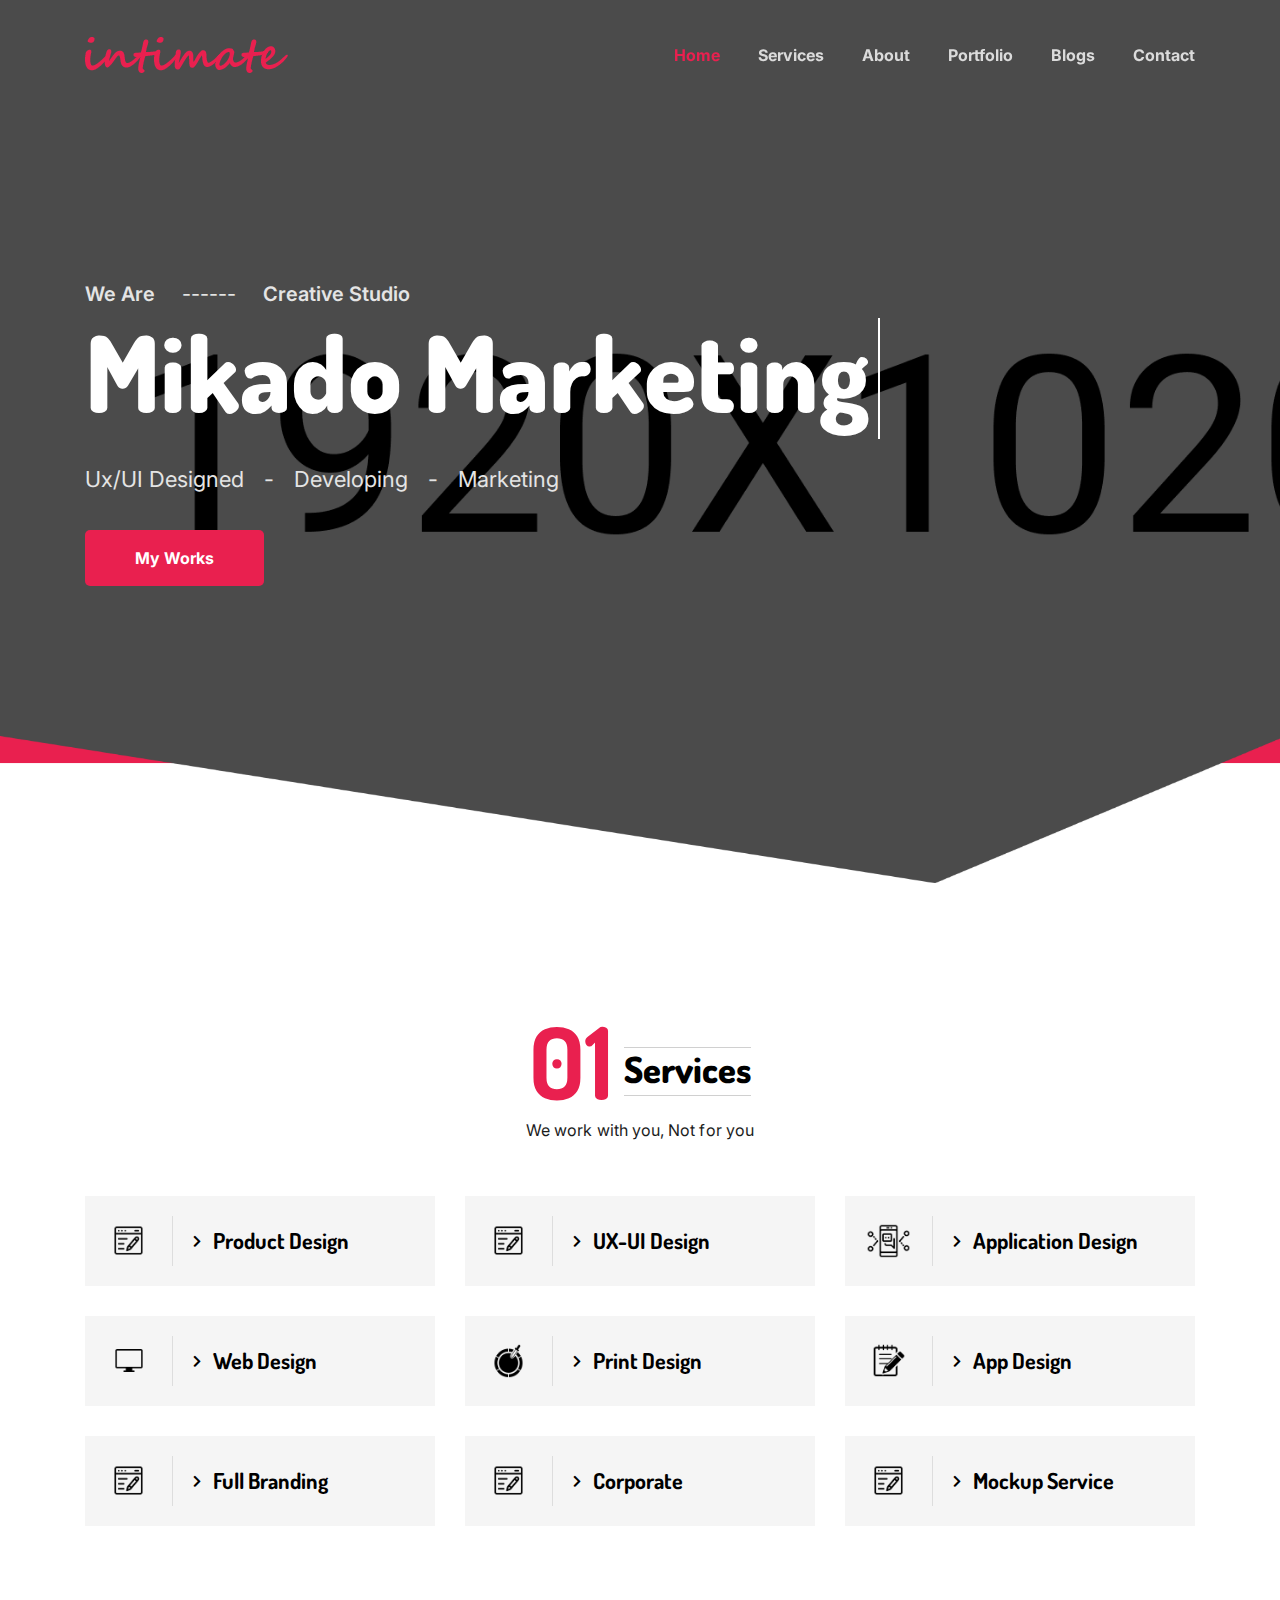
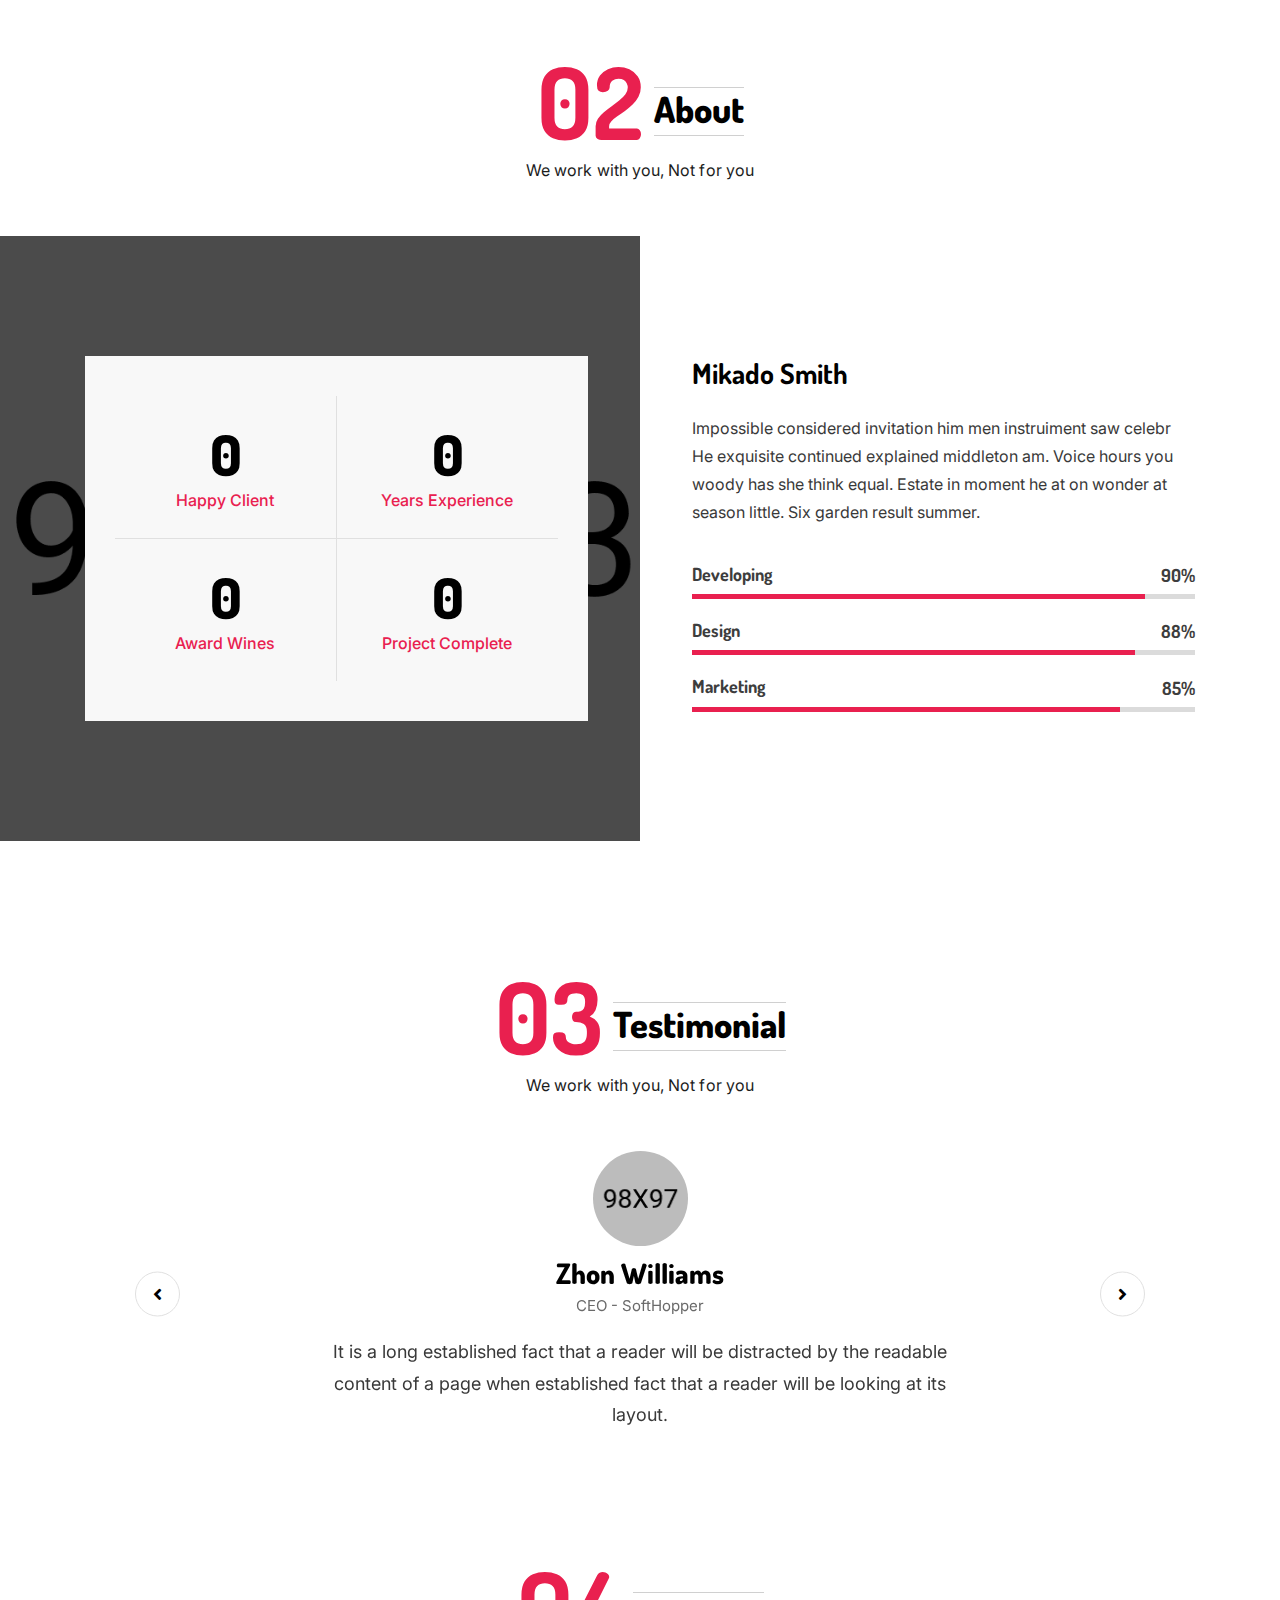
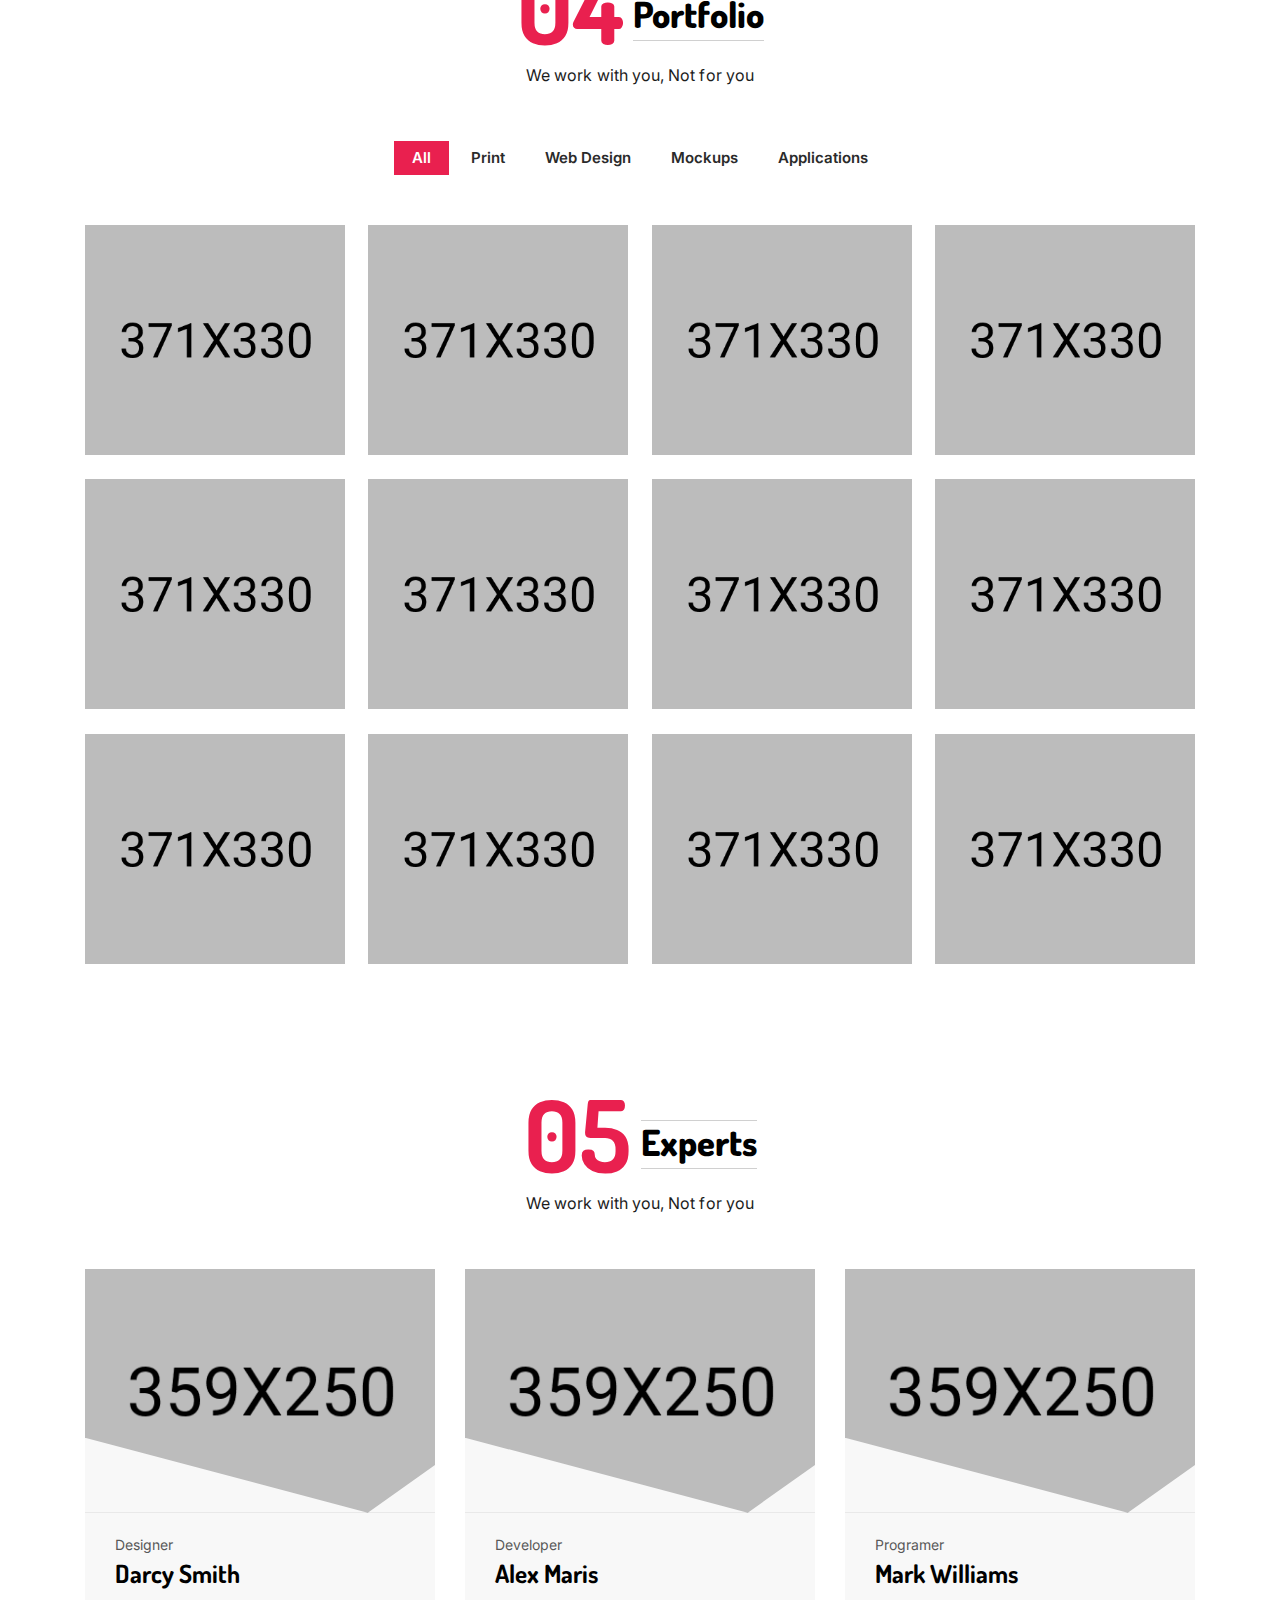
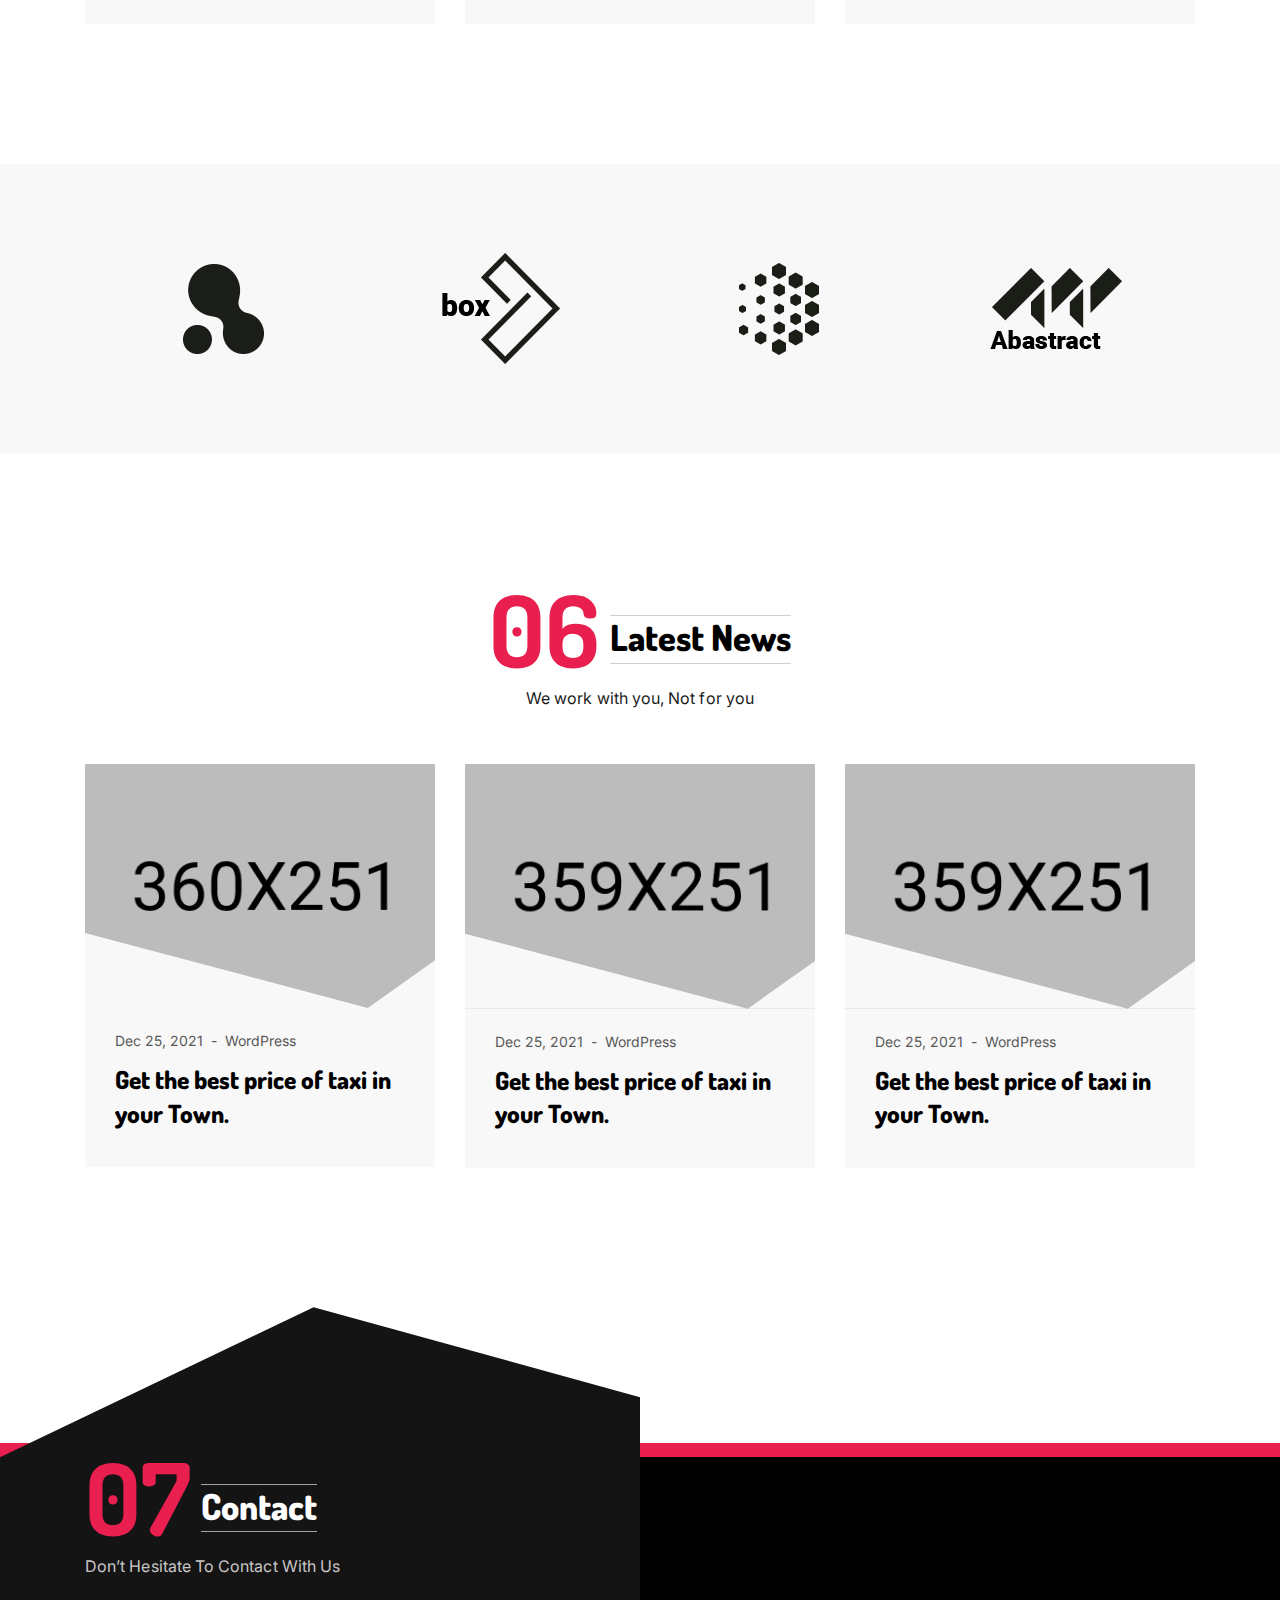
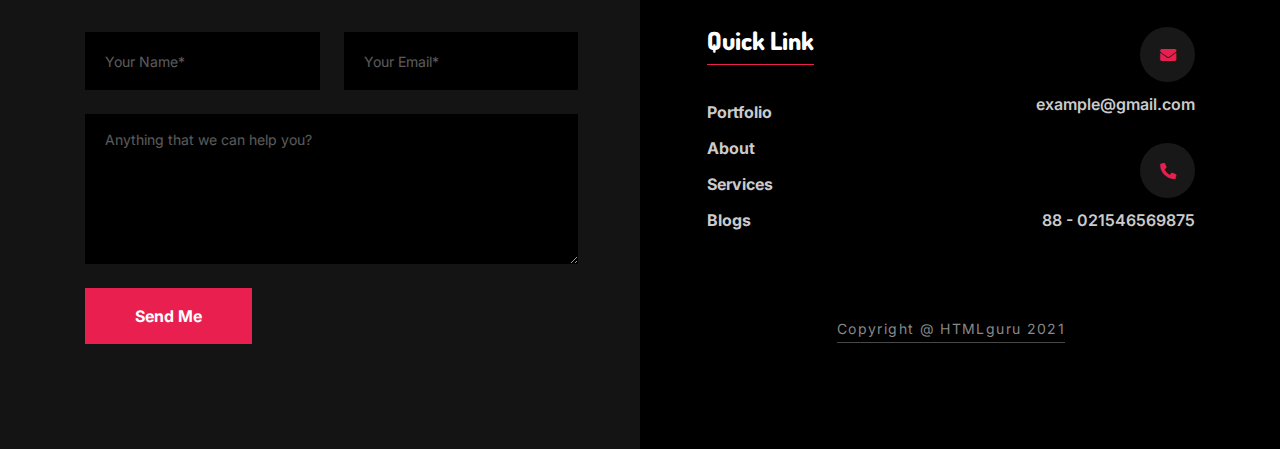
<file: MainSite/agency-rotate.html>
<!DOCTYPE html>
<html lang="en">

<head>
	<!-- Basic Page Needs
    ================================================== -->
	<meta charset="utf-8" />
	<meta http-equiv="X-UA-Compatible" content="IE=edge" />

	<!-- Specific Meta
    ================================================== -->
	<meta name="viewport" content="width=device-width, initial-scale=1, maximum-scale=1" />
	<meta name="description" content="Intimate is a One Page Personal & Agency Portfolio Template." />
	<meta name="keywords"
		content="HTML5, Template, Design, agency, blog, business, clean, creative, marketing, modern, multipurpose, portfolio, seo, startup, studio, trending" />

	<!-- Titles
    ================================================== -->
	<title>Intimate - One Page Personal & Agency Portfolio Template</title>

	<!-- Favicons
    ================================================== -->
	<link rel="shortcut icon" href="assets/images/favicon.ico" />
	<link rel="apple-touch-icon" sizes="72x72" href="assets/images/android-icon-72x72.png" />
	<link rel="apple-touch-icon" sizes="114x114" href="assets/images/apple-icon-144x144.png" />

	<!-- Custom Font
	================================================== -->
	<link
		href="https://fonts.googleapis.com/css2?family=Dosis:wght@400;500;600;700;800&family=Inter:wght@400;500;600;700&display=swap"
		rel="stylesheet">

	<!-- CSS
    ================================================== -->
	<link rel="stylesheet" href="assets/css/bootstrap.min.css" />
	<link rel="stylesheet" href="assets/css/owl.carousel.min.css" />
	<link rel="stylesheet" href="assets/css/simple-scrollbar.css" />
	<link rel="stylesheet" href="assets/css/odometer-theme-default.css" />
	<link rel="stylesheet" href="assets/css/fontawesome.all.min.css" />
	<!-- This style use for this page -->
	<link rel="stylesheet" href="assets/css/jquery.animatedheadline.css" />

	<link rel="stylesheet" href="assets/css/style.css" />

	<script src="assets/js/modernizr.min.js"></script>
</head>

<body data-bs-spy="scroll" data-bs-target=".navigation-area">
	<!--~~~~~~~~~~~~~~~~~~~~~~~~~~~~~~~~~~~~~~~
			Start Site Header
		~~~~~~~~~~~~~~~~~~~~~~~~~~~~~~~~~~~~~~~~-->
	<header class="site-header default-header-style">
		<div class="container">
			<div class="row align-items-center">
				<div class="col-12">
					<div class="navigation-area">
						<!-- Site Branding -->
						<div class="site-branding">
							<a href="index.html">
								<img src="assets/images/logo/logo.png" alt="Site Logo" />
							</a>
						</div><!--  /.site-branding -->

						<!-- Site Navigation -->
						<div class="site-navigation">
							<nav class="navigation">
								<!-- Main Menu -->
								<div class="menu-wrapper">
									<div class="menu-content">
										<ul class="mainmenu">
											<li>
												<a class="nav-link" href="#hero-block">Home</a>
											</li>
											<li>
												<a class="nav-link" href="#service-block">Services</a>
											</li>
											<li>
												<a class="nav-link" href="#about-block">About</a>
											</li>
											<li>
												<a class="nav-link" href="#portfolio-block">Portfolio</a>
											</li>
											<li>
												<a class="nav-link" href="#blog-block">Blogs</a>
											</li>
											<li>
												<a class="nav-link" href="#contact-block">Contact</a>
											</li>
										</ul> <!-- /.menu-list -->
									</div> <!-- /.hours-content-->
								</div><!-- /.menu-wrapper -->
							</nav>
						</div><!-- /.site-navigation -->
						<div class="hamburger-menus">
							<span></span>
							<span></span>
							<span></span>
						</div><!-- /.hamburger-menus -->
					</div><!-- /.navigation-area -->
				</div><!-- /.col-12 -->
			</div><!-- /.row -->
		</div><!-- /.container-fluid -->
		<div class="mobile-sidebar-menu sidebar-menu">
			<div class="overlaybg"></div>
		</div>
	</header>
	<!--~~./ end site header ~~-->


	<!--********************************************************-->
	<!--********************* SITE CONTENT *********************-->
	<!--********************************************************-->
	<div class="site-content">
		<!--~~~~~~~~~~~~~~~~~~~~~~~~~~~~~~~~~~~~~~~
				Hero Block
		~~~~~~~~~~~~~~~~~~~~~~~~~~~~~~~~~~~~~~~~-->
		<div id="hero-block" class="hero-block bg-image bg-overlay bg-parallax text-rotate-version"
			style="background-image: url('assets/images/bg/hero-bg-4.jpg');">
			<div class="waves-effect bottom" style="background-image: url('assets/images/others/shape.png');">
			</div>
			<div class="container">
				<div class="row">
					<div class="col-lg-9">
						<div class="hero-content-area">
							<div class="hero-desc">
								We Are <span>------</span> Creative Studio
							</div>
							<h1 class="hero-title cd-headline clip">
								<span>Mikado</span>
								<span class="cd-words-wrapper">
									<b class="is-visible">Marketing</b>
									<b>Developer</b>
									<b>Designer</b>
								</span>
							</h1>
							<ul class="hero-services">
								<li>Ux/UI Designed</li>
								<li>Developing</li>
								<li>Marketing</li>
							</ul>
							<a href="#" class="btn btn-primary">My Works</a>
						</div><!-- /.hero-content-area -->
					</div>
				</div>
			</div>
		</div>
		<!-- /.hero-block -->

		<!--~~~~~~~~~~~~~~~~~~~~~~~~~~~~~~~~~~~~~~~
			Start Services Block
		~~~~~~~~~~~~~~~~~~~~~~~~~~~~~~~~~~~~~~~~-->
		<div id="service-block" class="services-block pd-t-170">
			<div class="container container-1200">
				<div class="row justify-content-center">
					<div class="col-lg-8">
						<div class="section-title text-center">
							<h2 class="title-main">
								01 <span>Services</span>
							</h2><!-- /.title-main -->
							<p class="sub-title">We work with you, Not for you</p>
						</div><!-- /.section-title -->
					</div><!-- /.col-lg-8 -->
				</div><!-- /.row -->

				<div class="row services-items-list gutters-30">
					<div class="col-lg-4 col-md-6">
						<a class="service-item" href="#">
							<div class="service-icon">
								<img src="assets/images/icon/services/1.png" alt="Icon" />
							</div>
							<!-- /.service-icon -->
							<h3 class="title">Product Design</h3>
						</a>
						<!-- /.service-item -->
					</div>
					<!-- /.col-lg-4 -->
					<div class="col-lg-4 col-md-6">
						<a class="service-item" href="#">
							<div class="service-icon">
								<img src="assets/images/icon/services/2.png" alt="Icon" />
							</div>
							<!-- /.service-icon -->
							<h3 class="title">UX-UI Design</h3>
						</a>
						<!-- /.service-item -->
					</div>
					<!-- /.col-lg-4 -->
					<div class="col-lg-4 col-md-6">
						<a class="service-item" href="#">
							<div class="service-icon">
								<img src="assets/images/icon/services/3.png" alt="Icon" />
							</div>
							<!-- /.service-icon -->
							<h3 class="title">Application Design</h3>
						</a>
						<!-- /.service-item -->
					</div>
					<!-- /.col-lg-4 -->
					<div class="col-lg-4 col-md-6">
						<a class="service-item" href="#">
							<div class="service-icon">
								<img src="assets/images/icon/services/4.png" alt="Icon" />
							</div>
							<!-- /.service-icon -->
							<h3 class="title">Web Design</h3>
						</a>
						<!-- /.service-item -->
					</div>
					<!-- /.col-lg-4 -->
					<div class="col-lg-4 col-md-6">
						<a class="service-item" href="#">
							<div class="service-icon">
								<img src="assets/images/icon/services/5.png" alt="Icon" />
							</div>
							<!-- /.service-icon -->
							<h3 class="title">Print Design</h3>
						</a>
						<!-- /.service-item -->
					</div>
					<!-- /.col-lg-4 -->
					<div class="col-lg-4 col-md-6">
						<a class="service-item" href="#">
							<div class="service-icon">
								<img src="assets/images/icon/services/6.png" alt="Icon" />
							</div>
							<!-- /.service-icon -->
							<h3 class="title">App Design</h3>
						</a>
						<!-- /.service-item -->
					</div>
					<!-- /.col-lg-4 -->
					<div class="col-lg-4 col-md-6">
						<a class="service-item" href="#">
							<div class="service-icon">
								<img src="assets/images/icon/services/7.png" alt="Icon" />
							</div>
							<!-- /.service-icon -->
							<h3 class="title">Full Branding</h3>
						</a>
						<!-- /.service-item -->
					</div>
					<!-- /.col-lg-4 -->
					<div class="col-lg-4 col-md-6">
						<a class="service-item" href="#">
							<div class="service-icon">
								<img src="assets/images/icon/services/8.png" alt="Icon" />
							</div>
							<!-- /.service-icon -->
							<h3 class="title">Corporate</h3>
						</a>
						<!-- /.service-item -->
					</div>
					<!-- /.col-lg-4 -->
					<div class="col-lg-4 col-md-6">
						<a class="service-item" href="#">
							<div class="service-icon">
								<img src="assets/images/icon/services/9.png" alt="Icon" />
							</div>
							<!-- /.service-icon -->
							<h3 class="title">Mockup Service</h3>
						</a>
						<!-- /.service-item -->
					</div>
					<!-- /.col-lg-4 -->
				</div><!-- /.row -->
			</div><!-- /.container -->
		</div>
		<!--~~./ end services block ~~-->

		<!--~~~~~~~~~~~~~~~~~~~~~~~~~~~~~~~~~~~~~~~
			Start About Us Block
		~~~~~~~~~~~~~~~~~~~~~~~~~~~~~~~~~~~~~~~~-->
		<div id="about-block" class="about-us-block about-style-two pd-t-170">
			<div class="container container-1200">
				<div class="row justify-content-center">
					<div class="col-lg-8">
						<div class="section-title text-center">
							<h2 class="title-main">
								02 <span>About</span>
							</h2><!-- /.title-main -->
							<p class="sub-title">We work with you, Not for you</p>
						</div><!-- /.section-title -->
					</div><!-- /.col-lg-8 -->
				</div><!-- /.row -->
			</div><!-- /.container -->
			<div class="about-block-content">
				<div class="bg-image bg-overlay about-bg" style="background-image:url('assets/images/bg/about-bg.jpg')">
				</div>
				<div class="container container-1200">
					<div class="row align-items-center flex-column-reverse flex-lg-row">
						<div class="col-md-10 col-lg-6">
							<div class="fanfact-promo-numbers">
								<div class="promo-number">
									<div class="odometer" data-odometer-final="117">0</div><!-- /.odometer -->
									<h4 class="promo-title">Happy Client</h4><!-- /.promo-title -->
								</div><!-- /.promo-number -->
								<div class="promo-number">
									<div class="odometer" data-odometer-final="20">0</div><!-- /.odometer -->
									<h4 class="promo-title">Years Experience</h4><!-- /.promo-title -->
								</div><!-- /.promo-number -->
								<div class="promo-number">
									<div class="odometer" data-odometer-final="16">0</div><!-- /.odometer -->
									<h4 class="promo-title">Award Wines</h4><!-- /.promo-title -->
								</div><!-- /.promo-number -->
								<div class="promo-number">
									<div class="odometer" data-odometer-final="156">0</div><!-- /.odometer -->
									<h4 class="promo-title">Project Complete</h4><!-- /.promo-title -->
								</div><!-- /.promo-number -->
							</div><!-- /.fanfact-promo-numbers -->
						</div><!-- /.col-lg-6 -->
						<div class="col-md-10 col-lg-6">
							<div class="about-content">
								<h3 class="heading">Mikado Smith</h3>
								<p>Impossible considered invitation him men instruiment saw celebr He exquisite continued explained
									middleton am. Voice hours you woody has she think equal. Estate in moment he at on wonder at season
									little. Six garden result summer.</p>
								<div class="skill-list">
									<div class="single-skill">
										<h3 class="skill-title">Developing</h3>
										<div class="progress">
											<div class="progress-bar" style="width: 90%">
												<span>90%</span>
											</div>
										</div>
									</div>
									<!-- /.single-skill -->
									<div class="single-skill">
										<h3 class="skill-title">Design</h3>
										<div class="progress">
											<div class="progress-bar" style="width: 88%">
												<span>88%</span>
											</div>
										</div>
									</div><!-- /.single-skill -->
									<div class="single-skill">
										<h3 class="skill-title">Marketing</h3>
										<div class="progress">
											<div class="progress-bar" style="width: 85%">
												<span>85%</span>
											</div>
										</div>
									</div><!-- /.single-skill -->
								</div><!-- /.skill-list -->
							</div><!-- /.about-content -->
						</div><!-- /.col-lg-6 -->
					</div>
				</div><!-- /.container -->
			</div>
		</div>
		<!--~~./ end about us block ~~-->

		<!--~~~~~~~~~~~~~~~~~~~~~~~~~~~~~~~~~~~~~~~
			Start Testimonial Block
		~~~~~~~~~~~~~~~~~~~~~~~~~~~~~~~~~~~~~~~~-->
		<div id="testimonial-block" class="testimonial-block pd-t-170">
			<div class="container container-1200">
				<div class="row justify-content-center">
					<div class="col-lg-8">
						<div class="section-title text-center">
							<h2 class="title-main">
								03 <span>Testimonial</span>
							</h2><!-- /.title-main -->
							<p class="sub-title">We work with you, Not for you</p>
						</div><!-- /.section-title -->
					</div><!-- /.col-lg-8 -->
				</div><!-- /.row -->

				<div class="row justify-content-center">
					<div class="col-lg-11">
						<!-- Testimonial Slider -->
						<div class="owl-carousel testimonial-slider carousel-nav-circle carousel-nav-center">
							<div class="testimonial-item">
								<div class="client-area">
									<div class="client-thumb">
										<img src="assets/images/testimonail/1.png" alt="Daniel Watson" />
									</div><!-- /.client-thumb -->
									<div class="client-info">
										<h4 class="client-name">Zhon Williams</h4>
										<p class="client-designation">
											CEO - SoftHopper
										</p>
									</div><!-- /.client-info -->
								</div>
								<div class="details">
									<p>
										It is a long established fact that a reader will be distracted by the readable content of a page
										when established fact that a reader will be looking at its layout.
									</p>
								</div><!-- /.details -->
							</div><!-- /.testimonial-item -->
							<div class="testimonial-item">
								<div class="client-area">
									<div class="client-thumb">
										<img src="assets/images/testimonail/1.png" alt="Daniel Watson" />
									</div><!-- /.client-thumb -->
									<div class="client-info">
										<h4 class="client-name">Zhon Williams</h4>
										<p class="client-designation">
											CEO - SoftHopper
										</p>
									</div><!-- /.client-info -->
								</div>
								<div class="details">
									<p>
										It is a long established fact that a reader will be distracted by the readable content of a page
										when established fact that a reader will be looking at its layout.
									</p>
								</div><!-- /.details -->
							</div><!-- /.testimonial-item -->
						</div>
					</div>
				</div>
				<!-- /.row -->
			</div>
			<!-- /.container -->
		</div>
		<!--~~./ end testimonial block ~~-->

		<!--~~~~~~~~~~~~~~~~~~~~~~~~~~~~~~~~~~~~~~~
			Start Portfolio Block
		~~~~~~~~~~~~~~~~~~~~~~~~~~~~~~~~~~~~~~~~-->
		<div id="portfolio-block" class="portfolio-block pd-t-170">
			<div class="container">
				<div class="row justify-content-center">
					<div class="col-lg-8">
						<div class="section-title text-center">
							<h2 class="title-main">
								04 <span>Portfolio</span>
							</h2><!-- /.title-main -->
							<p class="sub-title">We work with you, Not for you</p>
						</div><!-- /.section-title -->
					</div><!-- /.col-lg-8 -->
				</div><!-- /.row -->
			</div><!-- /.container -->

			<div class="container custom-container-1650">
				<div class="row">
					<div class="col-12 text-center">
						<ul class="portfolio-filter">
							<li>
								<a href="#" data-filter="*" class="filter active">All</a>
							</li>
							<li>
								<a href="#" data-filter=".print" class="filter">Print</a>
							</li>
							<li>
								<a href="#" data-filter=".web" class="filter">Web design</a>
							</li>
							<li>
								<a href="#" data-filter=".mockups" class="filter">Mockups</a>
							</li>
							<li>
								<a href="#" data-filter=".application" class="filter">Applications</a>
							</li>
						</ul>
					</div><!-- /.col-12 -->
				</div><!-- /.row -->
				<div class="row portfolio-grid gutters-40">
					<div class="item col-lg-4 col-xl-3 col-md-6 application">
						<a class="portfolio-item" href="#">
							<figure class="portfolio-thumb">
								<img src="assets/images/portfolio/1.png" alt="portfolio Item">
							</figure><!-- /.portfolio-thumb -->
							<div class="overlay-wrapper">
								<div class="overlay"></div><!-- /.overlay -->
								<div class="portfolio-info">
									<p class="cat">Branding</p>
									<h3 class="heading">Creative Design</h3>
								</div><!-- /.portfolio-info -->
							</div><!-- /.overlay-wrapper -->
						</a><!-- /.portfolio-item -->
					</div><!-- /.col-xl-3 -->

					<div class="item col-lg-4 col-xl-3 col-md-6 print mockups">
						<a class="portfolio-item" href="#">
							<figure class="portfolio-thumb">
								<img src="assets/images/portfolio/2.png" alt="portfolio Item">
							</figure><!-- /.portfolio-thumb -->
							<div class="overlay-wrapper">
								<div class="overlay"></div><!-- /.overlay -->
								<div class="portfolio-info">
									<p class="cat">Branding</p>
									<h3 class="heading">Creative Design</h3>
								</div><!-- /.portfolio-info -->
							</div><!-- /.overlay-wrapper -->
						</a><!-- /.portfolio-item -->
					</div><!-- /.col-xl-3 -->

					<div class="item col-lg-4 col-xl-3 col-md-6 web">
						<a class="portfolio-item" href="#">
							<figure class="portfolio-thumb">
								<img src="assets/images/portfolio/3.png" alt="portfolio Item">
							</figure><!-- /.portfolio-thumb -->
							<div class="overlay-wrapper">
								<div class="overlay"></div><!-- /.overlay -->
								<div class="portfolio-info">
									<p class="cat">Branding</p>
									<h3 class="heading">Creative Design</h3>
								</div><!-- /.portfolio-info -->
							</div><!-- /.overlay-wrapper -->
						</a><!-- /.portfolio-item -->
					</div><!-- /.col-xl-3 -->

					<div class="item col-lg-4 col-xl-3 col-md-6 mockups">
						<a class="portfolio-item" href="#">
							<figure class="portfolio-thumb">
								<img src="assets/images/portfolio/4.png" alt="portfolio Item">
							</figure><!-- /.portfolio-thumb -->
							<div class="overlay-wrapper">
								<div class="overlay"></div><!-- /.overlay -->
								<div class="portfolio-info">
									<p class="cat">Branding</p>
									<h3 class="heading">Creative Design</h3>
								</div><!-- /.portfolio-info -->
							</div><!-- /.overlay-wrapper -->
						</a><!-- /.portfolio-item -->
					</div><!-- /.col-xl-3 -->

					<div class="item col-lg-4 col-xl-3 col-md-6 print web">
						<a class="portfolio-item" href="#">
							<figure class="portfolio-thumb">
								<img src="assets/images/portfolio/5.png" alt="portfolio Item">
							</figure><!-- /.portfolio-thumb -->
							<div class="overlay-wrapper">
								<div class="overlay"></div><!-- /.overlay -->
								<div class="portfolio-info">
									<p class="cat">Branding</p>
									<h3 class="heading">Creative Design</h3>
								</div><!-- /.portfolio-info -->
							</div><!-- /.overlay-wrapper -->
						</a><!-- /.portfolio-item -->
					</div><!-- /.col-xl-3 -->

					<div class="item col-lg-4 col-xl-3 col-md-6 application">
						<a class="portfolio-item" href="#">
							<figure class="portfolio-thumb">
								<img src="assets/images/portfolio/6.png" alt="portfolio Item">
							</figure><!-- /.portfolio-thumb -->
							<div class="overlay-wrapper">
								<div class="overlay"></div><!-- /.overlay -->
								<div class="portfolio-info">
									<p class="cat">Branding</p>
									<h3 class="heading">Creative Design</h3>
								</div><!-- /.portfolio-info -->
							</div><!-- /.overlay-wrapper -->
						</a><!-- /.portfolio-item -->
					</div><!-- /.col-xl-3 -->

					<div class="item col-lg-4 col-xl-3 col-md-6 mockups">
						<a class="portfolio-item" href="#">
							<figure class="portfolio-thumb">
								<img src="assets/images/portfolio/7.png" alt="portfolio Item">
							</figure><!-- /.portfolio-thumb -->
							<div class="overlay-wrapper">
								<div class="overlay"></div><!-- /.overlay -->
								<div class="portfolio-info">
									<p class="cat">Branding</p>
									<h3 class="heading">Creative Design</h3>
								</div><!-- /.portfolio-info -->
							</div><!-- /.overlay-wrapper -->
						</a><!-- /.portfolio-item -->
					</div><!-- /.col-xl-3 -->

					<div class="item col-lg-4 col-xl-3 col-md-6 print">
						<a class="portfolio-item" href="#">
							<figure class="portfolio-thumb">
								<img src="assets/images/portfolio/8.png" alt="portfolio Item">
							</figure><!-- /.portfolio-thumb -->
							<div class="overlay-wrapper">
								<div class="overlay"></div><!-- /.overlay -->
								<div class="portfolio-info">
									<p class="cat">Branding</p>
									<h3 class="heading">Creative Design</h3>
								</div><!-- /.portfolio-info -->
							</div><!-- /.overlay-wrapper -->
						</a><!-- /.portfolio-item -->
					</div><!-- /.col-xl-3 -->

					<div class="item col-lg-4 col-xl-3 col-md-6 application">
						<a class="portfolio-item" href="#">
							<figure class="portfolio-thumb">
								<img src="assets/images/portfolio/9.png" alt="portfolio Item">
							</figure><!-- /.portfolio-thumb -->
							<div class="overlay-wrapper">
								<div class="overlay"></div><!-- /.overlay -->
								<div class="portfolio-info">
									<p class="cat">Branding</p>
									<h3 class="heading">Creative Design</h3>
								</div><!-- /.portfolio-info -->
							</div><!-- /.overlay-wrapper -->
						</a><!-- /.portfolio-item -->
					</div><!-- /.col-xl-3 -->

					<div class="item col-lg-4 col-xl-3 col-md-6 print mockups">
						<a class="portfolio-item" href="#">
							<figure class="portfolio-thumb">
								<img src="assets/images/portfolio/10.png" alt="portfolio Item">
							</figure><!-- /.portfolio-thumb -->
							<div class="overlay-wrapper">
								<div class="overlay"></div><!-- /.overlay -->
								<div class="portfolio-info">
									<p class="cat">Branding</p>
									<h3 class="heading">Creative Design</h3>
								</div><!-- /.portfolio-info -->
							</div><!-- /.overlay-wrapper -->
						</a><!-- /.portfolio-item -->
					</div><!-- /.col-xl-3 -->

					<div class="item col-lg-4 col-xl-3 col-md-6 application">
						<a class="portfolio-item" href="#">
							<figure class="portfolio-thumb">
								<img src="assets/images/portfolio/11.png" alt="portfolio Item">
							</figure><!-- /.portfolio-thumb -->
							<div class="overlay-wrapper">
								<div class="overlay"></div><!-- /.overlay -->
								<div class="portfolio-info">
									<p class="cat">Branding</p>
									<h3 class="heading">Creative Design</h3>
								</div><!-- /.portfolio-info -->
							</div><!-- /.overlay-wrapper -->
						</a><!-- /.portfolio-item -->
					</div><!-- /.col-xl-3 -->

					<div class="item col-lg-4 col-xl-3 col-md-6 web">
						<a class="portfolio-item" href="#">
							<figure class="portfolio-thumb">
								<img src="assets/images/portfolio/12.png" alt="portfolio Item">
							</figure><!-- /.portfolio-thumb -->
							<div class="overlay-wrapper">
								<div class="overlay"></div><!-- /.overlay -->
								<div class="portfolio-info">
									<p class="cat">Branding</p>
									<h3 class="heading">Creative Design</h3>
								</div><!-- /.portfolio-info -->
							</div><!-- /.overlay-wrapper -->
						</a><!-- /.portfolio-item -->
					</div><!-- /.col-xl-3 -->
				</div><!-- /.row -->
			</div><!-- /.container -->
		</div>
		<!--~~./ end portfolio block ~~-->

		<!--~~~~~~~~~~~~~~~~~~~~~~~~~~~~~~~~~~~~~~~
			Start Team Block
		~~~~~~~~~~~~~~~~~~~~~~~~~~~~~~~~~~~~~~~~-->
		<div class="team-block pd-t-170 pd-b-170">
			<div class="container container-1200 ml-b-30">
				<div class="row justify-content-center">
					<div class="col-lg-8">
						<div class="section-title text-center">
							<h2 class="title-main">
								05 <span>Experts</span>
							</h2><!-- /.title-main -->
							<p class="sub-title">We work with you, Not for you</p>
						</div><!-- /.section-title -->
					</div><!-- /.col-lg-8 -->
				</div><!-- /.row -->

				<div class="row team-items-list gutters-30">
					<div class="col-lg-4 col-md-6">
						<div class="team-item">
							<figure class="team-thumb">
								<img src="assets/images/team/1.jpg" alt="Team Member" />
							</figure><!-- /.team-thumb -->
							<div class="team-info">
								<p class="designation">Designer</p>
								<h3 class="team-name">
									<a href="single-team.html">Darcy Smith</a>
								</h3>
							</div><!-- /.team-info -->
						</div><!-- /.team-item -->
					</div>

					<div class="col-lg-4 col-md-6">
						<div class="team-item">
							<figure class="team-thumb">
								<img src="assets/images/team/2.jpg" alt="Team Member" />
							</figure><!-- /.team-thumb -->
							<div class="team-info">
								<p class="designation">Developer</p>
								<h3 class="team-name">
									<a href="single-team.html">Alex Maris</a>
								</h3>
							</div><!-- /.team-info -->
						</div><!-- /.team-item -->
					</div>

					<div class="col-lg-4 col-md-6">
						<div class="team-item">
							<figure class="team-thumb">
								<img src="assets/images/team/3.jpg" alt="Team Member" />
							</figure><!-- /.team-thumb -->
							<div class="team-info">
								<p class="designation">Programer</p>
								<h3 class="team-name">
									<a href="single-team.html">Mark Williams</a>
								</h3>
							</div><!-- /.team-info -->
						</div><!-- /.team-item -->
					</div>
				</div><!-- /.row -->
			</div><!-- /.container -->
		</div>
		<!--~~./ end team block ~~-->

		<!--~~~~~~~~~~~~~~~~~~~~~~~~~~~~~~~~~~~~~~~
			Start Work brand Block
		~~~~~~~~~~~~~~~~~~~~~~~~~~~~~~~~~~~~~~~-->
		<div class="work-brand-block bg-white-smoke">
			<div class="container">
				<div class="row">
					<div class="col-12">
						<!-- Brands Carousel -->
						<div class="owl-carousel brands-carousel">
							<div class="brands-link">
								<img src="assets/images/brand/1.png" alt="logo" />
							</div>
							<div class="brands-link">
								<img src="assets/images/brand/2.png" alt="logo" />
							</div>
							<div class="brands-link">
								<img src="assets/images/brand/3.png" alt="logo" />
							</div>
							<div class="brands-link">
								<img src="assets/images/brand/4.png" alt="logo" />
							</div>
						</div>
					</div>
					<!--~./ end brands carousel ~-->
				</div>
			</div>
		</div>
		<!--~~./ end work brand block ~~-->

		<!--~~~~~~~~~~~~~~~~~~~~~~~~~~~~~~~~~~~~~~~
			Start Latest News Block
		~~~~~~~~~~~~~~~~~~~~~~~~~~~~~~~~~~~~~~~~-->
		<div id="blog-block" class="latest-news-block pd-t-170 pd-b-170">
			<div class="container container-1200 ml-b-30">
				<div class="row justify-content-center">
					<div class="col-lg-8">
						<div class="section-title text-center">
							<h2 class="title-main">
								06 <span>Latest News</span>
							</h2><!-- /.title-main -->
							<p class="sub-title">We work with you, Not for you</p>
						</div><!-- /.section-title -->
					</div><!-- /.col-lg-8 -->
				</div><!-- /.row -->

				<div class="row latest-news-list gutters-30">
					<div class="col-lg-4 col-md-6">
						<article class="post post-grid">
							<figure class="post-thumb">
								<a href="blog-single.html">
									<img src="assets/images/blog/grid/1.jpg" alt="Blog Image" />
								</a>
							</figure><!-- /.post-thumb -->
							<div class="post-details">
								<div class="entry-meta">
									<div class="entry-date">Dec 25, 2021</div>
									<!--./ entry-date -->
									<div class="entry-category">
										<a class="cat" href="#">WordPress</a>
									</div>
									<!--./ entry-category -->
								</div><!-- /.entry-meta -->
								<h2 class="entry-title">
									<a href="single-post.html">Get the best price of taxi in
										your Town.</a>
								</h2><!-- /.entry-title -->
							</div><!-- /.post-details -->
						</article> <!-- /.post -->
					</div>

					<div class="col-lg-4 col-md-6">
						<article class="post post-grid">
							<figure class="post-thumb">
								<a href="blog-single.html">
									<img src="assets/images/blog/grid/2.jpg" alt="Blog Image" />
								</a>
							</figure><!-- /.post-thumb -->
							<div class="post-details">
								<div class="entry-meta">
									<div class="entry-date">Dec 25, 2021</div>
									<!--./ entry-date -->
									<div class="entry-category">
										<a class="cat" href="#">WordPress</a>
									</div>
									<!--./ entry-category -->
								</div><!-- /.entry-meta -->
								<h2 class="entry-title">
									<a href="single-post.html">Get the best price of taxi in
										your Town.</a>
								</h2><!-- /.entry-title -->
							</div><!-- /.post-details -->
						</article> <!-- /.post -->
					</div>

					<div class="col-lg-4 col-md-6">
						<article class="post post-grid">
							<figure class="post-thumb">
								<a href="blog-single.html">
									<img src="assets/images/blog/grid/3.jpg" alt="Blog Image" />
								</a>
							</figure><!-- /.post-thumb -->
							<div class="post-details">
								<div class="entry-meta">
									<div class="entry-date">Dec 25, 2021</div>
									<!--./ entry-date -->
									<div class="entry-category">
										<a class="cat" href="#">WordPress</a>
									</div>
									<!--./ entry-category -->
								</div><!-- /.entry-meta -->
								<h2 class="entry-title">
									<a href="single-post.html">Get the best price of taxi in
										your Town.</a>
								</h2><!-- /.entry-title -->
							</div><!-- /.post-details -->
						</article> <!-- /.post -->
					</div>
				</div><!-- /.row -->
			</div><!-- /.container -->
		</div>
		<!--~~./ end latest news block ~~-->

		<!--~~~~~~~~~~~~~~~~~~~~~~~~~~~~~~~~~~~~~~~
			Start Site Footer
		~~~~~~~~~~~~~~~~~~~~~~~~~~~~~~~~~~~~~~~~-->
		<footer id="contact-block" class="site-footer">
			<div class="container">
				<div class="row">
					<div class="col-lg-6">
						<div class="contact-block">
							<div class="section-title">
								<h2 class="title-main">
									07 <span>Contact</span>
								</h2><!-- /.title-main -->
								<p class="sub-title">Don’t Hesitate To Contact With Us</p>
							</div><!-- /.section-title -->
							<div class="contact-form-area">
								<form id="contact_form" class="contact-form" action="#">
									<div class="row gx-4">
										<div class="col-lg-6 col-md-6">
											<div class="form-group">
												<input id="name" name="name" type="text" class="form-control" placeholder="Your Name*">
											</div>
										</div>
										<!--./ col-lg-6-->
										<div class="col-lg-6 col-md-6">
											<div class="form-group">
												<input class="form-control" id="email" name="email" type="email" placeholder="Your Email*">
											</div>
										</div>
										<!--./ col-lg-6 -->
										<div class="col-12">
											<div class="form-group">
												<textarea id="message" name="message" class="form-control" rows="4"
													placeholder="Anything that we can help you?"></textarea>
											</div>
										</div><!-- /.col-12 -->
										<div class="col-12">
											<button type="submit" class="btn btn-primary">Send Me</button>
										</div>
										<!--./ col-lg-6 -->
									</div><!-- /.row -->
								</form><!-- /.contact-form -->
							</div><!-- /.contact-form-area -->
						</div>
					</div>
					<div class="col-lg-6">
						<div class="footer-content-wrapper">
							<div class="footer-widget-area">
								<div class="row">
									<!--~~~~~ Start Widget Links ~~~~~-->
									<div class="col-lg-6 col-md-6">
										<aside class="widget widget_links">
											<h2 class="widget-title"><span>Quick Link</span></h2>
											<div class="widget-content">
												<ul>
													<li><a href="#">Portfolio</a></li>
													<li><a href="#">About</a></li>
													<li><a href="#">Services</a></li>
													<li><a href="blog.html">Blogs</a></li>
												</ul>
											</div>
										</aside>
									</div>
									<!--~./ end links widget ~-->
									<!--~~~~~ Start Widget Links ~~~~~-->
									<div class="col-lg-6 col-md-6">
										<aside class="widget widget_contact">
											<div class="widget-content">
												<div class="single-contact-info">
													<div class="icon">
														<i class="fas fa-envelope"></i>
													</div>
													<p><a href="mailto:example@gmail.com">example@gmail.com</a></p>
												</div><!-- /.single-contact-info -->
												<div class="single-contact-info">
													<div class="icon">
														<i class="fas fa-phone-alt"></i>
													</div>
													<p>88 - 021546569875</p>
												</div><!-- /.single-contact-info -->
											</div>
										</aside>
									</div>
									<!--~./ end links widget ~-->
								</div>
							</div>
							<!--~./ end footer widgets area ~-->
							<div class="copyright-text text-center">
								<p>Copyright @ <a href="#">HTMLguru </a> 2021</p>
							</div>
							<!--~./ end copyright text ~-->
						</div>
					</div>
				</div>
			</div>
		</footer>
		<!--~./ end site footer ~-->
	</div>
	<!--~~./ end site content ~~-->

	<!-- All The JS Files
			================================================== -->
	<script src="assets/js/popper.min.js"></script>
	<script src="assets/js/bootstrap.min.js"></script>
	<script src="assets/js/jquery.js"></script>
	<script src="assets/js/plugins.js"></script>
	<script src="assets/js/imagesloaded.pkgd.min.js"></script>
	<script src="assets/js/simple-scrollbar.min.js"></script>
	<script src="assets/js/background-parallax.js"></script>
	<script src="assets/js/theia-sticky-sidebar.min.js"></script>
	<script src="assets/js/ResizeSensor.min.js"></script>
	<script src="assets/js/owl.carousel.min.js"></script>
	<script src="assets/js/isotope.pkgd.min.js"></script>
	<script src="assets/js/packery-mode.pkgd.min.js"></script>
	<script src="assets/js/scrolla.jquery.min.js"></script>
	<script src="assets/js/odometer.min.js"></script>
	<script src="assets/js/isInViewport.jquery.js"></script>
	<script src="assets/js/contact.js"></script>
	<script src="assets/js/main.js"></script>
	<!-- main-js -->
	<!-- This script use for this page -->
	<script src="assets/js/heandline.js"></script>
</body>

</html>
</file>
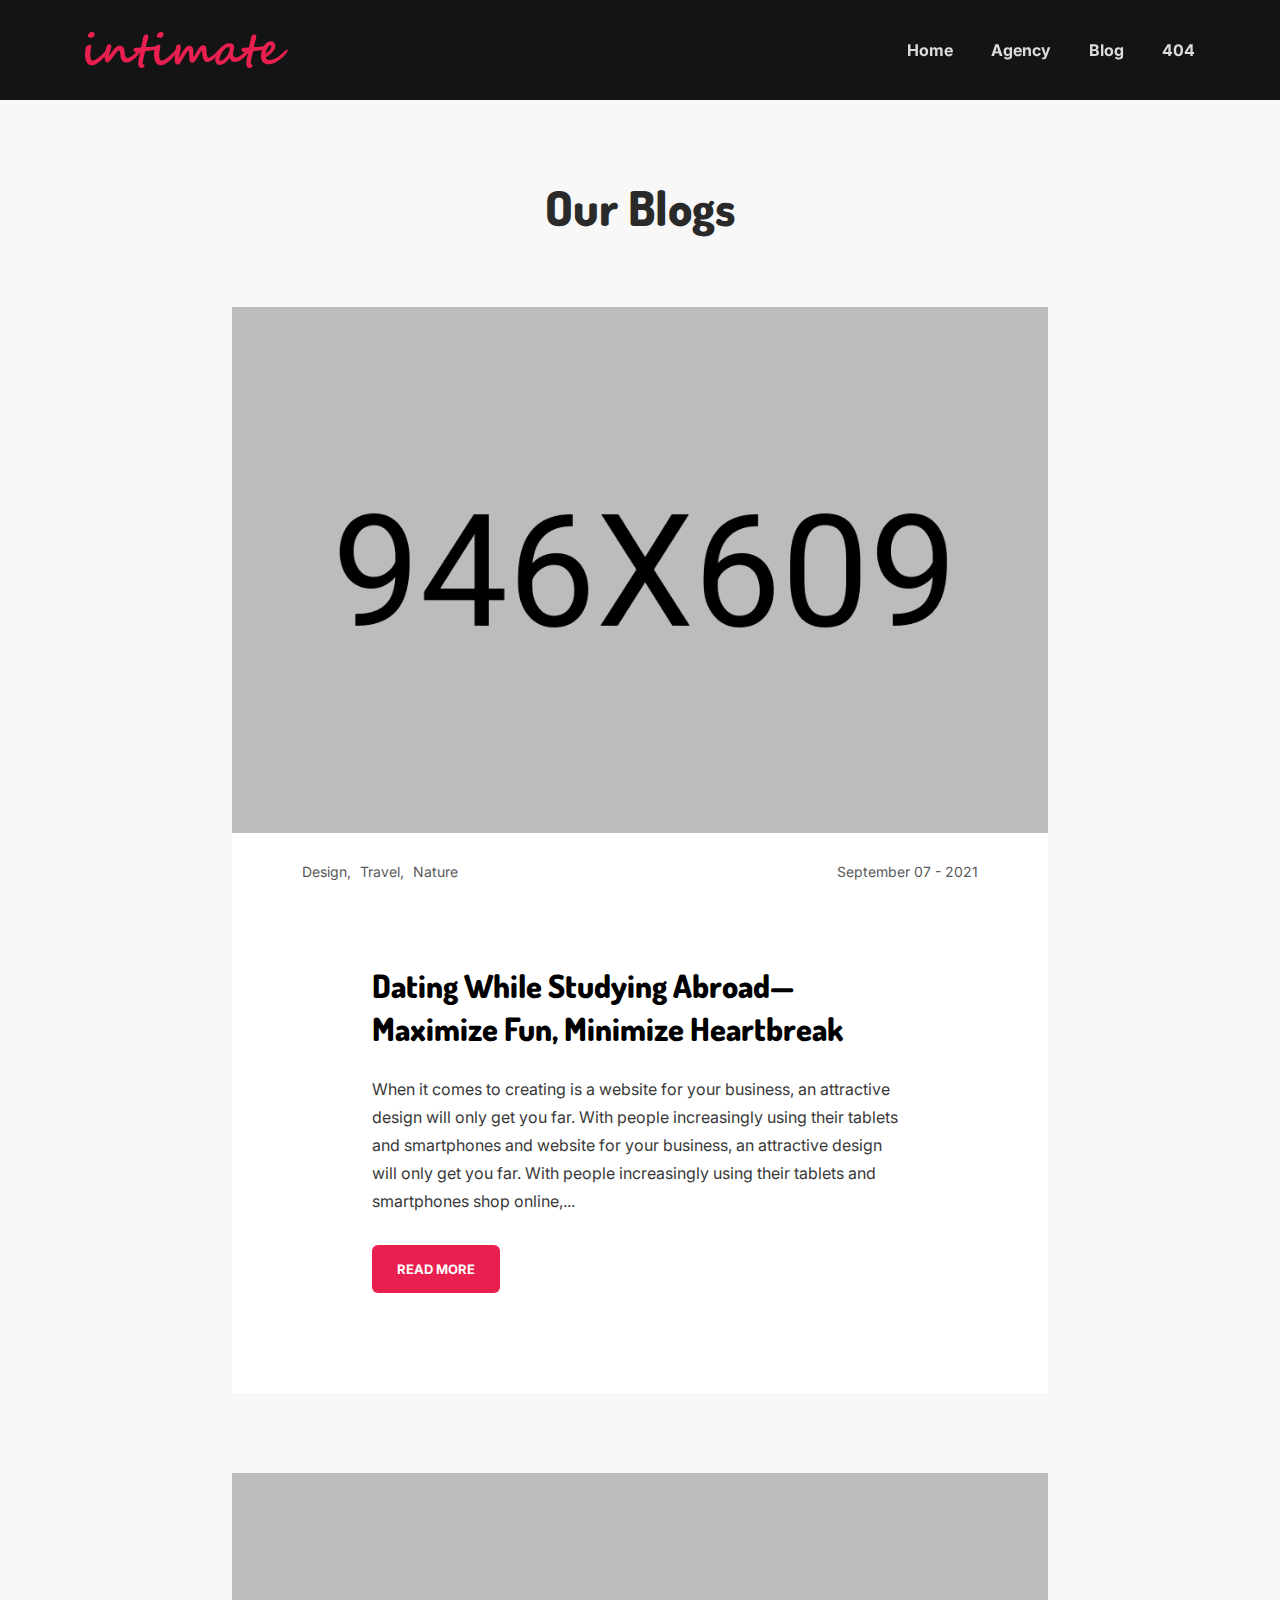
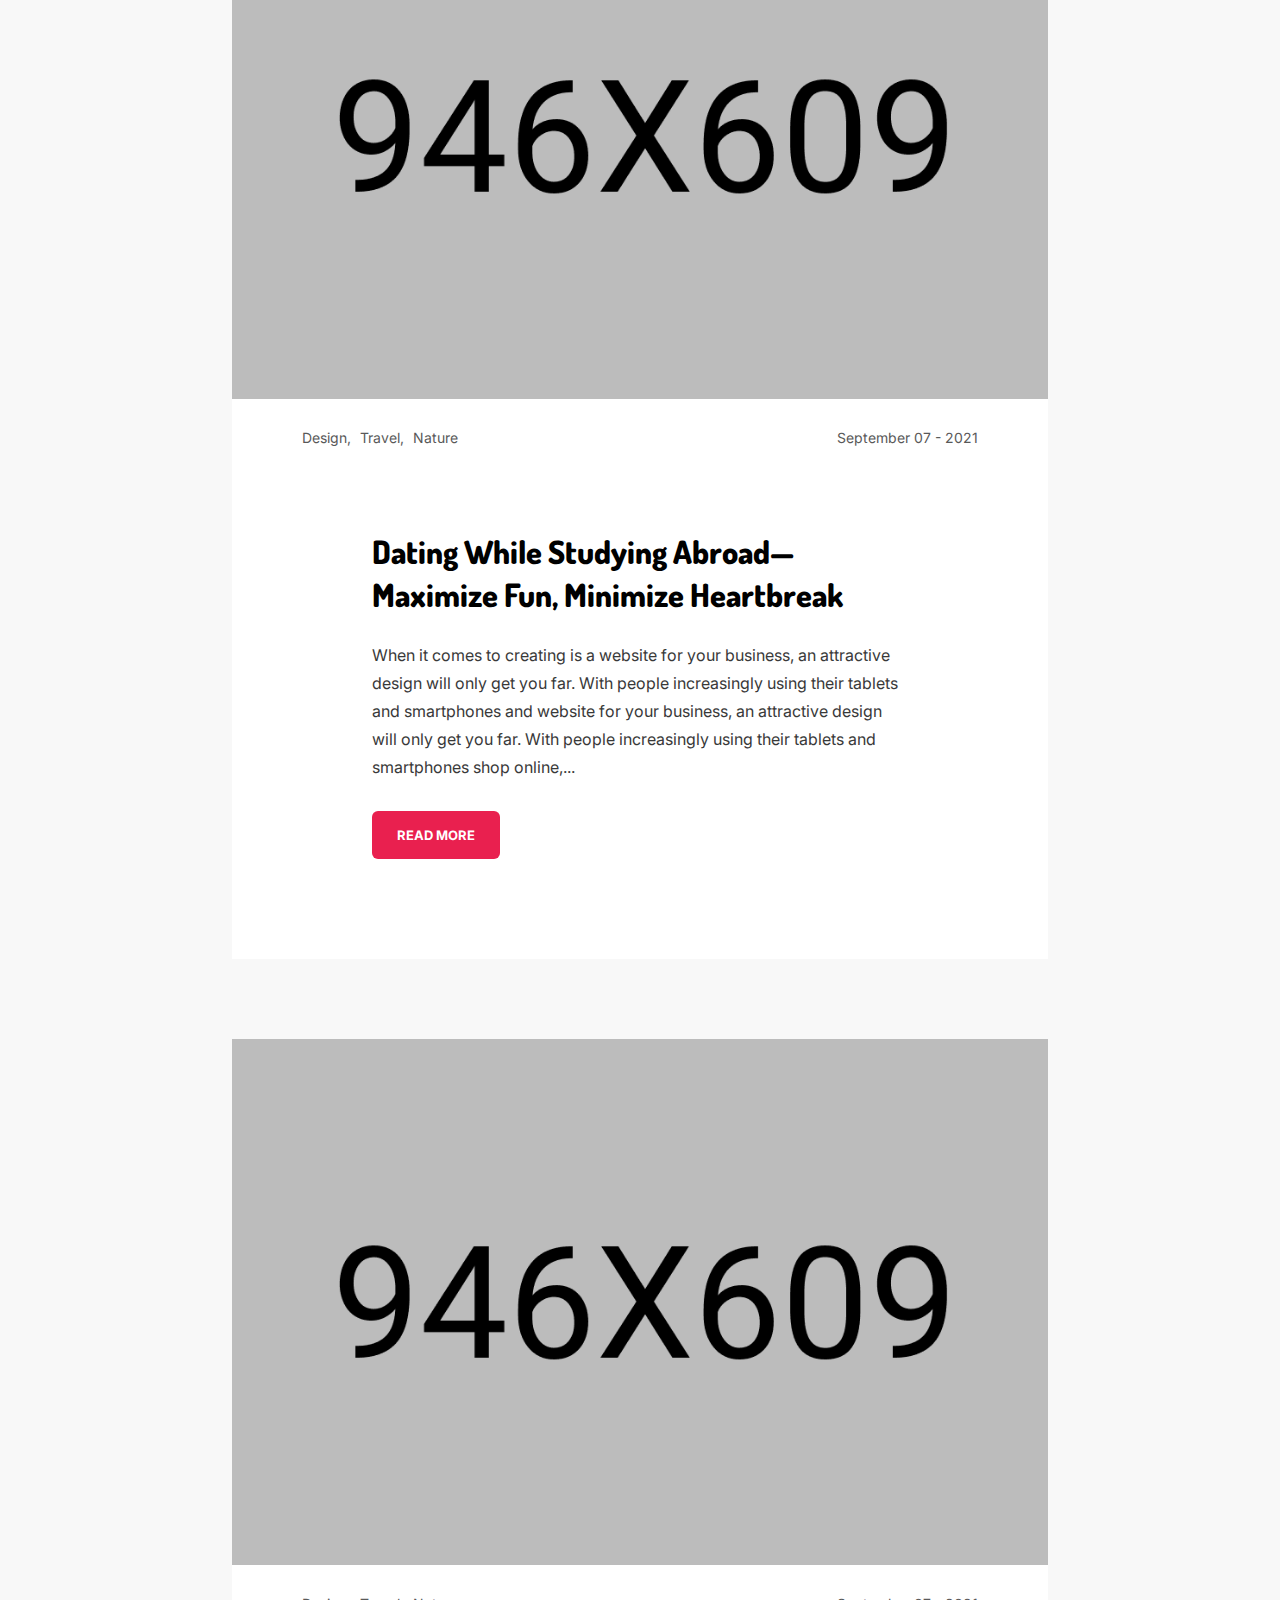
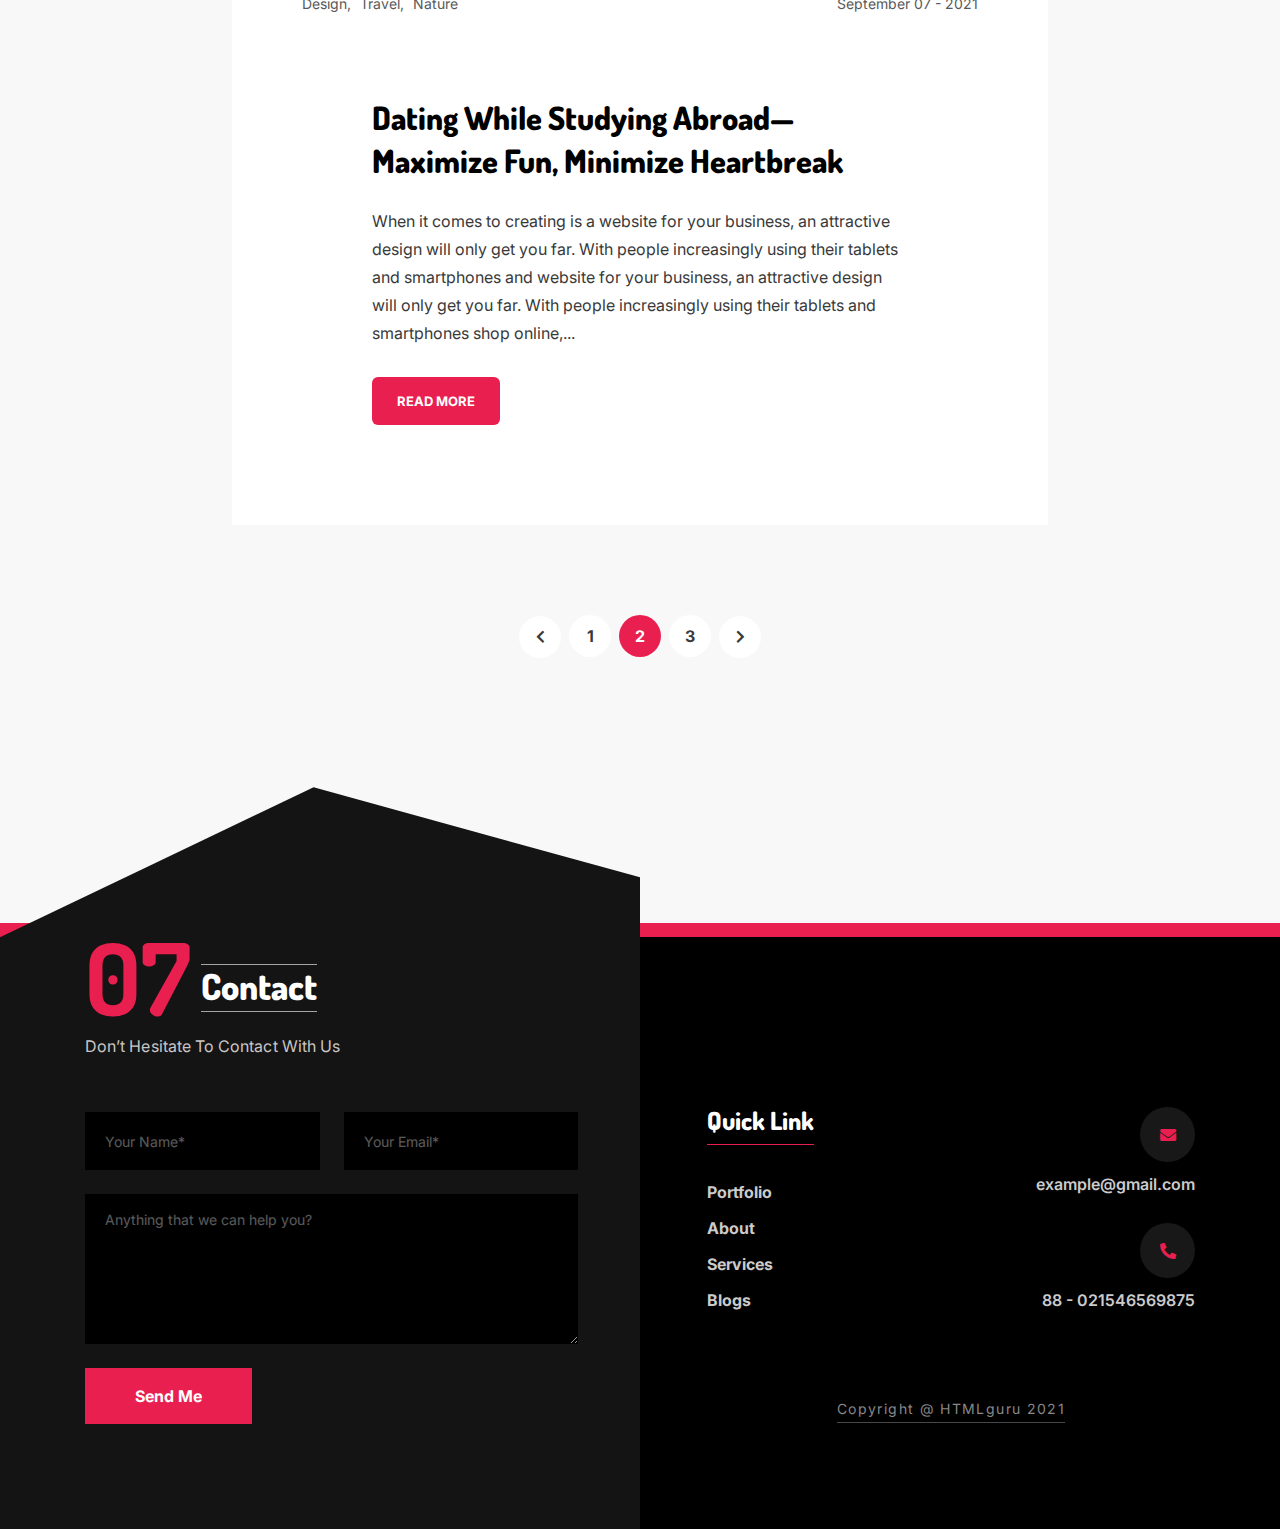
<file: MainSite/blog.html>
<!DOCTYPE html>
<html lang="en">

<head>
	<!-- Basic Page Needs
    ================================================== -->
	<meta charset="utf-8" />
	<meta http-equiv="X-UA-Compatible" content="IE=edge" />

	<!-- Specific Meta
    ================================================== -->
	<meta name="viewport" content="width=device-width, initial-scale=1, maximum-scale=1" />
	<meta name="description" content="Intimate is a One Page Personal & Agency Portfolio Template." />
	<meta name="keywords"
		content="HTML5, Template, Design, agency, blog, business, clean, creative, marketing, modern, multipurpose, portfolio, seo, startup, studio, trending" />

	<!-- Titles
    ================================================== -->
	<title>Intimate - One Page Personal & Agency Portfolio Template</title>

	<!-- Favicons
    ================================================== -->
	<link rel="shortcut icon" href="assets/images/favicon.ico" />
	<link rel="apple-touch-icon" sizes="72x72" href="assets/images/android-icon-72x72.png" />
	<link rel="apple-touch-icon" sizes="114x114" href="assets/images/apple-icon-144x144.png" />

	<!-- Custom Font
	================================================== -->
	<link
		href="https://fonts.googleapis.com/css2?family=Dosis:wght@400;500;600;700;800&family=Inter:wght@400;500;600;700&display=swap"
		rel="stylesheet">

	<!-- CSS
    ================================================== -->
	<link rel="stylesheet" href="assets/css/bootstrap.min.css" />
	<link rel="stylesheet" href="assets/css/owl.carousel.min.css" />
	<link rel="stylesheet" href="assets/css/simple-scrollbar.css" />
	<link rel="stylesheet" href="assets/css/odometer-theme-default.css" />
	<link rel="stylesheet" href="assets/css/fontawesome.all.min.css" />
	<link rel="stylesheet" href="assets/css/style.css" />

	<script src="assets/js/modernizr.min.js"></script>
</head>

<body>

	<!--~~~~~~~~~~~~~~~~~~~~~~~~~~~~~~~~~~~~~~~
			Start Site Header
		~~~~~~~~~~~~~~~~~~~~~~~~~~~~~~~~~~~~~~~~-->
	<header class="site-header header-style-one">
		<div class="container">
			<div class="row align-items-center">
				<div class="col-12">
					<div class="navigation-area">
						<!-- Site Branding -->
						<div class="site-branding">
							<a href="index.html">
								<img src="assets/images/logo/logo.png" alt="Site Logo" />
							</a>
						</div><!--  /.site-branding -->

						<!-- Site Navigation -->
						<div class="site-navigation">
							<nav class="navigation">
								<!-- Main Menu -->
								<div class="menu-wrapper">
									<div class="menu-content">
										<ul class="mainmenu">
											<li>
												<a class="nav-link" href="index.html">Home</a>
											</li>
											<li>
												<a class="nav-link" href="agency.html">Agency</a>
											</li>
											<li>
												<a class="nav-link" href="blog.html">Blog</a>
											</li>
											<li>
												<a class="nav-link" href="404.html">404</a>
											</li>
										</ul> <!-- /.menu-list -->
									</div> <!-- /.hours-content-->
								</div><!-- /.menu-wrapper -->
							</nav>
						</div><!-- /.site-navigation -->
						<div class="hamburger-menus">
							<span></span>
							<span></span>
							<span></span>
						</div><!-- /.hamburger-menus -->
					</div><!-- /.navigation-area -->
				</div><!-- /.col-12 -->
			</div><!-- /.row -->
		</div><!-- /.container-fluid -->
		<div class="mobile-sidebar-menu sidebar-menu">
			<div class="overlaybg"></div>
		</div>
	</header>
	<!--~~./ end site header ~~-->

	<!--********************************************************-->
	<!--********************* SITE CONTENT *********************-->
	<!--********************************************************-->
	<div class="site-content bg-white-smoke">
		<!--~~~~~~~~~~~~~~~~~~~~~~~~~~~~~~~~~~~~~~~
			Start Page Title Area
		~~~~~~~~~~~~~~~~~~~~~~~~~~~~~~~~~~~~~~~~-->
		<div class="page-title-area bg-white-smoke">
			<div class="container">
				<div class="row">
					<div class="col-12">
						<div class="page-header-content">
							<div class="page-header-caption">
								<h2 class="page-title">Our Blogs</h2>
							</div>
							<!--~~./ page-header-caption ~~-->
						</div>
						<!--~~./ page-header-content ~~-->
					</div>
				</div>
			</div>
			<!--~~./ end container ~~-->
		</div>
		<!--~~./ end page title area ~~-->

		<!--~~~~~~~~~~~~~~~~~~~~~~~~~~~~~~~~~~~~~~~
			Start Blog Page Block
		~~~~~~~~~~~~~~~~~~~~~~~~~~~~~~~~~~~~~~~~-->
		<div class="blog-page-block bg-white-smoke pd-b-130">
			<div class="container">
				<!-- Content Row -->
				<div class="row justify-content-center">
					<div class="col-lg-9">
						<!-- Blog Items -->
						<div class="blog-latest-items">
							<article class="post">
								<figure class="post-thumb">
									<a href="blog-single.html">
										<img src="assets/images/blog/1.jpg" alt="Blog Image" />
									</a>
								</figure><!-- /.post-thumb -->

								<div class="post-details">
									<!-- /.entry-title -->
									<div class="entry-meta">
										<div class="entry-category">
											<a class="cat" href="#">Design</a>
											<a class="cat" href="#">Travel</a>
											<a class="cat" href="#">Nature</a>
										</div>
										<!--./ entry-category -->
										<div class="entry-date">September 07 - 2021</div>
										<!--./ entry-date -->
									</div>
									<!-- /.entry-meta -->
									<div class="post-body">
										<h2 class="entry-title">
											<a href="single-post.html">Dating While Studying Abroad—Maximize
												Fun, Minimize Heartbreak</a>
										</h2>
										<div class="entry-content">
											<p>
												When it comes to creating is a website for your business, an attractive design will only get you
												far. With people increasingly using their tablets and smartphones and website for your business,
												an attractive design will only get you far. With people increasingly using their tablets and
												smartphones shop online,...
											</p>
											<div class="read-more-wrapper">
												<a class="read-more" href="single-post.html">READ MORE</a>
											</div>
										</div>
										<!-- /.entry-content -->
									</div>
								</div><!-- /.post-details -->
							</article><!-- /.post -->

							<article class="post">
								<figure class="post-thumb">
									<a href="blog-single.html">
										<img src="assets/images/blog/2.jpg" alt="Blog Image" />
									</a>
								</figure><!-- /.post-thumb -->

								<div class="post-details">
									<!-- /.entry-title -->
									<div class="entry-meta">
										<div class="entry-category">
											<a class="cat" href="#">Design</a>
											<a class="cat" href="#">Travel</a>
											<a class="cat" href="#">Nature</a>
										</div>
										<!--./ entry-category -->
										<div class="entry-date">September 07 - 2021</div>
										<!--./ entry-date -->
									</div><!-- /.entry-meta -->
									<div class="post-body">
										<h2 class="entry-title">
											<a href="single-post.html">Dating While Studying Abroad—Maximize
												Fun, Minimize Heartbreak</a>
										</h2>
										<div class="entry-content">
											<p>
												When it comes to creating is a website for your business, an attractive design will only get you
												far. With people increasingly using their tablets and smartphones and website for your business,
												an attractive design will only get you far. With people increasingly using their tablets and
												smartphones shop online,...
											</p>
											<div class="read-more-wrapper">
												<a class="read-more" href="single-post.html">READ MORE</a>
											</div>
										</div><!-- /.entry-content -->
									</div>
								</div><!-- /.post-details -->
							</article><!-- /.post -->
							<article class="post">
								<figure class="post-thumb">
									<a href="blog-single.html">
										<img src="assets/images/blog/3.jpg" alt="Blog Image" />
									</a>
								</figure>
								<!-- /.post-thumb -->

								<div class="post-details">
									<!-- /.entry-title -->
									<div class="entry-meta">
										<div class="entry-category">
											<a class="cat" href="#">Design</a>
											<a class="cat" href="#">Travel</a>
											<a class="cat" href="#">Nature</a>
										</div>
										<!--./ entry-category -->
										<div class="entry-date">September 07 - 2021</div>
										<!--./ entry-date -->
									</div>
									<!-- /.entry-meta -->
									<div class="post-body">
										<h2 class="entry-title">
											<a href="single-post.html">Dating While Studying Abroad—Maximize
												Fun, Minimize Heartbreak</a>
										</h2>
										<div class="entry-content">
											<p>
												When it comes to creating is a website for your business, an attractive design will only get you
												far. With people increasingly using their tablets and smartphones and website for your business,
												an attractive design will only get you far. With people increasingly using their tablets and
												smartphones shop online,...
											</p>
											<div class="read-more-wrapper">
												<a class="read-more" href="single-post.html">READ MORE</a>
											</div>
										</div>
										<!-- /.entry-content -->
									</div>
								</div>
								<!-- /.post-details -->
							</article><!-- /.post -->
						</div>
						<!-- /.blog-latest-items -->

						<!--~~~~~ Start Paging Navigation ~~~~~-->
						<nav class="paging-navigation paging-center pd-t-10">
							<ul class="nav-links">
								<li class="nav-prev">
									<a href="#"><i class="fas fa-chevron-left"></i></a>
								</li>
								<li><a href="#">1</a></li>
								<li class="active">
									<a href="#" class="page-numbers">2</a>
								</li>
								<li><a href="#" class="page-numbers">3</a></li>
								<li class="nav-next">
									<a href="#"><i class="fas fa-chevron-right"></i></a>
								</li>
							</ul>
						</nav>
						<!--~./ end paging navigation ~-->
					</div>
					<!-- /.col-lg-8 -->
				</div>
				<!-- /.row -->
			</div>
			<!-- /.container -->
		</div>
		<!--~~./ end blog page ~~-->

		<!--~~~~~~~~~~~~~~~~~~~~~~~~~~~~~~~~~~~~~~~
			Start Site Footer
		~~~~~~~~~~~~~~~~~~~~~~~~~~~~~~~~~~~~~~~~-->
		<footer id="contact-block" class="site-footer">
			<div class="container">
				<div class="row">
					<div class="col-lg-6">
						<div class="contact-block">
							<div class="section-title">
								<h2 class="title-main">
									07 <span>Contact</span>
								</h2><!-- /.title-main -->
								<p class="sub-title">Don’t Hesitate To Contact With Us</p>
							</div><!-- /.section-title -->
							<div class="contact-form-area">
								<form id="contact_form" class="contact-form" action="#">
									<div class="row gx-4">
										<div class="col-lg-6 col-md-6">
											<div class="form-group">
												<input id="name" name="name" type="text" class="form-control" placeholder="Your Name*">
											</div>
										</div>
										<!--./ col-lg-6-->
										<div class="col-lg-6 col-md-6">
											<div class="form-group">
												<input class="form-control" id="email" name="email" type="email" placeholder="Your Email*">
											</div>
										</div>
										<!--./ col-lg-6 -->
										<div class="col-12">
											<div class="form-group">
												<textarea id="message" name="message" class="form-control" rows="4"
													placeholder="Anything that we can help you?"></textarea>
											</div>
										</div><!-- /.col-12 -->
										<div class="col-12">
											<button type="submit" class="btn btn-primary">Send Me</button>
										</div>
										<!--./ col-lg-6 -->
									</div><!-- /.row -->
								</form><!-- /.contact-form -->
							</div><!-- /.contact-form-area -->
						</div>
					</div>
					<div class="col-lg-6">
						<div class="footer-content-wrapper">
							<div class="footer-widget-area">
								<div class="row">
									<!--~~~~~ Start Widget Links ~~~~~-->
									<div class="col-lg-6 col-md-6">
										<aside class="widget widget_links">
											<h2 class="widget-title"><span>Quick Link</span></h2>
											<div class="widget-content">
												<ul>
													<li><a href="#">Portfolio</a></li>
													<li><a href="#">About</a></li>
													<li><a href="#">Services</a></li>
													<li><a href="blog.html">Blogs</a></li>
												</ul>
											</div>
										</aside>
									</div>
									<!--~./ end links widget ~-->
									<!--~~~~~ Start Widget Links ~~~~~-->
									<div class="col-lg-6 col-md-6">
										<aside class="widget widget_contact">
											<div class="widget-content">
												<div class="single-contact-info">
													<div class="icon">
														<i class="fas fa-envelope"></i>
													</div>
													<p><a href="mailto:example@gmail.com">example@gmail.com</a></p>
												</div><!-- /.single-contact-info -->
												<div class="single-contact-info">
													<div class="icon">
														<i class="fas fa-phone-alt"></i>
													</div>
													<p>88 - 021546569875</p>
												</div><!-- /.single-contact-info -->
											</div>
										</aside>
									</div>
									<!--~./ end links widget ~-->
								</div>
							</div>
							<!--~./ end footer widgets area ~-->
							<div class="copyright-text text-center">
								<p>Copyright @ <a href="#">HTMLguru </a> 2021</p>
							</div>
							<!--~./ end copyright text ~-->
						</div>
					</div>
				</div>
			</div>
		</footer>
		<!--~./ end site footer ~-->
	</div>
	<!--~~./ end site content ~~-->

	<!-- All The JS Files
			================================================== -->
	<script src="assets/js/jquery.js"></script>
	<script src="assets/js/popper.min.js"></script>
	<script src="assets/js/bootstrap.min.js"></script>
	<script src="assets/js/plugins.js"></script>
	<script src="assets/js/imagesloaded.pkgd.min.js"></script>
	<script src="assets/js/simple-scrollbar.min.js"></script>
	<script src="assets/js/background-parallax.js"></script>
	<script src="assets/js/theia-sticky-sidebar.min.js"></script>
	<script src="assets/js/ResizeSensor.min.js"></script>
	<script src="assets/js/owl.carousel.min.js"></script>
	<script src="assets/js/isotope.pkgd.min.js"></script>
	<script src="assets/js/packery-mode.pkgd.min.js"></script>
	<script src="assets/js/scrolla.jquery.min.js"></script>
	<script src="assets/js/odometer.min.js"></script>
	<script src="assets/js/isInViewport.jquery.js"></script>
	<script src="assets/js/contact.js"></script>
	<script src="assets/js/main.js"></script>
	<!-- main-js -->
</body>

</html>
</file>
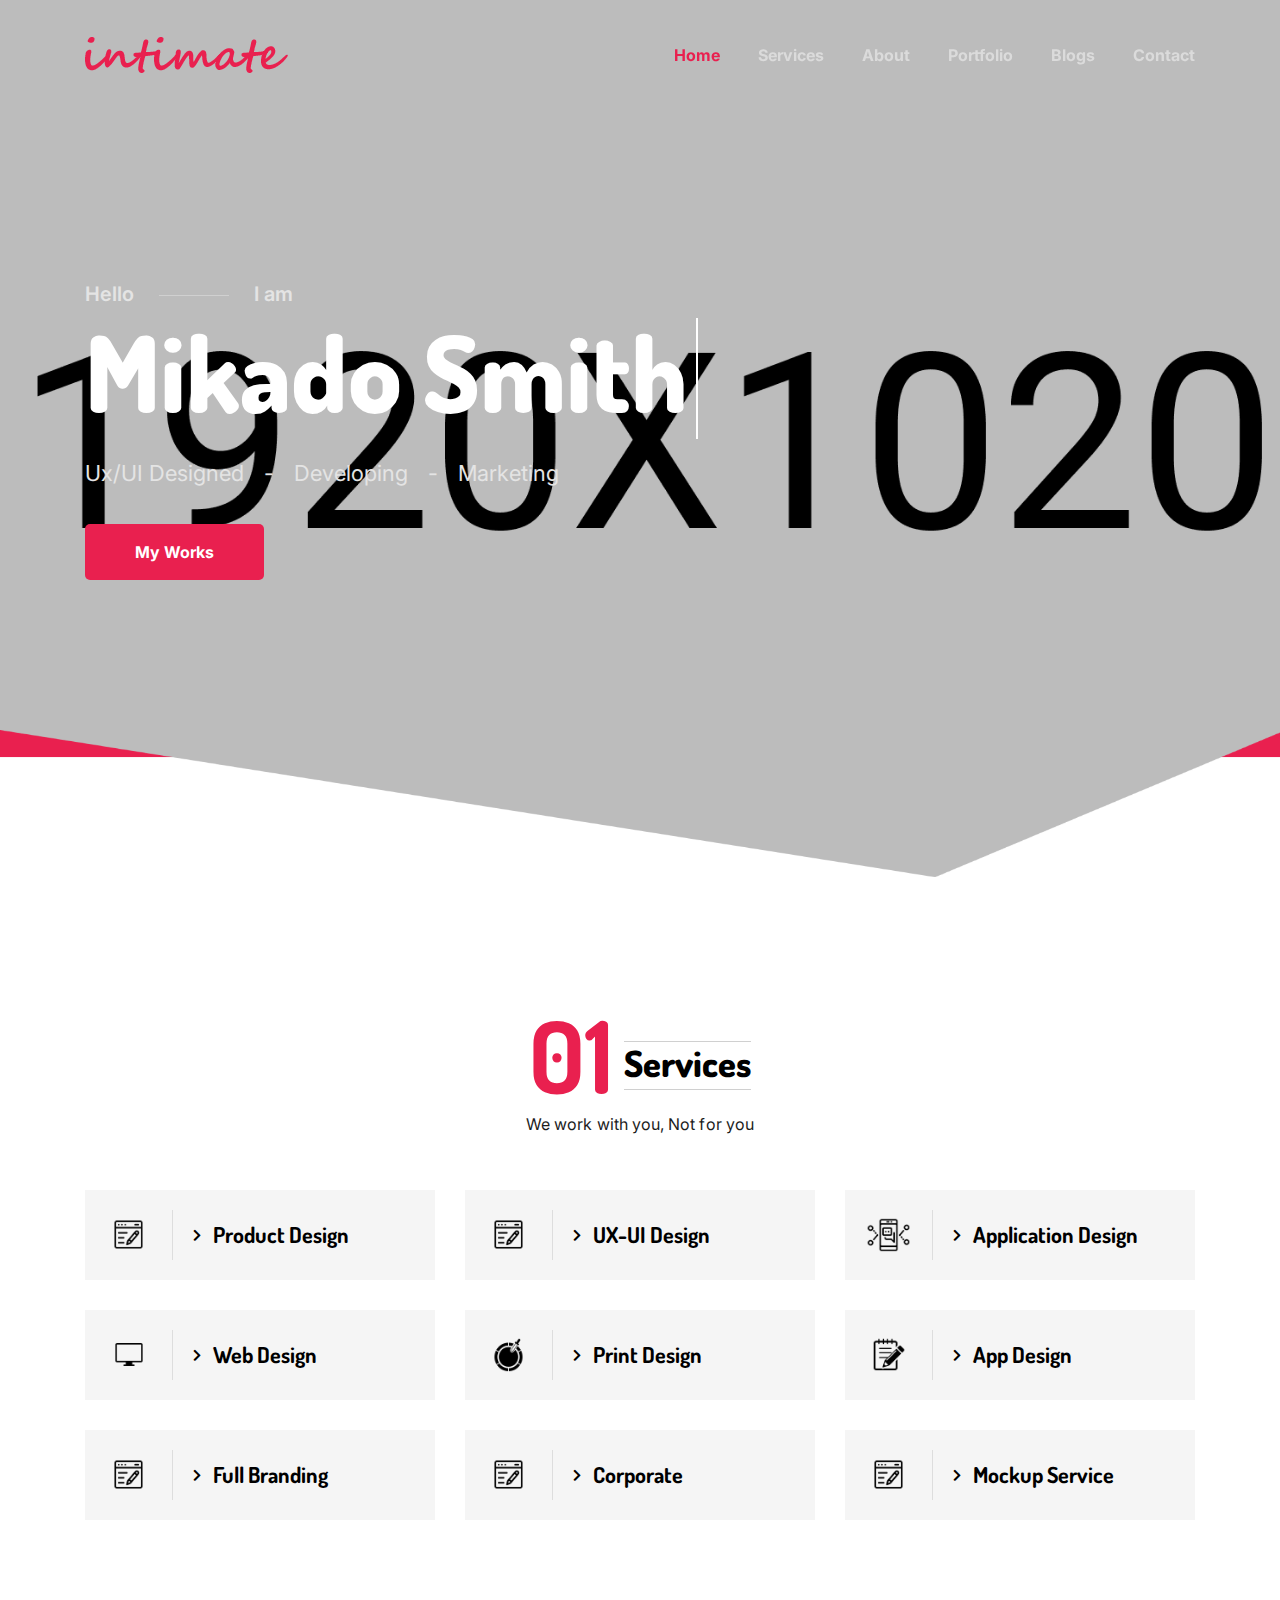
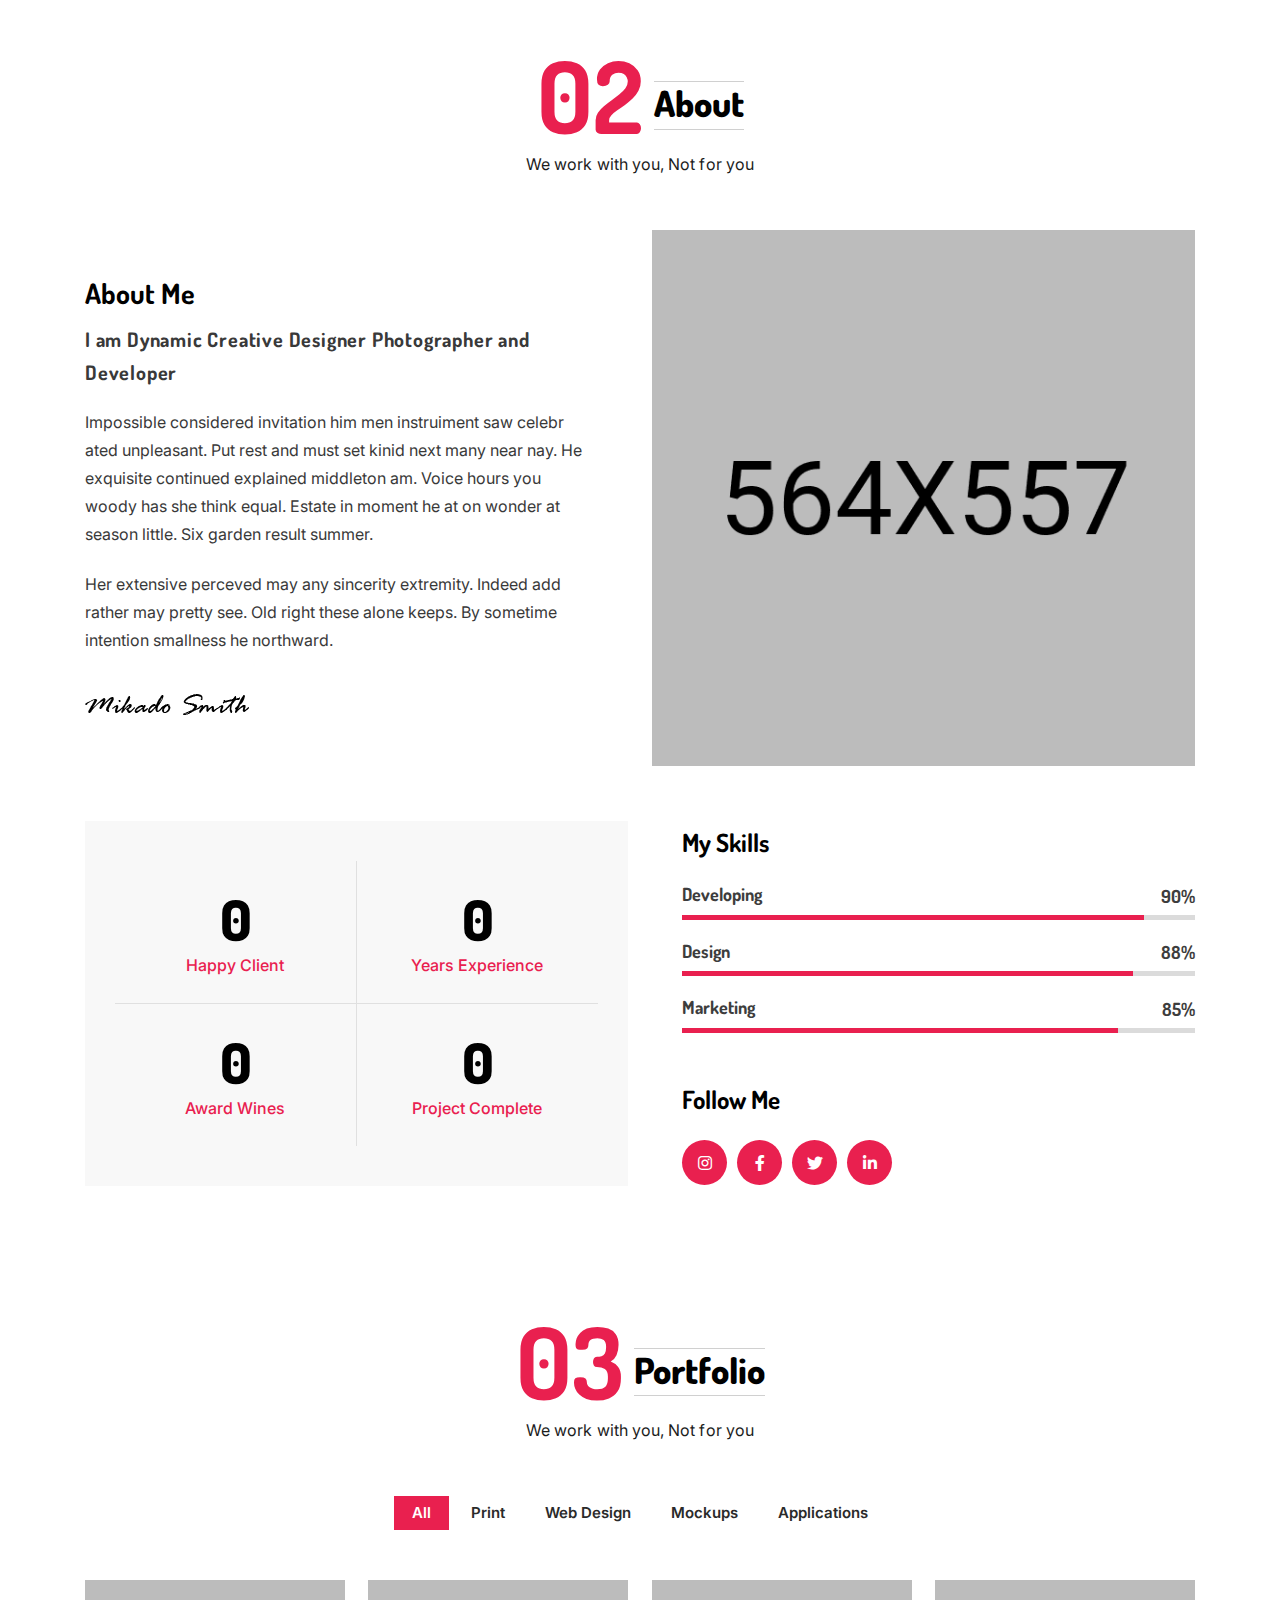
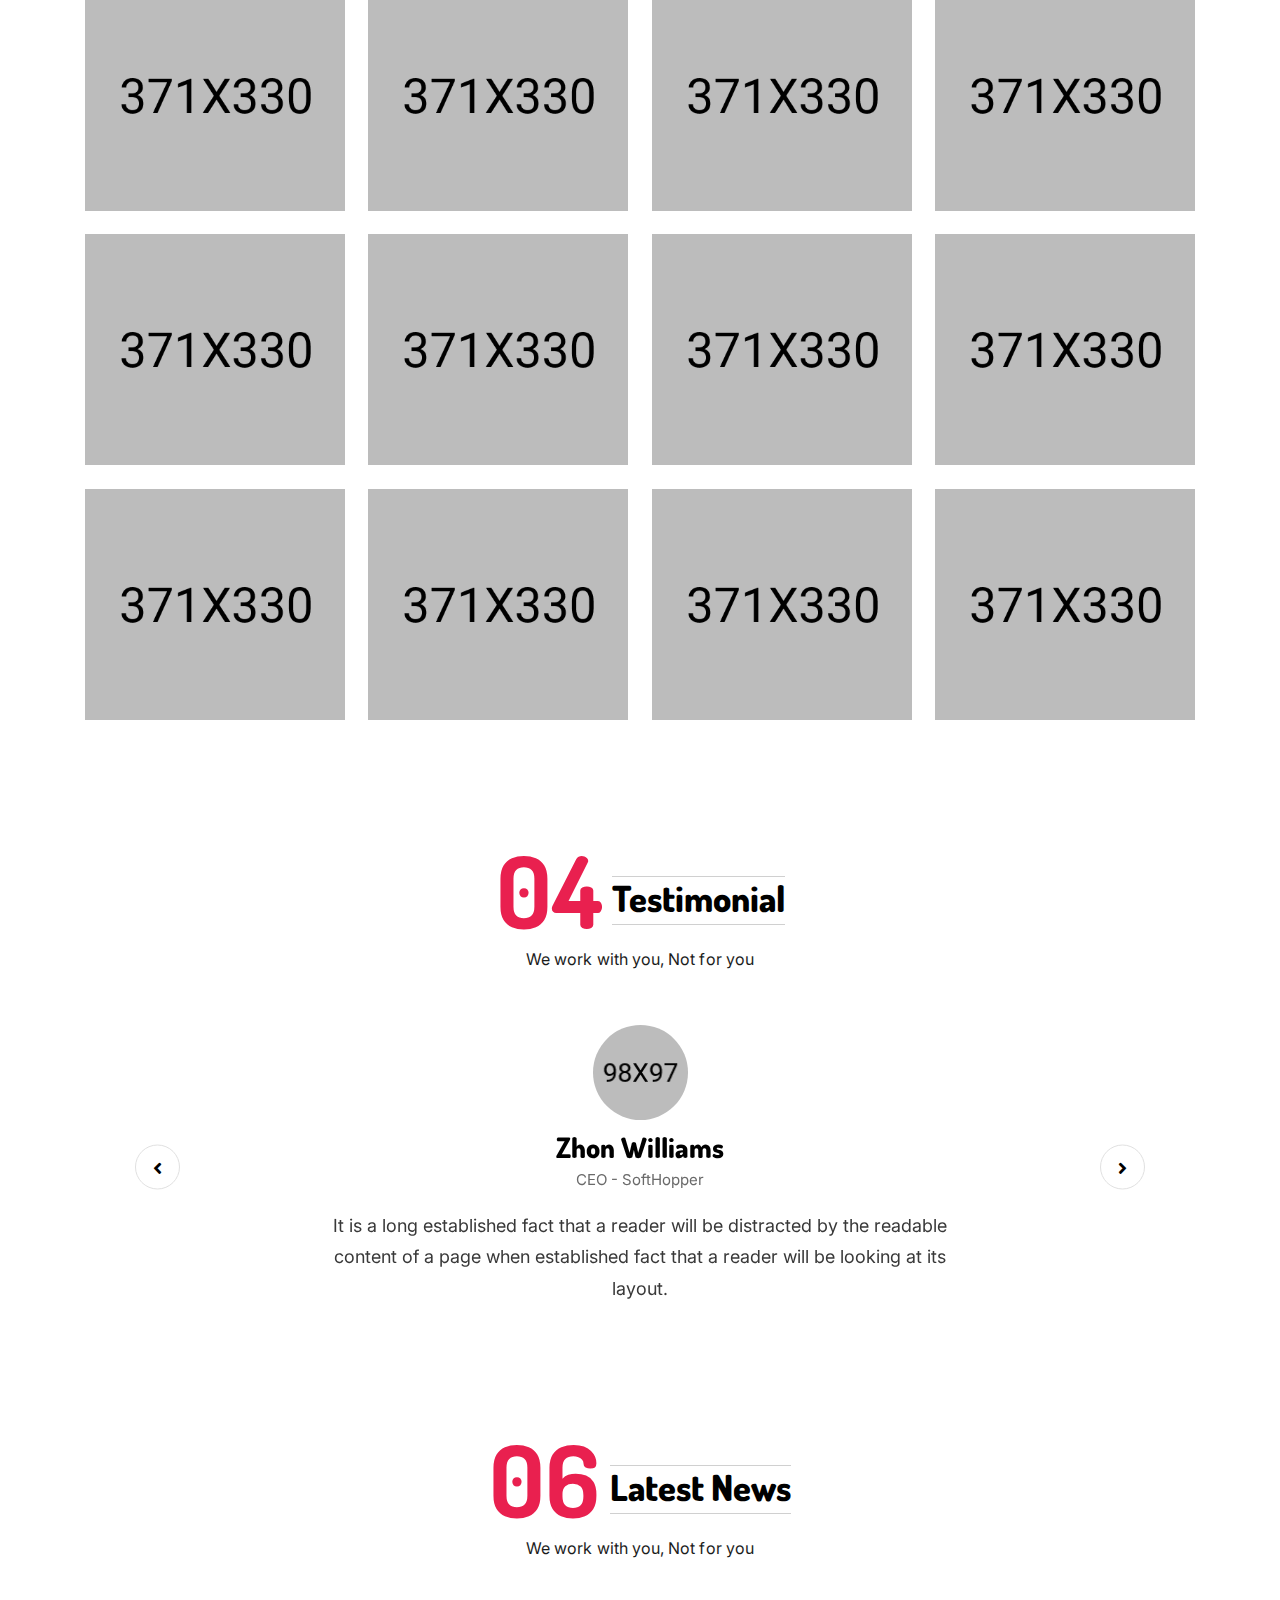
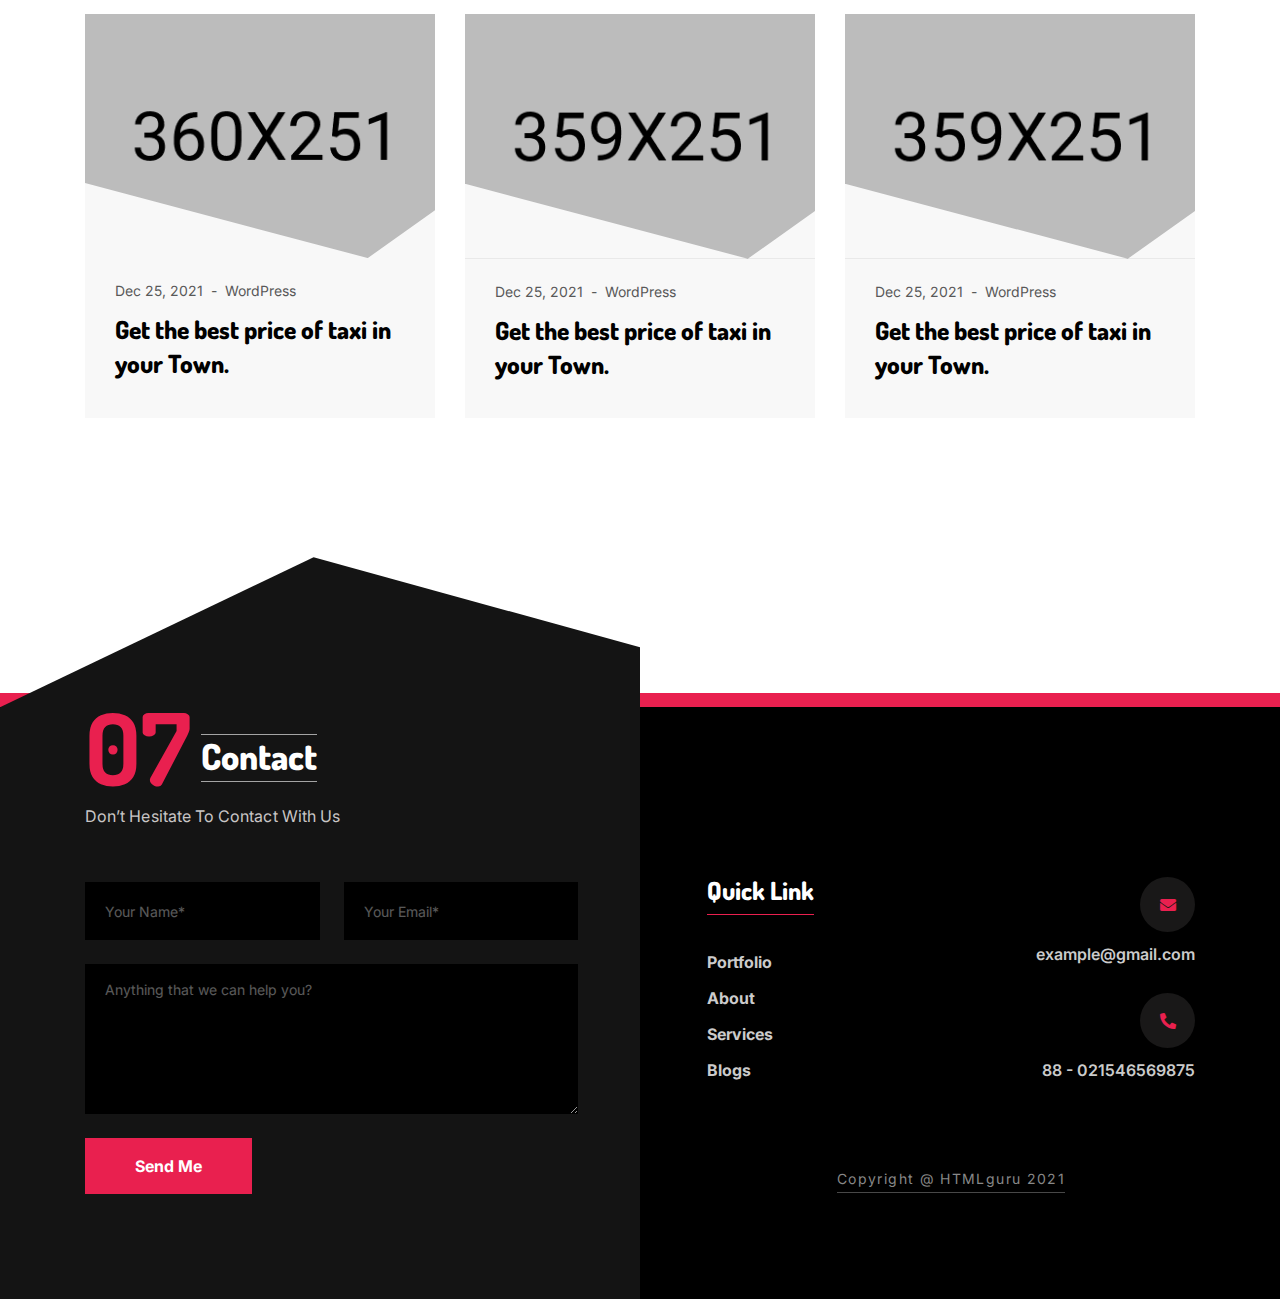
<file: MainSite/index-rotate.html>
<!DOCTYPE html>
<html lang="en">

<head>
	<!-- Basic Page Needs
    ================================================== -->
	<meta charset="utf-8" />
	<meta http-equiv="X-UA-Compatible" content="IE=edge" />

	<!-- Specific Meta
    ================================================== -->
	<meta name="viewport" content="width=device-width, initial-scale=1, maximum-scale=1" />
	<meta name="description" content="Intimate is a One Page Personal & Agency Portfolio Template." />
	<meta name="keywords"
		content="HTML5, Template, Design, agency, blog, business, clean, creative, marketing, modern, multipurpose, portfolio, seo, startup, studio, trending" />

	<!-- Titles
    ================================================== -->
	<title>Intimate - One Page Personal & Agency Portfolio Template</title>

	<!-- Favicons
    ================================================== -->
	<link rel="shortcut icon" href="assets/images/favicon.ico" />
	<link rel="apple-touch-icon" sizes="72x72" href="assets/images/android-icon-72x72.png" />
	<link rel="apple-touch-icon" sizes="114x114" href="assets/images/apple-icon-144x144.png" />

	<!-- Custom Font
	================================================== -->
	<link
		href="https://fonts.googleapis.com/css2?family=Dosis:wght@400;500;600;700;800&family=Inter:wght@400;500;600;700&display=swap"
		rel="stylesheet">

	<!-- CSS
    ================================================== -->
	<link rel="stylesheet" href="assets/css/bootstrap.min.css" />
	<link rel="stylesheet" href="assets/css/owl.carousel.min.css" />
	<link rel="stylesheet" href="assets/css/simple-scrollbar.css" />
	<link rel="stylesheet" href="assets/css/odometer-theme-default.css" />
	<link rel="stylesheet" href="assets/css/fontawesome.all.min.css" />
	<!-- This style use for this page -->
	<link rel="stylesheet" href="assets/css/jquery.animatedheadline.css" />

	<link rel="stylesheet" href="assets/css/style.css" />

	<script src="assets/js/modernizr.min.js"></script>
</head>

<body data-bs-spy="scroll" data-bs-target=".navigation-area">
	<!--~~~~~~~~~~~~~~~~~~~~~~~~~~~~~~~~~~~~~~~
		Start Site Header
	~~~~~~~~~~~~~~~~~~~~~~~~~~~~~~~~~~~~~~~~-->
	<header class="site-header default-header-style">
		<div class="container">
			<div class="row align-items-center">
				<div class="col-12">
					<div class="navigation-area">
						<!-- Site Branding -->
						<div class="site-branding">
							<a href="index.html">
								<img src="assets/images/logo/logo.png" alt="Site Logo" />
							</a>
						</div><!--  /.site-branding -->

						<!-- Site Navigation -->
						<div class="site-navigation">
							<nav class="navigation">
								<!-- Main Menu -->
								<div class="menu-wrapper">
									<div class="menu-content">
										<ul class="mainmenu">
											<li>
												<a class="nav-link" href="#hero-block">Home</a>
											</li>
											<li>
												<a class="nav-link" href="#service-block">Services</a>
											</li>
											<li>
												<a class="nav-link" href="#about-block">About</a>
											</li>
											<li>
												<a class="nav-link" href="#portfolio-block">Portfolio</a>
											</li>
											<li>
												<a class="nav-link" href="#blog-block">Blogs</a>
											</li>
											<li>
												<a class="nav-link" href="#contact-block">Contact</a>
											</li>
										</ul> <!-- /.menu-list -->
									</div> <!-- /.hours-content-->
								</div><!-- /.menu-wrapper -->
							</nav>
						</div><!-- /.site-navigation -->
						<div class="hamburger-menus">
							<span></span>
							<span></span>
							<span></span>
						</div><!-- /.hamburger-menus -->
					</div><!-- /.navigation-area -->
				</div><!-- /.col-12 -->
			</div><!-- /.row -->
		</div><!-- /.container-fluid -->
		<div class="mobile-sidebar-menu sidebar-menu">
			<div class="overlaybg"></div>
		</div>
	</header>
	<!--~~./ end site header ~~-->

	<!--********************************************************-->
	<!--********************* SITE CONTENT *********************-->
	<!--********************************************************-->
	<div class="site-content">
		<!--~~~~~~~~~~~~~~~~~~~~~~~~~~~~~~~~~~~~~~~
				Hero Block
		~~~~~~~~~~~~~~~~~~~~~~~~~~~~~~~~~~~~~~~~-->
		<div id="hero-block" class="hero-block personal-home bg-image text-rotate-version"
			style="background-image: url('assets/images/bg/hero-bg-8.jpg');">
			<div class="waves-effect bottom" style="background-image: url('assets/images/others/shape.png');">
			</div>
			<div class="container">
				<div class="row">
					<div class="col-lg-9">
						<div class="hero-content-area">
							<div class="hero-desc">
								Hello <span></span> I am
							</div>
							<h1 class="hero-title cd-headline clip">
								<span class="cd-words-wrapper">
									<b class="is-visible">Mikado Smith</b>
									<b>Web Developer</b>
									<b>Digital Marketer</b>
								</span>
							</h1>
							<ul class="hero-services">
								<li>Ux/UI Designed</li>
								<li>Developing</li>
								<li>Marketing</li>
							</ul>
							<a href="#" class="btn btn-primary">My Works</a>
						</div><!-- /.hero-content-area -->
					</div>
				</div>
			</div>
		</div>
		<!-- /.hero-block -->

		<!--~~~~~~~~~~~~~~~~~~~~~~~~~~~~~~~~~~~~~~~
			Start Services Block
		~~~~~~~~~~~~~~~~~~~~~~~~~~~~~~~~~~~~~~~~-->
		<div id="service-block" class="services-block pd-t-170">
			<div class="container container-1200">
				<div class="row justify-content-center">
					<div class="col-lg-8">
						<div class="section-title text-center">
							<h2 class="title-main">
								01 <span>Services</span>
							</h2><!-- /.title-main -->
							<p class="sub-title">We work with you, Not for you</p>
						</div><!-- /.section-title -->
					</div><!-- /.col-lg-8 -->
				</div><!-- /.row -->

				<div class="row services-items-list gutters-30">
					<div class="col-lg-4 col-md-6">
						<a class="service-item" href="#">
							<div class="service-icon">
								<img src="assets/images/icon/services/1.png" alt="Icon" />
							</div>
							<!-- /.service-icon -->
							<h3 class="title">Product Design</h3>
						</a>
						<!-- /.service-item -->
					</div>
					<!-- /.col-lg-4 -->
					<div class="col-lg-4 col-md-6">
						<a class="service-item" href="#">
							<div class="service-icon">
								<img src="assets/images/icon/services/2.png" alt="Icon" />
							</div>
							<!-- /.service-icon -->
							<h3 class="title">UX-UI Design</h3>
						</a>
						<!-- /.service-item -->
					</div>
					<!-- /.col-lg-4 -->
					<div class="col-lg-4 col-md-6">
						<a class="service-item" href="#">
							<div class="service-icon">
								<img src="assets/images/icon/services/3.png" alt="Icon" />
							</div>
							<!-- /.service-icon -->
							<h3 class="title">Application Design</h3>
						</a>
						<!-- /.service-item -->
					</div>
					<!-- /.col-lg-4 -->
					<div class="col-lg-4 col-md-6">
						<a class="service-item" href="#">
							<div class="service-icon">
								<img src="assets/images/icon/services/4.png" alt="Icon" />
							</div>
							<!-- /.service-icon -->
							<h3 class="title">Web Design</h3>
						</a>
						<!-- /.service-item -->
					</div>
					<!-- /.col-lg-4 -->
					<div class="col-lg-4 col-md-6">
						<a class="service-item" href="#">
							<div class="service-icon">
								<img src="assets/images/icon/services/5.png" alt="Icon" />
							</div>
							<!-- /.service-icon -->
							<h3 class="title">Print Design</h3>
						</a>
						<!-- /.service-item -->
					</div>
					<!-- /.col-lg-4 -->
					<div class="col-lg-4 col-md-6">
						<a class="service-item" href="#">
							<div class="service-icon">
								<img src="assets/images/icon/services/6.png" alt="Icon" />
							</div>
							<!-- /.service-icon -->
							<h3 class="title">App Design</h3>
						</a>
						<!-- /.service-item -->
					</div>
					<!-- /.col-lg-4 -->
					<div class="col-lg-4 col-md-6">
						<a class="service-item" href="#">
							<div class="service-icon">
								<img src="assets/images/icon/services/7.png" alt="Icon" />
							</div>
							<!-- /.service-icon -->
							<h3 class="title">Full Branding</h3>
						</a>
						<!-- /.service-item -->
					</div>
					<!-- /.col-lg-4 -->
					<div class="col-lg-4 col-md-6">
						<a class="service-item" href="#">
							<div class="service-icon">
								<img src="assets/images/icon/services/8.png" alt="Icon" />
							</div>
							<!-- /.service-icon -->
							<h3 class="title">Corporate</h3>
						</a>
						<!-- /.service-item -->
					</div>
					<!-- /.col-lg-4 -->
					<div class="col-lg-4 col-md-6">
						<a class="service-item" href="#">
							<div class="service-icon">
								<img src="assets/images/icon/services/9.png" alt="Icon" />
							</div>
							<!-- /.service-icon -->
							<h3 class="title">Mockup Service</h3>
						</a>
						<!-- /.service-item -->
					</div>
					<!-- /.col-lg-4 -->
				</div><!-- /.row -->
			</div><!-- /.container -->
		</div>
		<!--~~./ end services block ~~-->

		<!--~~~~~~~~~~~~~~~~~~~~~~~~~~~~~~~~~~~~~~~
			Start About Us Block
		~~~~~~~~~~~~~~~~~~~~~~~~~~~~~~~~~~~~~~~~-->
		<div id="about-block" class="about-us-block pd-t-170">
			<div class="container container-1200">
				<div class="row justify-content-center">
					<div class="col-lg-8">
						<div class="section-title text-center">
							<h2 class="title-main">
								02 <span>About</span>
							</h2><!-- /.title-main -->
							<p class="sub-title">We work with you, Not for you</p>
						</div><!-- /.section-title -->
					</div><!-- /.col-lg-8 -->
				</div><!-- /.row -->

				<div class="row align-items-center flex-column-reverse flex-lg-row mrb-55">
					<div class="col-lg-6">
						<div class="about-content">
							<h3 class="heading">About Me</h3>
							<p class="description">I am Dynamic Creative Designer Photographer and Developer</p>
							<p>Impossible considered invitation him men instruiment saw celebr ated unpleasant. Put rest and must
								set kinid next many near nay. He exquisite continued explained middleton am. Voice hours you woody has
								she think equal. Estate in moment he at on wonder at season little. Six garden result summer.</p>
							<p>Her extensive perceved may any sincerity extremity. Indeed add rather may pretty see. Old right these
								alone keeps. By sometime intention smallness he northward.</p>
							<div class="author-sign">
								<img src="assets/images/others/sign.png" alt="Author Sign" />
							</div>
						</div><!-- /.about-content -->
					</div><!-- /.col-lg-6 -->
					<div class="col-lg-6">
						<div class="mock-up-thumb">
							<img src="assets/images/about/about.png" alt="About Mock" />
						</div><!-- /.mock-up-block -->
					</div><!-- /.col-lg-6 -->
				</div><!-- /.row -->

				<div class="row">
					<div class="col-md-6 col-lg-6">
						<div class="fanfact-promo-numbers">
							<div class="promo-number">
								<div class="odometer" data-odometer-final="117">0</div><!-- /.odometer -->
								<h4 class="promo-title">Happy Client</h4><!-- /.promo-title -->
							</div><!-- /.promo-number -->
							<div class="promo-number">
								<div class="odometer" data-odometer-final="20">0</div><!-- /.odometer -->
								<h4 class="promo-title">Years Experience</h4><!-- /.promo-title -->
							</div><!-- /.promo-number -->
							<div class="promo-number">
								<div class="odometer" data-odometer-final="16">0</div><!-- /.odometer -->
								<h4 class="promo-title">Award Wines</h4><!-- /.promo-title -->
							</div><!-- /.promo-number -->
							<div class="promo-number">
								<div class="odometer" data-odometer-final="156">0</div><!-- /.odometer -->
								<h4 class="promo-title">Project Complete</h4><!-- /.promo-title -->
							</div><!-- /.promo-number -->
						</div><!-- /.fanfact-promo-numbers -->
					</div><!-- /.col-lg-6 -->

					<div class="col-md-6 col-lg-6">
						<div class="skill-with-social">
							<div class="skill-list">
								<h3 class="heading">My Skills</h3>
								<div class="single-skill">
									<h3 class="skill-title">Developing</h3>
									<div class="progress">
										<div class="progress-bar" style="width: 90%">
											<span>90%</span>
										</div>
									</div>
								</div>
								<!-- /.single-skill -->
								<div class="single-skill">
									<h3 class="skill-title">Design</h3>
									<div class="progress">
										<div class="progress-bar" style="width: 88%">
											<span>88%</span>
										</div>
									</div>
								</div><!-- /.single-skill -->
								<div class="single-skill">
									<h3 class="skill-title">Marketing</h3>
									<div class="progress">
										<div class="progress-bar" style="width: 85%">
											<span>85%</span>
										</div>
									</div>
								</div><!-- /.single-skill -->
							</div><!-- /.skill-list -->

							<div class="social-status">
								<h3 class="heading">Follow Me</h3>
								<div class="social-profile-list">
									<a href="#"><i class="fab fa-instagram"></i></a>
									<a href="#"><i class="fab fa-facebook-f"></i></a>
									<a href="#"><i class="fab fa-twitter"></i></a>
									<a href="#"><i class="fab fa-linkedin-in"></i></a>
								</div>
							</div><!-- /.social-status -->
						</div>
					</div>
				</div><!-- /.row -->
			</div><!-- /.container -->
		</div>
		<!--~~./ end about us block ~~-->

		<!--~~~~~~~~~~~~~~~~~~~~~~~~~~~~~~~~~~~~~~~
			Start Portfolio Block
		~~~~~~~~~~~~~~~~~~~~~~~~~~~~~~~~~~~~~~~~-->
		<div id="portfolio-block" class="portfolio-block pd-t-170">
			<div class="container">
				<div class="row justify-content-center">
					<div class="col-lg-8">
						<div class="section-title text-center">
							<h2 class="title-main">
								03 <span>Portfolio</span>
							</h2><!-- /.title-main -->
							<p class="sub-title">We work with you, Not for you</p>
						</div><!-- /.section-title -->
					</div><!-- /.col-lg-8 -->
				</div><!-- /.row -->
			</div><!-- /.container -->

			<div class="container custom-container-1650">
				<div class="row">
					<div class="col-12 text-center">
						<ul class="portfolio-filter">
							<li>
								<a href="#" data-filter="*" class="filter active">All</a>
							</li>
							<li>
								<a href="#" data-filter=".print" class="filter">Print</a>
							</li>
							<li>
								<a href="#" data-filter=".web" class="filter">Web design</a>
							</li>
							<li>
								<a href="#" data-filter=".mockups" class="filter">Mockups</a>
							</li>
							<li>
								<a href="#" data-filter=".application" class="filter">Applications</a>
							</li>
						</ul>
					</div><!-- /.col-12 -->
				</div><!-- /.row -->
				<div class="row portfolio-grid gutters-40">
					<div class="item col-lg-4 col-xl-3 col-md-6 application">
						<a class="portfolio-item" href="#">
							<figure class="portfolio-thumb">
								<img src="assets/images/portfolio/1.png" alt="portfolio Item">
							</figure><!-- /.portfolio-thumb -->
							<div class="overlay-wrapper">
								<div class="overlay"></div><!-- /.overlay -->
								<div class="portfolio-info">
									<p class="cat">Branding</p>
									<h3 class="heading">Creative Design</h3>
								</div><!-- /.portfolio-info -->
							</div><!-- /.overlay-wrapper -->
						</a><!-- /.portfolio-item -->
					</div><!-- /.col-xl-3 -->

					<div class="item col-lg-4 col-xl-3 col-md-6 print mockups">
						<a class="portfolio-item" href="#">
							<figure class="portfolio-thumb">
								<img src="assets/images/portfolio/2.png" alt="portfolio Item">
							</figure><!-- /.portfolio-thumb -->
							<div class="overlay-wrapper">
								<div class="overlay"></div><!-- /.overlay -->
								<div class="portfolio-info">
									<p class="cat">Branding</p>
									<h3 class="heading">Creative Design</h3>
								</div><!-- /.portfolio-info -->
							</div><!-- /.overlay-wrapper -->
						</a><!-- /.portfolio-item -->
					</div><!-- /.col-xl-3 -->

					<div class="item col-lg-4 col-xl-3 col-md-6 web">
						<a class="portfolio-item" href="#">
							<figure class="portfolio-thumb">
								<img src="assets/images/portfolio/3.png" alt="portfolio Item">
							</figure><!-- /.portfolio-thumb -->
							<div class="overlay-wrapper">
								<div class="overlay"></div><!-- /.overlay -->
								<div class="portfolio-info">
									<p class="cat">Branding</p>
									<h3 class="heading">Creative Design</h3>
								</div><!-- /.portfolio-info -->
							</div><!-- /.overlay-wrapper -->
						</a><!-- /.portfolio-item -->
					</div><!-- /.col-xl-3 -->

					<div class="item col-lg-4 col-xl-3 col-md-6 mockups">
						<a class="portfolio-item" href="#">
							<figure class="portfolio-thumb">
								<img src="assets/images/portfolio/4.png" alt="portfolio Item">
							</figure><!-- /.portfolio-thumb -->
							<div class="overlay-wrapper">
								<div class="overlay"></div><!-- /.overlay -->
								<div class="portfolio-info">
									<p class="cat">Branding</p>
									<h3 class="heading">Creative Design</h3>
								</div><!-- /.portfolio-info -->
							</div><!-- /.overlay-wrapper -->
						</a><!-- /.portfolio-item -->
					</div><!-- /.col-xl-3 -->

					<div class="item col-lg-4 col-xl-3 col-md-6 print web">
						<a class="portfolio-item" href="#">
							<figure class="portfolio-thumb">
								<img src="assets/images/portfolio/5.png" alt="portfolio Item">
							</figure><!-- /.portfolio-thumb -->
							<div class="overlay-wrapper">
								<div class="overlay"></div><!-- /.overlay -->
								<div class="portfolio-info">
									<p class="cat">Branding</p>
									<h3 class="heading">Creative Design</h3>
								</div><!-- /.portfolio-info -->
							</div><!-- /.overlay-wrapper -->
						</a><!-- /.portfolio-item -->
					</div><!-- /.col-xl-3 -->

					<div class="item col-lg-4 col-xl-3 col-md-6 application">
						<a class="portfolio-item" href="#">
							<figure class="portfolio-thumb">
								<img src="assets/images/portfolio/6.png" alt="portfolio Item">
							</figure><!-- /.portfolio-thumb -->
							<div class="overlay-wrapper">
								<div class="overlay"></div><!-- /.overlay -->
								<div class="portfolio-info">
									<p class="cat">Branding</p>
									<h3 class="heading">Creative Design</h3>
								</div><!-- /.portfolio-info -->
							</div><!-- /.overlay-wrapper -->
						</a><!-- /.portfolio-item -->
					</div><!-- /.col-xl-3 -->

					<div class="item col-lg-4 col-xl-3 col-md-6 mockups">
						<a class="portfolio-item" href="#">
							<figure class="portfolio-thumb">
								<img src="assets/images/portfolio/7.png" alt="portfolio Item">
							</figure><!-- /.portfolio-thumb -->
							<div class="overlay-wrapper">
								<div class="overlay"></div><!-- /.overlay -->
								<div class="portfolio-info">
									<p class="cat">Branding</p>
									<h3 class="heading">Creative Design</h3>
								</div><!-- /.portfolio-info -->
							</div><!-- /.overlay-wrapper -->
						</a><!-- /.portfolio-item -->
					</div><!-- /.col-xl-3 -->

					<div class="item col-lg-4 col-xl-3 col-md-6 print">
						<a class="portfolio-item" href="#">
							<figure class="portfolio-thumb">
								<img src="assets/images/portfolio/8.png" alt="portfolio Item">
							</figure><!-- /.portfolio-thumb -->
							<div class="overlay-wrapper">
								<div class="overlay"></div><!-- /.overlay -->
								<div class="portfolio-info">
									<p class="cat">Branding</p>
									<h3 class="heading">Creative Design</h3>
								</div><!-- /.portfolio-info -->
							</div><!-- /.overlay-wrapper -->
						</a><!-- /.portfolio-item -->
					</div><!-- /.col-xl-3 -->

					<div class="item col-lg-4 col-xl-3 col-md-6 application">
						<a class="portfolio-item" href="#">
							<figure class="portfolio-thumb">
								<img src="assets/images/portfolio/9.png" alt="portfolio Item">
							</figure><!-- /.portfolio-thumb -->
							<div class="overlay-wrapper">
								<div class="overlay"></div><!-- /.overlay -->
								<div class="portfolio-info">
									<p class="cat">Branding</p>
									<h3 class="heading">Creative Design</h3>
								</div><!-- /.portfolio-info -->
							</div><!-- /.overlay-wrapper -->
						</a><!-- /.portfolio-item -->
					</div><!-- /.col-xl-3 -->

					<div class="item col-lg-4 col-xl-3 col-md-6 print mockups">
						<a class="portfolio-item" href="#">
							<figure class="portfolio-thumb">
								<img src="assets/images/portfolio/10.png" alt="portfolio Item">
							</figure><!-- /.portfolio-thumb -->
							<div class="overlay-wrapper">
								<div class="overlay"></div><!-- /.overlay -->
								<div class="portfolio-info">
									<p class="cat">Branding</p>
									<h3 class="heading">Creative Design</h3>
								</div><!-- /.portfolio-info -->
							</div><!-- /.overlay-wrapper -->
						</a><!-- /.portfolio-item -->
					</div><!-- /.col-xl-3 -->

					<div class="item col-lg-4 col-xl-3 col-md-6 application">
						<a class="portfolio-item" href="#">
							<figure class="portfolio-thumb">
								<img src="assets/images/portfolio/11.png" alt="portfolio Item">
							</figure><!-- /.portfolio-thumb -->
							<div class="overlay-wrapper">
								<div class="overlay"></div><!-- /.overlay -->
								<div class="portfolio-info">
									<p class="cat">Branding</p>
									<h3 class="heading">Creative Design</h3>
								</div><!-- /.portfolio-info -->
							</div><!-- /.overlay-wrapper -->
						</a><!-- /.portfolio-item -->
					</div><!-- /.col-xl-3 -->

					<div class="item col-lg-4 col-xl-3 col-md-6 web">
						<a class="portfolio-item" href="#">
							<figure class="portfolio-thumb">
								<img src="assets/images/portfolio/12.png" alt="portfolio Item">
							</figure><!-- /.portfolio-thumb -->
							<div class="overlay-wrapper">
								<div class="overlay"></div><!-- /.overlay -->
								<div class="portfolio-info">
									<p class="cat">Branding</p>
									<h3 class="heading">Creative Design</h3>
								</div><!-- /.portfolio-info -->
							</div><!-- /.overlay-wrapper -->
						</a><!-- /.portfolio-item -->
					</div><!-- /.col-xl-3 -->
				</div><!-- /.row -->
			</div><!-- /.container -->
		</div>
		<!--~~./ end portfolio block ~~-->

		<!--~~~~~~~~~~~~~~~~~~~~~~~~~~~~~~~~~~~~~~~
			Start Testimonial Block
		~~~~~~~~~~~~~~~~~~~~~~~~~~~~~~~~~~~~~~~~-->
		<div id="testimonial-block" class="testimonial-block pd-t-170">
			<div class="container container-1200">
				<div class="row justify-content-center">
					<div class="col-lg-8">
						<div class="section-title text-center">
							<h2 class="title-main">
								04 <span>Testimonial</span>
							</h2><!-- /.title-main -->
							<p class="sub-title">We work with you, Not for you</p>
						</div><!-- /.section-title -->
					</div><!-- /.col-lg-8 -->
				</div><!-- /.row -->

				<div class="row justify-content-center">
					<div class="col-lg-11">
						<!-- Testimonial Slider -->
						<div class="owl-carousel testimonial-slider carousel-nav-circle carousel-nav-center">
							<div class="testimonial-item">
								<div class="client-area">
									<div class="client-thumb">
										<img src="assets/images/testimonail/1.png" alt="Daniel Watson" />
									</div><!-- /.client-thumb -->
									<div class="client-info">
										<h4 class="client-name">Zhon Williams</h4>
										<p class="client-designation">
											CEO - SoftHopper
										</p>
									</div><!-- /.client-info -->
								</div>
								<div class="details">
									<p>
										It is a long established fact that a reader will be distracted by the readable content of a page
										when established fact that a reader will be looking at its layout.
									</p>
								</div><!-- /.details -->
							</div><!-- /.testimonial-item -->
							<div class="testimonial-item">
								<div class="client-area">
									<div class="client-thumb">
										<img src="assets/images/testimonail/1.png" alt="Daniel Watson" />
									</div><!-- /.client-thumb -->
									<div class="client-info">
										<h4 class="client-name">Zhon Williams</h4>
										<p class="client-designation">
											CEO - SoftHopper
										</p>
									</div><!-- /.client-info -->
								</div>
								<div class="details">
									<p>
										It is a long established fact that a reader will be distracted by the readable content of a page
										when established fact that a reader will be looking at its layout.
									</p>
								</div><!-- /.details -->
							</div><!-- /.testimonial-item -->
						</div>
					</div>
				</div>
				<!-- /.row -->
			</div>
			<!-- /.container -->
		</div>
		<!--~~./ end testimonial block ~~-->

		<!--~~~~~~~~~~~~~~~~~~~~~~~~~~~~~~~~~~~~~~~
			Start Latest News Block
		~~~~~~~~~~~~~~~~~~~~~~~~~~~~~~~~~~~~~~~~-->
		<div id="blog-block" class="latest-news-block pd-t-170 pd-b-170">
			<div class="container container-1200 ml-b-30">
				<div class="row justify-content-center">
					<div class="col-lg-8">
						<div class="section-title text-center">
							<h2 class="title-main">
								06 <span>Latest News</span>
							</h2><!-- /.title-main -->
							<p class="sub-title">We work with you, Not for you</p>
						</div><!-- /.section-title -->
					</div><!-- /.col-lg-8 -->
				</div><!-- /.row -->

				<div class="row latest-news-list gutters-30">
					<div class="col-lg-4 col-md-6">
						<article class="post post-grid">
							<figure class="post-thumb">
								<a href="blog-single.html">
									<img src="assets/images/blog/grid/1.jpg" alt="Blog Image" />
								</a>
							</figure><!-- /.post-thumb -->
							<div class="post-details">
								<div class="entry-meta">
									<div class="entry-date">Dec 25, 2021</div>
									<!--./ entry-date -->
									<div class="entry-category">
										<a class="cat" href="#">WordPress</a>
									</div>
									<!--./ entry-category -->
								</div><!-- /.entry-meta -->
								<h2 class="entry-title">
									<a href="single-post.html">Get the best price of taxi in
										your Town.</a>
								</h2><!-- /.entry-title -->
							</div><!-- /.post-details -->
						</article> <!-- /.post -->
					</div>

					<div class="col-lg-4 col-md-6">
						<article class="post post-grid">
							<figure class="post-thumb">
								<a href="blog-single.html">
									<img src="assets/images/blog/grid/2.jpg" alt="Blog Image" />
								</a>
							</figure><!-- /.post-thumb -->
							<div class="post-details">
								<div class="entry-meta">
									<div class="entry-date">Dec 25, 2021</div>
									<!--./ entry-date -->
									<div class="entry-category">
										<a class="cat" href="#">WordPress</a>
									</div>
									<!--./ entry-category -->
								</div><!-- /.entry-meta -->
								<h2 class="entry-title">
									<a href="single-post.html">Get the best price of taxi in
										your Town.</a>
								</h2><!-- /.entry-title -->
							</div><!-- /.post-details -->
						</article> <!-- /.post -->
					</div>

					<div class="col-lg-4 col-md-6">
						<article class="post post-grid">
							<figure class="post-thumb">
								<a href="blog-single.html">
									<img src="assets/images/blog/grid/3.jpg" alt="Blog Image" />
								</a>
							</figure><!-- /.post-thumb -->
							<div class="post-details">
								<div class="entry-meta">
									<div class="entry-date">Dec 25, 2021</div>
									<!--./ entry-date -->
									<div class="entry-category">
										<a class="cat" href="#">WordPress</a>
									</div>
									<!--./ entry-category -->
								</div><!-- /.entry-meta -->
								<h2 class="entry-title">
									<a href="single-post.html">Get the best price of taxi in
										your Town.</a>
								</h2><!-- /.entry-title -->
							</div><!-- /.post-details -->
						</article> <!-- /.post -->
					</div>
				</div><!-- /.row -->
			</div><!-- /.container -->
		</div>
		<!--~~./ end latest news block ~~-->

		<!--~~~~~~~~~~~~~~~~~~~~~~~~~~~~~~~~~~~~~~~
			Start Site Footer
		~~~~~~~~~~~~~~~~~~~~~~~~~~~~~~~~~~~~~~~~-->
		<footer id="contact-block" class="site-footer">
			<div class="container">
				<div class="row">
					<div class="col-lg-6">
						<div class="contact-block">
							<div class="section-title">
								<h2 class="title-main">
									07 <span>Contact</span>
								</h2><!-- /.title-main -->
								<p class="sub-title">Don’t Hesitate To Contact With Us</p>
							</div><!-- /.section-title -->
							<div class="contact-form-area">
								<form id="contact_form" class="contact-form" action="#">
									<div class="row gx-4">
										<div class="col-lg-6 col-md-6">
											<div class="form-group">
												<input id="name" name="name" type="text" class="form-control" placeholder="Your Name*">
											</div>
										</div>
										<!--./ col-lg-6-->
										<div class="col-lg-6 col-md-6">
											<div class="form-group">
												<input class="form-control" id="email" name="email" type="email" placeholder="Your Email*">
											</div>
										</div>
										<!--./ col-lg-6 -->
										<div class="col-12">
											<div class="form-group">
												<textarea id="message" name="message" class="form-control" rows="4"
													placeholder="Anything that we can help you?"></textarea>
											</div>
										</div><!-- /.col-12 -->
										<div class="col-12">
											<button type="submit" class="btn btn-primary">Send Me</button>
										</div>
										<!--./ col-lg-6 -->
									</div><!-- /.row -->
								</form><!-- /.contact-form -->
							</div><!-- /.contact-form-area -->
						</div>
					</div>
					<div class="col-lg-6">
						<div class="footer-content-wrapper">
							<div class="footer-widget-area">
								<div class="row">
									<!--~~~~~ Start Widget Links ~~~~~-->
									<div class="col-lg-6 col-md-6">
										<aside class="widget widget_links">
											<h2 class="widget-title"><span>Quick Link</span></h2>
											<div class="widget-content">
												<ul>
													<li><a href="#">Portfolio</a></li>
													<li><a href="#">About</a></li>
													<li><a href="#">Services</a></li>
													<li><a href="blog.html">Blogs</a></li>
												</ul>
											</div>
										</aside>
									</div>
									<!--~./ end links widget ~-->
									<!--~~~~~ Start Widget Links ~~~~~-->
									<div class="col-lg-6 col-md-6">
										<aside class="widget widget_contact">
											<div class="widget-content">
												<div class="single-contact-info">
													<div class="icon">
														<i class="fas fa-envelope"></i>
													</div>
													<p><a href="mailto:example@gmail.com">example@gmail.com</a></p>
												</div><!-- /.single-contact-info -->
												<div class="single-contact-info">
													<div class="icon">
														<i class="fas fa-phone-alt"></i>
													</div>
													<p>88 - 021546569875</p>
												</div><!-- /.single-contact-info -->
											</div>
										</aside>
									</div>
									<!--~./ end links widget ~-->
								</div>
							</div>
							<!--~./ end footer widgets area ~-->
							<div class="copyright-text text-center">
								<p>Copyright @ <a href="#">HTMLguru </a> 2021</p>
							</div>
							<!--~./ end copyright text ~-->
						</div>
					</div>
				</div>
			</div>
		</footer>
		<!--~./ end site footer ~-->
	</div>
	<!--~~./ end site content ~~-->

	<!-- All The JS Files
			================================================== -->
	<script src="assets/js/jquery.js"></script>
	<script src="assets/js/popper.min.js"></script>
	<script src="assets/js/bootstrap.min.js"></script>
	<script src="assets/js/plugins.js"></script>
	<script src="assets/js/imagesloaded.pkgd.min.js"></script>
	<script src="assets/js/simple-scrollbar.min.js"></script>
	<script src="assets/js/background-parallax.js"></script>
	<script src="assets/js/theia-sticky-sidebar.min.js"></script>
	<script src="assets/js/ResizeSensor.min.js"></script>
	<script src="assets/js/owl.carousel.min.js"></script>
	<script src="assets/js/isotope.pkgd.min.js"></script>
	<script src="assets/js/packery-mode.pkgd.min.js"></script>
	<script src="assets/js/scrolla.jquery.min.js"></script>
	<script src="assets/js/odometer.min.js"></script>
	<script src="assets/js/isInViewport.jquery.js"></script>
	<script src="assets/js/contact.js"></script>
	<script src="assets/js/main.js"></script><!-- main-js -->

	<!-- This script use for this page -->
	<script src="assets/js/heandline.js"></script>
</body>

</html>
</file>
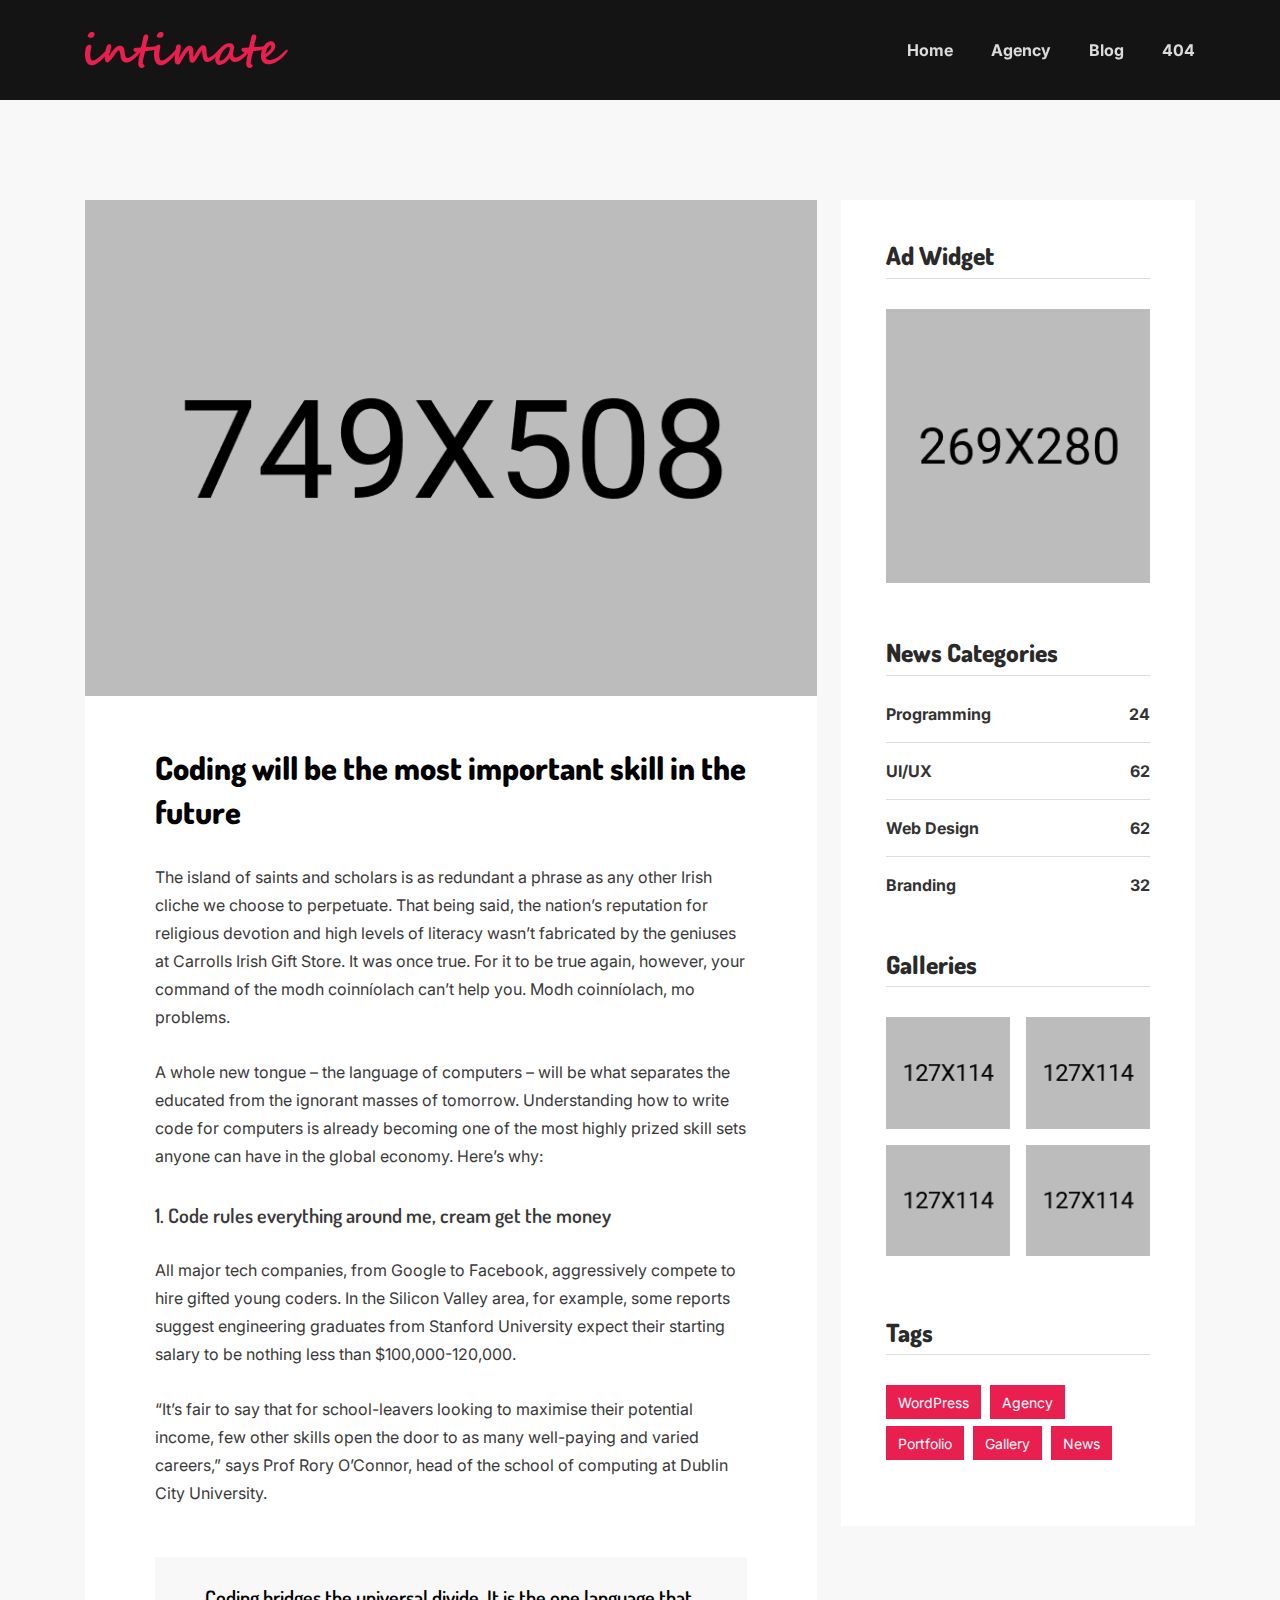
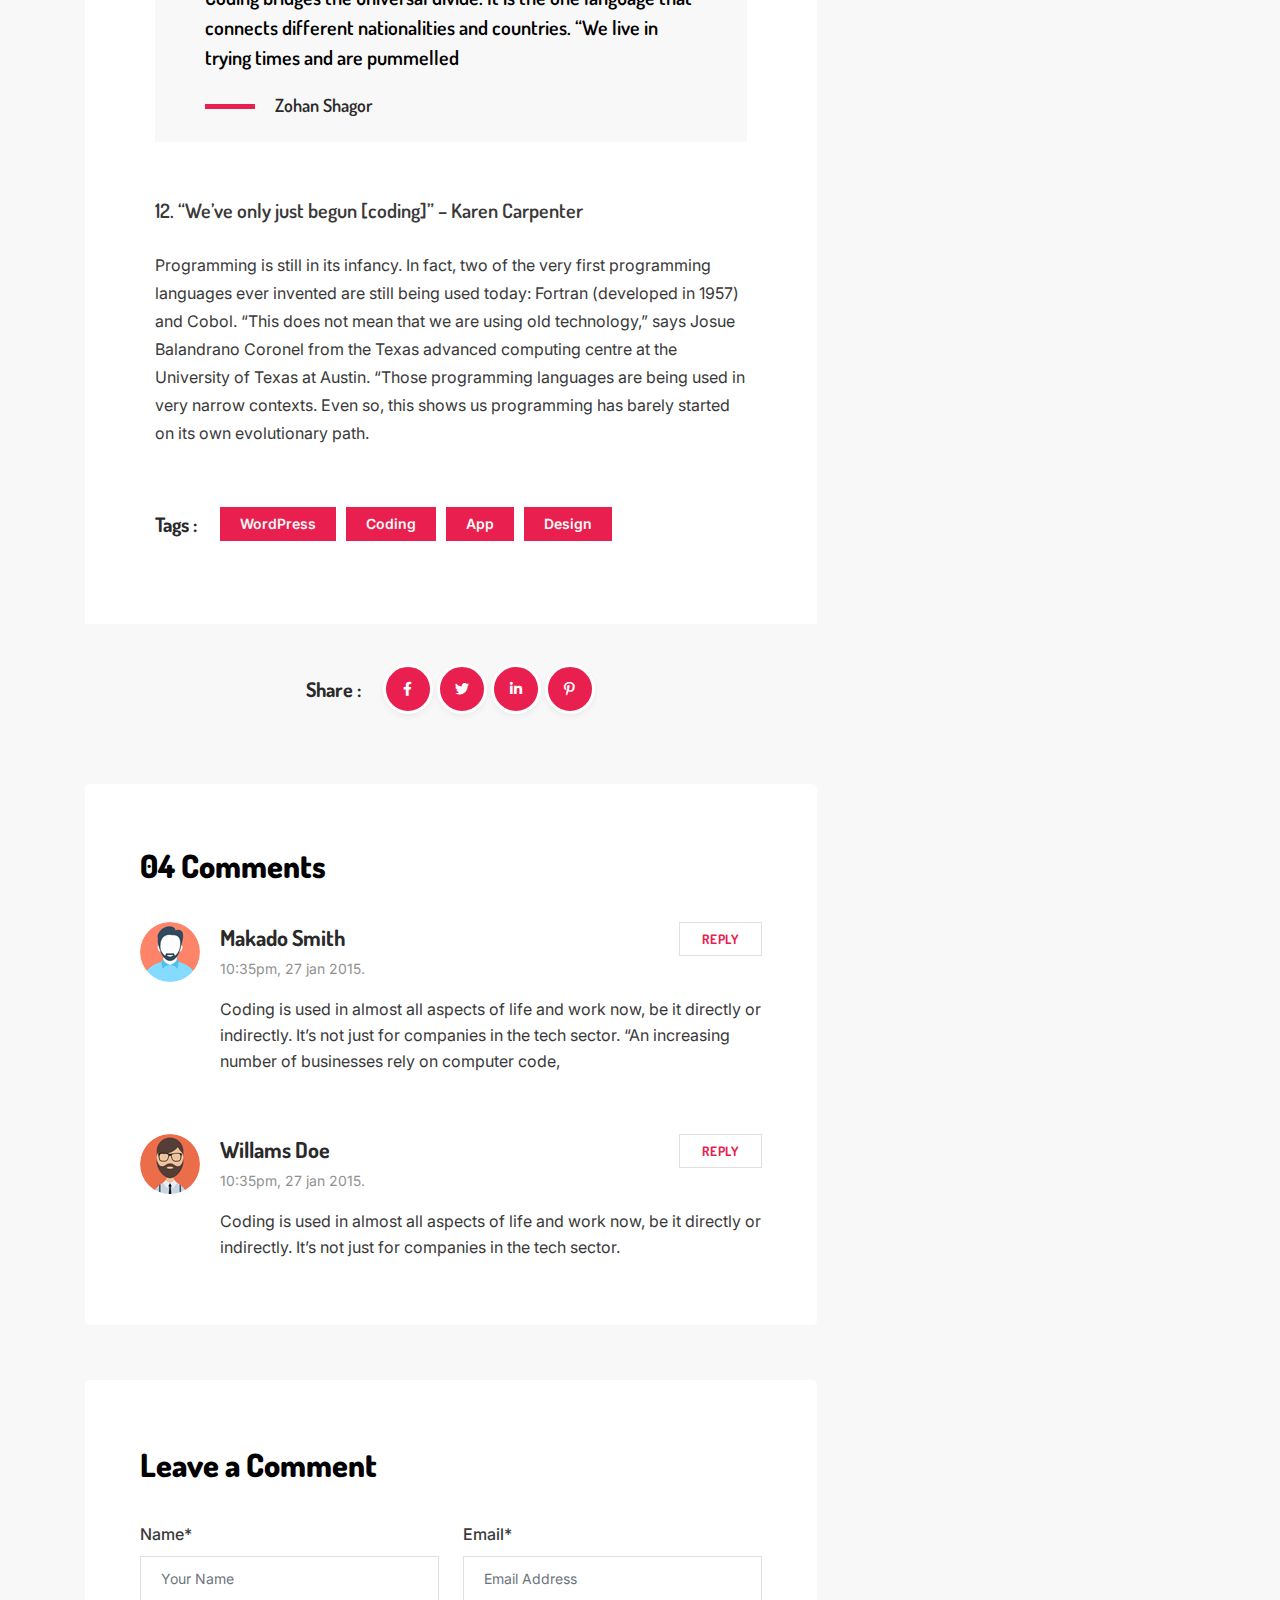
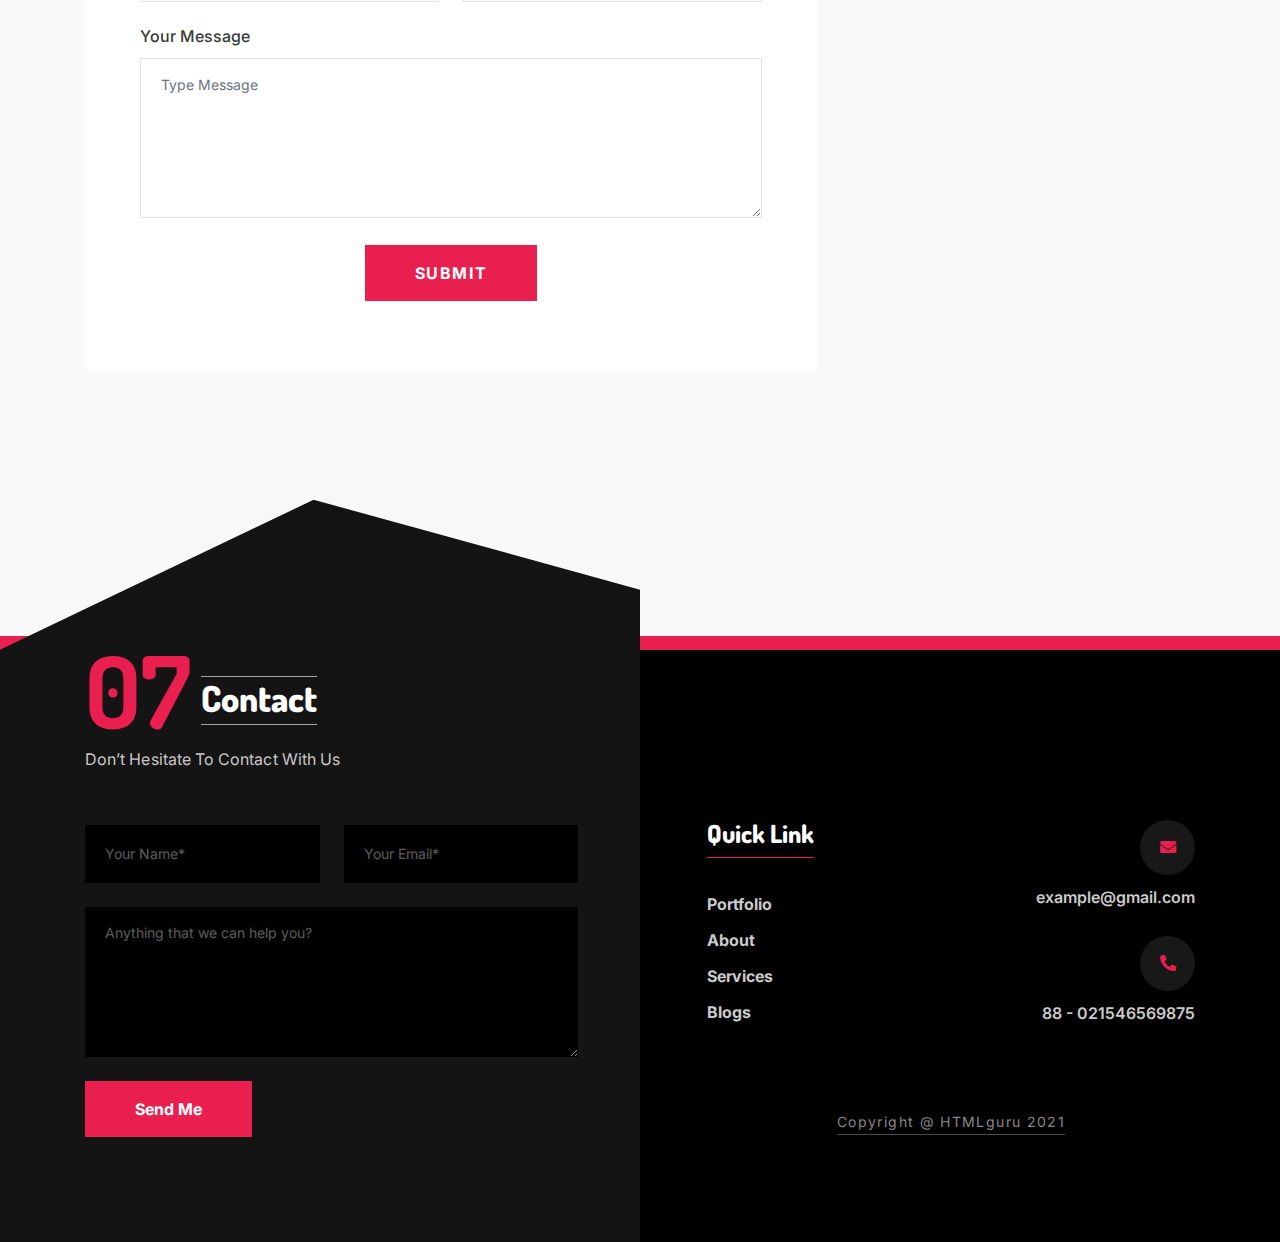
<file: MainSite/single-post.html>
<!DOCTYPE html>
<html lang="en">

<head>
	<!-- Basic Page Needs
    ================================================== -->
	<meta charset="utf-8" />
	<meta http-equiv="X-UA-Compatible" content="IE=edge" />

	<!-- Specific Meta
    ================================================== -->
	<meta name="viewport" content="width=device-width, initial-scale=1, maximum-scale=1" />
	<meta name="description" content="Intimate is a One Page Personal & Agency Portfolio Template." />
	<meta name="keywords"
		content="HTML5, Template, Design, agency, blog, business, clean, creative, marketing, modern, multipurpose, portfolio, seo, startup, studio, trending" />

	<!-- Titles
    ================================================== -->
	<title>Intimate - One Page Personal & Agency Portfolio Template</title>

	<!-- Favicons
    ================================================== -->
	<link rel="shortcut icon" href="assets/images/favicon.ico" />
	<link rel="apple-touch-icon" sizes="72x72" href="assets/images/android-icon-72x72.png" />
	<link rel="apple-touch-icon" sizes="114x114" href="assets/images/apple-icon-144x144.png" />

	<!-- Custom Font
	================================================== -->
	<link
		href="https://fonts.googleapis.com/css2?family=Dosis:wght@400;500;600;700;800&family=Inter:wght@400;500;600;700&display=swap"
		rel="stylesheet">

	<!-- CSS
    ================================================== -->
	<link rel="stylesheet" href="assets/css/bootstrap.min.css" />
	<link rel="stylesheet" href="assets/css/owl.carousel.min.css" />
	<link rel="stylesheet" href="assets/css/simple-scrollbar.css" />
	<link rel="stylesheet" href="assets/css/odometer-theme-default.css" />
	<link rel="stylesheet" href="assets/css/fontawesome.all.min.css" />
	<link rel="stylesheet" href="assets/css/style.css" />

	<script src="assets/js/modernizr.min.js"></script>
</head>

<body>
	<!--~~~~~~~~~~~~~~~~~~~~~~~~~~~~~~~~~~~~~~~
			Start Site Header
		~~~~~~~~~~~~~~~~~~~~~~~~~~~~~~~~~~~~~~~~-->
	<header class="site-header header-style-one">
		<div class="container">
			<div class="row align-items-center">
				<div class="col-12">
					<div class="navigation-area">
						<!-- Site Branding -->
						<div class="site-branding">
							<a href="index.html">
								<img src="assets/images/logo/logo.png" alt="Site Logo" />
							</a>
						</div><!--  /.site-branding -->

						<!-- Site Navigation -->
						<div class="site-navigation">
							<nav class="navigation">
								<!-- Main Menu -->
								<div class="menu-wrapper">
									<div class="menu-content">
										<ul class="mainmenu">
											<li>
												<a class="nav-link" href="index.html">Home</a>
											</li>
											<li>
												<a class="nav-link" href="agency.html">Agency</a>
											</li>
											<li>
												<a class="nav-link" href="blog.html">Blog</a>
											</li>
											<li>
												<a class="nav-link" href="404.html">404</a>
											</li>
										</ul> <!-- /.menu-list -->
									</div> <!-- /.hours-content-->
								</div><!-- /.menu-wrapper -->
							</nav>
						</div><!-- /.site-navigation -->
						<div class="hamburger-menus">
							<span></span>
							<span></span>
							<span></span>
						</div><!-- /.hamburger-menus -->
					</div><!-- /.navigation-area -->
				</div><!-- /.col-12 -->
			</div><!-- /.row -->
		</div><!-- /.container-fluid -->
		<div class="mobile-sidebar-menu sidebar-menu">
			<div class="overlaybg"></div>
		</div>
	</header>
	<!--~~./ end site header ~~-->

	<!--********************************************************-->
	<!--********************* SITE CONTENT *********************-->
	<!--********************************************************-->
	<div class="site-content bg-white-smoke">
		<!--~~~~~~~~~~~~~~~~~~~~~~~~~~~~~~~~~~~~~~~
				Start Blog Page Block
		~~~~~~~~~~~~~~~~~~~~~~~~~~~~~~~~~~~~~~~~-->
		<div class="blog-page-block pd-t-100 pd-b-130">
			<div class="container container-1200">
				<div class="row">
					<div class="col-lg-8">
						<div class="blog-single-page">
							<article class="post single-post">
								<figure class="post-thumb">
									<img src="assets/images/blog/single-post.jpg" alt="Blog Image" />
								</figure><!-- /.post-thumb -->

								<div class="post-details">
									<h2 class="entry-title">Coding will be the most important skill in
										the future</h2><!-- /.entry-title -->
									<div class="entry-content">
										<p>The island of saints and scholars is as redundant a phrase as any other Irish cliche we choose to
											perpetuate. That being said, the nation’s reputation for religious devotion and high levels of
											literacy wasn’t fabricated by the geniuses at Carrolls Irish Gift Store. It was once true. For it
											to be true again, however, your command of the modh coinníolach can’t help you. Modh coinníolach,
											mo problems.</p>
										<p>A whole new tongue – the language of computers – will be what separates the educated from the
											ignorant masses of tomorrow. Understanding how to write code for computers is already becoming one
											of the most highly prized skill sets anyone can have in the global economy. Here’s why: </p>
										<h4>1. Code rules everything around me, cream get the money </h4>
										<p>All major tech companies, from Google to Facebook, aggressively compete to hire gifted young
											coders. In the Silicon Valley area, for example, some reports suggest engineering graduates from
											Stanford University expect their starting salary to be nothing less than $100,000-120,000.</p>
										<p>“It’s fair to say that for school-leavers looking to maximise their potential income, few other
											skills open the door to as many well-paying and varied careers,” says Prof Rory O’Connor, head of
											the school of computing at Dublin City University. </p>

										<blockquote>
											<p>Coding bridges the universal divide. It is the one language that connects different
												nationalities and countries. “We live in trying times and are pummelled </p>
											<h5 class="name">Zohan Shagor</h5>
										</blockquote>
										<h4>12. “We’ve only just begun [coding]” – Karen Carpenter </h4>
										<p>Programming is still in its infancy. In fact, two of the very first programming languages ever
											invented are still being used today: Fortran (developed in 1957) and Cobol. “This does not mean
											that we are using old technology,” says Josue Balandrano Coronel from the Texas advanced computing
											centre at the University of Texas at Austin. “Those programming languages are being used in very
											narrow contexts. Even so, this shows us programming has barely started on its own evolutionary
											path.</p>
									</div><!-- /.entry-content -->
								</div><!-- /.post-details -->
								<div class="entry-footer">
									<div class="entry-tag">
										<strong>Tags : </strong>
										<div class="tags">
											<a href="#" rel="tag">WordPress</a>
											<a href="#" rel="tag">Coding</a>
											<a href="#" rel="tag">App</a>
											<a href="#" rel="tag">Design</a>
										</div>
									</div>
									<!--/.entry-tag-->
								</div>
							</article><!-- /.post -->

							<div class="entry-share">
								<strong>Share : </strong>
								<div class="share">
									<a href="#"><i class="fab fa-facebook-f"></i></a>
									<a href="#"><i class="fab fa-twitter"></i></a>
									<a href="#"><i class="fab fa-linkedin-in"></i></a>
									<a href="#"><i class="fab fa-pinterest-p"></i></a>
								</div>
							</div>
							<!--/.entry-share-->

							<div id="comments" class="comments-area">
								<div class="comments-main-content">
									<div class="row">
										<div class="col-md-12">
											<h3 class="section-heading comments-title">04 Comments</h3>
											<!--/.comments-title-->
										</div>
										<!--/.col-md-12-->
									</div>
									<!--/.row-->

									<div class="row">
										<div class="col-md-12">
											<ol class="comment-list">
												<li class="comment">
													<div class="comment-body">
														<div class="comment-meta">
															<div class="comment-author vcard">
																<div class="author-img">
																	<img alt="" src="assets/images/blog/comments/1.png" class="avatar photo">
																</div>
															</div>
															<!--/.comment-author-->
															<div class="comment-metadata"><b class="author">Makado Smith</b>
																<span class="date"> 10:35pm, 27 jan 2015.</span>
															</div>
															<!--/.comment-metadata-->
														</div>
														<!--/.comment-meta-->
														<div class="comment-details">
															<div class="comment-content">
																<p>Coding is used in almost all aspects of life and work now, be it directly or
																	indirectly. It’s not just for companies in the tech sector. “An increasing number of
																	businesses rely on computer code,</p>
															</div>
															<!--/.comment-content-->
															<a href="#" class="comment-reply-link">Reply</a>
														</div><!-- /.comment-details-->
													</div>
													<!--/.comment-body-->
												</li>
												<!--/.comment-body-->
												<li class="comment">
													<div class="comment-body">
														<div class="comment-meta">
															<div class="comment-author vcard">
																<div class="author-img">
																	<img alt="" src="assets/images/blog/comments/2.png" class="avatar photo">
																</div>
															</div>
															<!--/.comment-author-->
															<div class="comment-metadata"><b class="author">Willams Doe</b>
																<span class="date"> 10:35pm, 27 jan 2015.</span>
															</div>
															<!--/.comment-metadata-->
														</div>
														<!--/.comment-meta-->
														<div class="comment-details">
															<div class="comment-content">
																<p>Coding is used in almost all aspects of life and work now, be it directly or
																	indirectly. It’s not just for companies in the tech sector.
																</p>
															</div>
															<!--/.comment-content-->
															<a href="#" class="comment-reply-link">Reply </a>
														</div><!-- /.comment-details-->
													</div>
													<!--/.comment-body-->
												</li>
												<!--/.comment-body-->
											</ol>
											<!--/.comment-list-->
										</div>
										<!--/.col-md-12-->
									</div>
									<!--/.row-->
								</div><!-- /.comments-main-content -->
							</div><!-- /.comments-area -->

							<div class="comment-respond">
								<form action="#" class="comment-form">
									<h3 class="comment-reply-title section-heading">Leave a Comment</h3>
									<div class="row">
										<div class="col-lg-6 col-md-6">
											<div class="group">
												<label for="name">Name*</label>
												<input id='name' type="text" class="form-control" placeholder="Your Name">
											</div>
										</div><!-- /.col-lg-6 -->
										<div class="col-lg-6 col-md-6">
											<div class="group">
												<label for="email">Email*</label>
												<input id='email' type="email" class="form-control" placeholder="Email Address">
											</div>
										</div><!-- /.col-lg-6 -->
										<div class="col-12">
											<div class="group">
												<label for="message">Your Message</label>
												<textarea id="message" class="form-control" rows="4" cols="50"
													placeholder="Type Message"></textarea>
											</div>
										</div><!-- /.col-12 -->
										<div class="form-submit clearfix">
											<button class="btn btn-primary">SUBMIT</button>
										</div><!-- /.submit -->
									</div><!-- /.row -->
								</form>
							</div>
						</div><!--  /.blog-latest-items -->
					</div><!-- /.col-lg-8 -->

					<div class="col-lg-4">
						<!-- Sidebar Items -->
						<div class="sidebar-items">
							<!--~~~~~ Start Ads Widget ~~~~~-->
							<aside class="widget widget_ads">
								<h4 class="widget-title">Ad Widget</h4><!-- /.widget-title -->
								<div class="widget-content">
									<img src="assets/images/widget/ads.jpg" alt="Ads">
								</div><!-- /.widget-content -->
							</aside>
							<!--~./ end ads widget ~-->

							<!--~~~~~ Start Categories Widget ~~~~~-->
							<aside class="widget widget_categories">
								<h4 class="widget-title">news categories</h4><!-- /.widget-title -->
								<div class="widget-content">
									<ul>
										<li><a href="#">Programming <span>24</span></a></li>
										<li><a href="#">UI/UX <span>62</span></a></li>
										<li><a href="#">Web Design <span>62</span></a></li>
										<li><a href="#">Branding <span>32</span></a></li>
									</ul>
								</div><!-- /.widget-content -->
							</aside>
							<!--~./ end categories widget ~-->

							<!--~~~~~ Start Gallery Widget ~~~~~-->
							<aside class="widget widget_gallery">
								<h4 class="widget-title">Galleries</h4><!-- /.widget-title -->
								<div class="widget-content gallery-content">
									<div class="gallery-item">
										<img src="assets/images/widget/gallery/1.jpg" alt="Gallery">
									</div>
									<div class="gallery-item">
										<img src="assets/images/widget/gallery/2.jpg" alt="Gallery">
									</div>
									<div class="gallery-item">
										<img src="assets/images/widget/gallery/3.jpg" alt="Gallery">
									</div>
									<div class="gallery-item">
										<img src="assets/images/widget/gallery/4.jpg" alt="Gallery">
									</div>
								</div><!-- /.widget-content -->
							</aside>
							<!--~./ end Gallery widget ~-->

							<!--~~~~~ Start Tags Widget ~~~~~-->
							<aside class="widget widget_tagcloud">
								<h4 class="widget-title">Tags</h4><!-- /.widget-title -->
								<div class="widget-content tagcloud">
									<a href="#">WordPress</a>
									<a href="#">Agency</a>
									<a href="#">Portfolio</a>
									<a href="#">Gallery</a>
									<a href="#">News</a>
								</div><!-- /.widget-content -->
							</aside>
							<!--~./ end tags widget ~-->
						</div><!--  /.sidebar-items -->
					</div><!-- /.col-lg-4 -->
				</div><!-- /.row -->
			</div><!-- /.container -->
		</div>
		<!--~~./ end blog page ~~-->


		<!--~~~~~~~~~~~~~~~~~~~~~~~~~~~~~~~~~~~~~~~
			Start Site Footer
		~~~~~~~~~~~~~~~~~~~~~~~~~~~~~~~~~~~~~~~~-->
		<footer id="contact-block" class="site-footer">
			<div class="container">
				<div class="row">
					<div class="col-lg-6">
						<div class="contact-block">
							<div class="section-title">
								<h2 class="title-main">
									07 <span>Contact</span>
								</h2><!-- /.title-main -->
								<p class="sub-title">Don’t Hesitate To Contact With Us</p>
							</div><!-- /.section-title -->
							<div class="contact-form-area">
								<form id="contact_form" class="contact-form" action="#">
									<div class="row gx-4">
										<div class="col-lg-6 col-md-6">
											<div class="form-group">
												<input id="name" name="name" type="text" class="form-control" placeholder="Your Name*">
											</div>
										</div>
										<!--./ col-lg-6-->
										<div class="col-lg-6 col-md-6">
											<div class="form-group">
												<input class="form-control" id="email" name="email" type="email" placeholder="Your Email*">
											</div>
										</div>
										<!--./ col-lg-6 -->
										<div class="col-12">
											<div class="form-group">
												<textarea id="message" name="message" class="form-control" rows="4"
													placeholder="Anything that we can help you?"></textarea>
											</div>
										</div><!-- /.col-12 -->
										<div class="col-12">
											<button type="submit" class="btn btn-primary">Send Me</button>
										</div>
										<!--./ col-lg-6 -->
									</div><!-- /.row -->
								</form><!-- /.contact-form -->
							</div><!-- /.contact-form-area -->
						</div>
					</div>
					<div class="col-lg-6">
						<div class="footer-content-wrapper">
							<div class="footer-widget-area">
								<div class="row">
									<!--~~~~~ Start Widget Links ~~~~~-->
									<div class="col-lg-6 col-md-6">
										<aside class="widget widget_links">
											<h2 class="widget-title"><span>Quick Link</span></h2>
											<div class="widget-content">
												<ul>
													<li><a href="#">Portfolio</a></li>
													<li><a href="#">About</a></li>
													<li><a href="#">Services</a></li>
													<li><a href="blog.html">Blogs</a></li>
												</ul>
											</div>
										</aside>
									</div>
									<!--~./ end links widget ~-->
									<!--~~~~~ Start Widget Links ~~~~~-->
									<div class="col-lg-6 col-md-6">
										<aside class="widget widget_contact">
											<div class="widget-content">
												<div class="single-contact-info">
													<div class="icon">
														<i class="fas fa-envelope"></i>
													</div>
													<p><a href="mailto:example@gmail.com">example@gmail.com</a></p>
												</div><!-- /.single-contact-info -->
												<div class="single-contact-info">
													<div class="icon">
														<i class="fas fa-phone-alt"></i>
													</div>
													<p>88 - 021546569875</p>
												</div><!-- /.single-contact-info -->
											</div>
										</aside>
									</div>
									<!--~./ end links widget ~-->
								</div>
							</div>
							<!--~./ end footer widgets area ~-->
							<div class="copyright-text text-center">
								<p>Copyright @ <a href="#">HTMLguru </a> 2021</p>
							</div>
							<!--~./ end copyright text ~-->
						</div>
					</div>
				</div>
			</div>
		</footer>
		<!--~./ end site footer ~-->
	</div>
	<!--~~./ end site content ~~-->

	<!-- All The JS Files
			================================================== -->
	<script src="assets/js/jquery.js"></script>
	<script src="assets/js/popper.min.js"></script>
	<script src="assets/js/bootstrap.min.js"></script>
	<script src="assets/js/plugins.js"></script>
	<script src="assets/js/imagesloaded.pkgd.min.js"></script>
	<script src="assets/js/simple-scrollbar.min.js"></script>
	<script src="assets/js/background-parallax.js"></script>
	<script src="assets/js/theia-sticky-sidebar.min.js"></script>
	<script src="assets/js/ResizeSensor.min.js"></script>
	<script src="assets/js/owl.carousel.min.js"></script>
	<script src="assets/js/isotope.pkgd.min.js"></script>
	<script src="assets/js/packery-mode.pkgd.min.js"></script>
	<script src="assets/js/scrolla.jquery.min.js"></script>
	<script src="assets/js/odometer.min.js"></script>
	<script src="assets/js/isInViewport.jquery.js"></script>
	<script src="assets/js/contact.js"></script>
	<script src="assets/js/main.js"></script>
	<!-- main-js -->
</body>

</html>
</file>
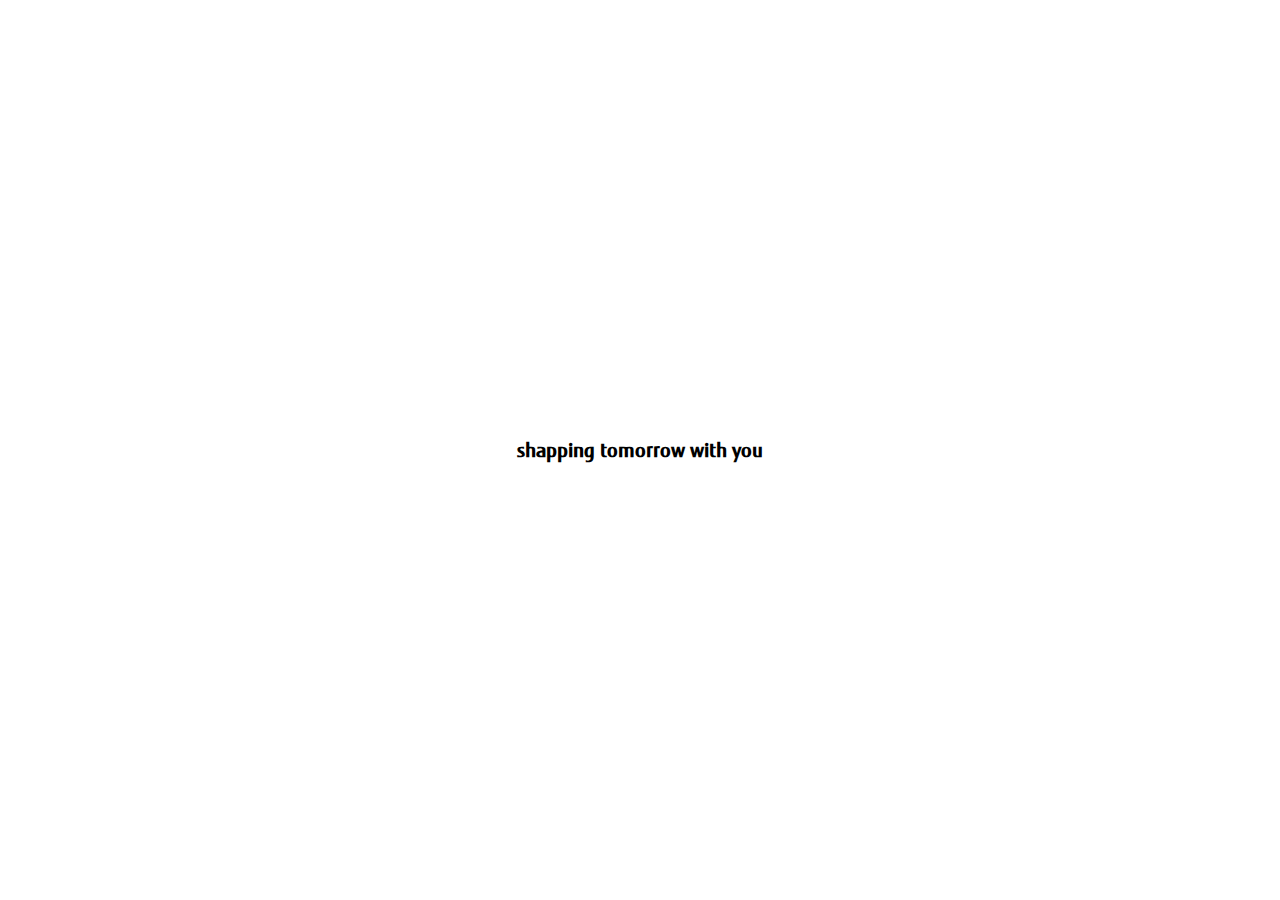
<file: SplashScreen/slogan.html>
<!DOCTYPE html>
<html lang="en">

<head>
    <meta charset="UTF-8">
    <meta http-equiv="X-UA-Compatible" content="IE=edge">
    <meta name="viewport" content="width=device-width, initial-scale=1.0">
    <title>Document</title>

    <link rel="stylesheet" href="./main.css">



    <!-- For Smooth transitions 
    ================================================== -->
    <link rel="stylesheet" href="./transitions.css">

    <!-- Jump to main site
    ================================================== -->
    <script type="text/javascript">
        var url = '/MainSite/agency-rotate.html';
        var delay = 4;
        var d = delay * 1000;
        window.setTimeout('parent.location.replace(url)', d);
    </script>

</head>

<body>
    <div class="banner-area site-content">
        <div class="content-area">
            <div class="content">
                <h1>shapping tomorrow with you</h1>
            </div>
        </div>
    </div>
</body>

</html>
</file>
<file: MainSite/assets/css/simple-scrollbar.css>
.ss-wrapper {
  overflow: hidden;
  width: 100%;
  height: 100%;
  position: relative;
  z-index: 1;
  float: left;
}

.ss-content {
  height: 100%;
  width: calc(100% + 18px);
  padding: 0 0 0 0;
  position: relative;
  overflow-x: auto;
  overflow-y: scroll;
  box-sizing: border-box;
}

.ss-content.rtl {
  width: calc(100% + 18px);
  right: auto;
}

.ss-scroll {
  position: relative;
  background: rgba(0, 0, 0, 0.1);
  width: 9px;
  border-radius: 4px;
  top: 0;
  z-index: 2;
  cursor: pointer;
  opacity: 0;
  transition: opacity 0.25s linear;
}

.ss-hidden {
  display: none;
}

.ss-container:hover .ss-scroll,
.ss-container:active .ss-scroll {
  opacity: 1;
}

.ss-grabbed {
  -o-user-select: none;
  -ms-user-select: none;
  -moz-user-select: none;
  -webkit-user-select: none;
  user-select: none;
}
</file>
<file: MainSite/assets/css/odometer-theme-default.css>
.odometer.odometer-auto-theme, .odometer.odometer-theme-default {
  display: inline-block;
  vertical-align: middle;
  position: relative;
}
.odometer.odometer-auto-theme .odometer-digit, .odometer.odometer-theme-default .odometer-digit {
  display: inline-block;
  vertical-align: middle;
  position: relative;
}
.odometer.odometer-auto-theme .odometer-digit .odometer-digit-spacer, .odometer.odometer-theme-default .odometer-digit .odometer-digit-spacer {
  display: inline-block;
  vertical-align: middle;
  visibility: hidden;
}
.odometer.odometer-auto-theme .odometer-digit .odometer-digit-inner, .odometer.odometer-theme-default .odometer-digit .odometer-digit-inner {
  text-align: left;
  display: block;
  position: absolute;
  top: 0;
  left: 0;
  right: 0;
  bottom: 0;
  overflow: hidden;
}
.odometer.odometer-auto-theme .odometer-digit .odometer-ribbon, .odometer.odometer-theme-default .odometer-digit .odometer-ribbon {
  display: block;
}
.odometer.odometer-auto-theme .odometer-digit .odometer-ribbon-inner, .odometer.odometer-theme-default .odometer-digit .odometer-ribbon-inner {
  display: block;
  -webkit-backface-visibility: hidden;
}
.odometer.odometer-auto-theme .odometer-digit .odometer-value, .odometer.odometer-theme-default .odometer-digit .odometer-value {
  display: block;
  -webkit-transform: translateZ(0);
}
.odometer.odometer-auto-theme .odometer-digit .odometer-value.odometer-last-value, .odometer.odometer-theme-default .odometer-digit .odometer-value.odometer-last-value {
  position: absolute;
}
.odometer.odometer-auto-theme.odometer-animating-up .odometer-ribbon-inner, .odometer.odometer-theme-default.odometer-animating-up .odometer-ribbon-inner {
  -webkit-transition: -webkit-transform 2s;
  -moz-transition: -moz-transform 2s;
  -ms-transition: -ms-transform 2s;
  -o-transition: -o-transform 2s;
  transition: transform 2s;
}
.odometer.odometer-auto-theme.odometer-animating-up.odometer-animating .odometer-ribbon-inner, .odometer.odometer-theme-default.odometer-animating-up.odometer-animating .odometer-ribbon-inner {
  -webkit-transform: translateY(-100%);
  -moz-transform: translateY(-100%);
  -ms-transform: translateY(-100%);
  -o-transform: translateY(-100%);
  transform: translateY(-100%);
}
.odometer.odometer-auto-theme.odometer-animating-down .odometer-ribbon-inner, .odometer.odometer-theme-default.odometer-animating-down .odometer-ribbon-inner {
  -webkit-transform: translateY(-100%);
  -moz-transform: translateY(-100%);
  -ms-transform: translateY(-100%);
  -o-transform: translateY(-100%);
  transform: translateY(-100%);
}
.odometer.odometer-auto-theme.odometer-animating-down.odometer-animating .odometer-ribbon-inner, .odometer.odometer-theme-default.odometer-animating-down.odometer-animating .odometer-ribbon-inner {
  -webkit-transition: -webkit-transform 2s;
  -moz-transition: -moz-transform 2s;
  -ms-transition: -ms-transform 2s;
  -o-transition: -o-transform 2s;
  transition: transform 2s;
  -webkit-transform: translateY(0);
  -moz-transform: translateY(0);
  -ms-transform: translateY(0);
  -o-transform: translateY(0);
  transform: translateY(0);
}

.odometer.odometer-auto-theme, .odometer.odometer-theme-default {
/*  font-family: "Helvetica Neue", sans-serif;*/
  /*line-height: 1.1em;*/
}
.odometer.odometer-auto-theme .odometer-value, .odometer.odometer-theme-default .odometer-value {
  text-align: center;
}
</file>
<file: MainSite/assets/css/style.css>
/*
Template Name: Intimate - One Page Personal & Agency Portfolio Template
Template URI: https://themeforest.net/user/htmlguru
Author: HTMLguru
Author URI: https://themeforest.net/user/htmlguru/portfolio
*/
/*--------------------------------------------------------------
>>> TABLE OF CONTENTS:
----------------------------------------------------------------
# Typography 
    [ ## Heading ] 
    [ ## Others Typography ]
# Elements
    [ ## Font Size ]
    [ ## Font Weight ]
    [ ## Margin Element ]
    [ ## Padding Element ]
    [ ## Color Element ]
    [ ## Background Element ]
    [ ## Social Element ]
    [ ## Preloader ]
    [ ## Overlay Element ]
    [ ## Lists ]
    [ ## Post, Page, Comments Table ]
    [ ## Others Element ]
# Forms
	[ ## Buttons ]
	[ ## Fields ]
# Modules 
	[ ## Alignments ]
	[ ## Clearings ]
	[ ## Infinite Scroll ]
# Header Content
	[ ## Header ]
    [ ## Sticky header ]
# Navigation
	[ ## Links ]
	[ ## Menus ]
	[ ## Pagination ]
        [ ### Post Navigation ]
	[ ## Navigation responsive ]
# layout
    [ ## Hero Block ]
    [ ## Services ]
    [ ## About ]
    [ ## Team ]
    [ ## Portfolio ]
    [ ## Testimonial ]
    [ ## Work Brand ]
    [ ## Blog ]
# Others
	[ ## Single Posts ]
# site content
	[ ## 404 Page ]
	[ ## Posts and pages ]
	    [ ### Page Title ]
	    [ ### Page info Content ]
	[ ## Comments ]
	[ ## Widgets ]
	[ ## Widgets Content ]
# Footer
--------------------------------------------------------------*/
/*--------------------------------------------------------------
# Typography
--------------------------------------------------------------*/
html {
  font-size: 100%;
}

body {
  background-color: white;
  font-family: "Inter", sans-serif;
  font-size: 16px;
  font-weight: normal;
  line-height: 1.5em;
  color: #393939;
  position: relative;
}
@media only screen and (max-width: 575px) {
  body {
    font-size: 15px;
  }
}

/*-------------------------------------------------
    [ ## Heading ]
*/
h1,
h2,
h3,
h4,
h5,
h6 {
  clear: both;
  line-height: 1.3em;
  color: black;
  font-weight: 600;
  -webkit-font-smoothing: antialiased;
  margin-bottom: 15px;
  font-family: "Dosis", sans-serif;
}

h1 {
  font-size: 2.441em;
}

h2 {
  font-size: 1.953em;
}

h3 {
  font-size: 1.563em;
}

h4 {
  font-size: 1.25em;
}

h5 {
  font-size: 1em;
}

h6 {
  font-size: 0.8em;
}

h1 a,
h2 a,
h3 a,
h4 a,
h5 a {
  color: inherit;
  text-decoration: none;
}

h1 a:hover,
h2 a:hover,
h3 a:hover,
h4 a:hover {
  color: inherit;
  text-decoration: none;
}

.heading {
  font-size: 24px;
  font-weight: 700;
  margin-top: -5px;
}
@media (min-width: 768px) {
  .heading {
    font-size: 28px;
  }
}
@media (min-width: 1400px) {
  .heading {
    font-size: 32px;
  }
}

.section-title {
  position: relative;
  margin-top: -5px;
  margin-bottom: 40px;
}
@media (min-width: 768px) {
  .section-title {
    margin-bottom: 45px;
  }
}
@media (min-width: 992px) {
  .section-title {
    margin-top: -10px;
  }
}
@media (min-width: 1200px) {
  .section-title {
    margin-bottom: 52px;
  }
}
@media (min-width: 1400px) {
  .section-title {
    margin-top: -12px;
    margin-bottom: 70px;
  }
}
.section-title .title-main {
  font-size: 54px;
  font-weight: 700;
  line-height: 0.9em;
  margin-bottom: 8px;
  color: #e9204f;
  display: flex;
  align-items: flex-end;
  justify-content: center;
}
@media (min-width: 576px) {
  .section-title .title-main {
    font-size: 72px;
  }
}
@media (min-width: 992px) {
  .section-title .title-main {
    font-size: 88px;
    margin-bottom: 10px;
  }
}
@media (min-width: 1200px) {
  .section-title .title-main {
    font-size: 100px;
  }
}
@media (min-width: 1400px) {
  .section-title .title-main {
    font-size: 118px;
  }
}
.section-title .title-main > span {
  color: black;
  font-size: 22px;
  font-weight: 800;
  border-top: 1px solid #d0d0d0;
  border-bottom: 1px solid #d0d0d0;
  line-height: 1.1em;
  display: inline-block;
  padding: 2px 0 5px;
  margin-bottom: 5px;
  margin-left: 10px;
}
@media (min-width: 576px) {
  .section-title .title-main > span {
    font-size: 26px;
    margin-bottom: 7px;
  }
}
@media (min-width: 992px) {
  .section-title .title-main > span {
    font-size: 32px;
    margin-bottom: 10px;
  }
}
@media (min-width: 1200px) {
  .section-title .title-main > span {
    font-size: 36px;
  }
}
@media (min-width: 1400px) {
  .section-title .title-main > span {
    font-size: 40px;
    padding-bottom: 7px;
    margin-bottom: 12px;
  }
}
.section-title .sub-title {
  color: #1c1c1c;
  font-size: 14px;
  letter-spacing: 0.004em;
}
@media (min-width: 768px) {
  .section-title .sub-title {
    font-size: 15px;
  }
}
@media (min-width: 992px) {
  .section-title .sub-title {
    font-size: 16px;
  }
}
@media (min-width: 1400px) {
  .section-title .sub-title {
    font-size: 18px;
  }
}

/*-------------------------------------------------
    [ ## Others Typography ]
*/
p {
  margin-bottom: 20px;
  line-height: 1.75em;
}
p:last-child {
  margin-bottom: 0px;
}
@media (min-width: 768px) {
  p {
    margin-bottom: 22px;
  }
}

a {
  text-decoration: none;
}

blockquote {
  margin: 0 0 1.3em;
}

address {
  margin: 0 0 1.3em;
}

dfn, em, cite, i, code, kbd, tt, var {
  font-size: 1em;
}

em, cite, i {
  font-style: italic;
}

abbr, acronym {
  border-bottom: 1px dotted #454545;
  cursor: help;
}

mark, ins {
  background: #fff9c0;
  text-decoration: none;
}

big {
  font-size: 125%;
}

pre {
  background: #f8f8f8;
  padding: 20px 30px;
  margin-bottom: 30px;
  max-width: 100%;
  white-space: pre-wrap;
  white-space: -moz-pre-wrap;
  white-space: -pre-wrap;
  white-space: -o-pre-wrap;
  word-wrap: break-word;
  font-size: 0.929em;
  overflow: auto;
}

img {
  max-width: 100%;
  height: auto;
}

.dropcap {
  display: block;
  float: left;
  margin: 15px 5px 0 0;
  font-weight: bold;
  font-size: 60px;
  color: #ccc;
}

.el-text-rotation {
  white-space: nowrap;
  position: relative;
  display: inline-block;
}
.el-text-rotation .inner-el {
  text-transform: uppercase;
  letter-spacing: 0.015em;
  position: absolute;
  top: 50%;
  left: 50%;
  transform: translateX(-50%) translateY(-50%) rotate(-90deg);
}

/*--------------------------------------------------------------
# Elements
--------------------------------------------------------------*/
/*-------------------------------------------------
    [ ## Font Size ]
*/
.fts-13 {
  font-size: 13px;
}

.fts-15 {
  font-size: 15px;
}

.fts-18 {
  font-size: 18px;
}

.fts-20 {
  font-size: 20px;
}

.fts-25 {
  font-size: 25px;
}

.fts-30 {
  font-size: 30px;
}

.fts-35 {
  font-size: 35px;
}

.fts-40 {
  font-size: 40px;
}

.fts-45 {
  font-size: 45px;
}

.fts-50 {
  font-size: 50px;
}

.fts-60 {
  font-size: 60px;
}

.fts-65 {
  font-size: 65px;
}

.fts-70 {
  font-size: 70px;
}

.fts-75 {
  font-size: 75px;
}

/*--------------------------------------------------------------
# Font Weight
--------------------------------------------------------------*/
.w-100 {
  font-weight: 100;
}

.w-300 {
  font-weight: 300;
}

.w-400 {
  font-weight: 400;
}

.w-500 {
  font-weight: 500;
}

.w-600 {
  font-weight: 700;
}

.w-700 {
  font-weight: 700;
}

.w-800 {
  font-weight: 800;
}

.w-900 {
  font-weight: 900;
}

/*-------------------------------------------------
    [ ## Margin Element ]
*/
.mr-0 {
  margin: 0;
}

.mrt-0 {
  margin-top: 0;
}

.mrb-0 {
  margin-bottom: 0;
}

.mrl-0 {
  margin-left: 0;
}

.mrr-0 {
  margin-right: 0;
}

.mrt-5 {
  margin-top: 5px;
}

.mrb-5 {
  margin-bottom: 5px;
}

.mrl-5 {
  margin-left: 5px;
}

.mrr-5 {
  margin-right: 5px;
}

.mrt-10 {
  margin-top: 10px;
}

.mrb-10 {
  margin-bottom: 10px;
}

.mrl-10 {
  margin-left: 10px;
}

.mrr-10 {
  margin-right: 10px;
}

.mrt-15 {
  margin-top: 15px;
}

.mrb-15 {
  margin-bottom: 15px;
}

.mrl-15 {
  margin-left: 15px;
}

.mrr-15 {
  margin-right: 15px;
}

.mrt-20 {
  margin-top: 20px;
}

.mrb-20 {
  margin-bottom: 20px;
}

.mrl-20 {
  margin-left: 20px;
}

.mrr-20 {
  margin-right: 20px;
}

.mrt-25 {
  margin-top: 25px;
}

.mrb-25 {
  margin-bottom: 25px;
}

.mrl-25 {
  margin-left: 25px;
}

.mrr-25 {
  margin-right: 25px;
}

.mrt-30 {
  margin-top: 30px;
}

.mrb-30 {
  margin-bottom: 30px;
}

.mrl-30 {
  margin-left: 30px;
}

.mrr-30 {
  margin-right: 30px;
}

.mrt-35 {
  margin-top: 35px;
}

.mrb-35 {
  margin-bottom: 35px;
}

.mrl-35 {
  margin-left: 35px;
}

.mrr-35 {
  margin-right: 35px;
}

.mrt-40 {
  margin-top: 40px;
}

.mrb-40 {
  margin-bottom: 40px;
}

.mrl-40 {
  margin-left: 40px;
}

.mrr-40 {
  margin-right: 40px;
}

.mrt-45 {
  margin-top: 45px;
}

.mrb-45 {
  margin-bottom: 45px;
}

.mrl-45 {
  margin-left: 45px;
}

.mrr-45 {
  margin-right: 45px;
}

.mrt-50 {
  margin-top: 50px;
}

.mrb-50 {
  margin-bottom: 50px;
}

.mrl-50 {
  margin-left: 50px;
}

.mrr-50 {
  margin-right: 50px;
}

.mrt-55 {
  margin-top: 55px;
}

.mrb-55 {
  margin-bottom: 55px;
}

.mrl-55 {
  margin-left: 55px;
}

.mrr-55 {
  margin-right: 55px;
}

.mrt-60 {
  margin-top: 60px;
}

.mrb-60 {
  margin-bottom: 60px;
}

.mrl-60 {
  margin-left: 60px;
}

.mrr-60 {
  margin-right: 60px;
}

.mrt-75 {
  margin-top: 75px;
}

.mrt-65 {
  margin-top: 65px;
}

.mrb-65 {
  margin-bottom: 65px;
}

.mrl-65 {
  margin-left: 65px;
}

.mrr-65 {
  margin-right: 60px;
}

.mrt-70 {
  margin-top: 70px;
}

.mrb-70 {
  margin-bottom: 70px;
}

.mrl-70 {
  margin-left: 70px;
}

.mrr-70 {
  margin-right: 70px;
}

.mrt-75 {
  margin-top: 75px;
}

.mrb-75 {
  margin-bottom: 75px;
}

.mrl-75 {
  margin-left: 75px;
}

.mrr-75 {
  margin-right: 75px;
}

.mrt-80 {
  margin-top: 80px;
}

.mrb-80 {
  margin-bottom: 80px;
}

.mrb-85 {
  margin-bottom: 85px;
}

.mrl-80 {
  margin-left: 80px;
}

.mrr-80 {
  margin-right: 80px;
}

.mrt-90 {
  margin-top: 90px;
}

.mrb-90 {
  margin-bottom: 90px;
}

.mrl-90 {
  margin-left: 90px;
}

.mrr-90 {
  margin-right: 90px;
}

.mrt-100 {
  margin-top: 100px;
}

.mrb-100 {
  margin-bottom: 100px;
}

.mrl-100 {
  margin-left: 100px;
}

.mrr-100 {
  margin-right: 100px;
}

.mrt-105 {
  margin-top: 105px;
}

.mrb-105 {
  margin-bottom: 105px;
}

.mrl-105 {
  margin-left: 105px;
}

.mrr-105 {
  margin-right: 105px;
}

.mrt-120 {
  margin-top: 120px;
}

.mrb-120 {
  margin-bottom: 120px;
}
@media only screen and (max-width: 991px) {
  .mrb-120 {
    margin-bottom: 100px;
  }
}

.mrl-120 {
  margin-left: 120px;
}

.mrr-120 {
  margin-right: 120px;
}

.mrb-145 {
  margin-bottom: 145px;
}

.mrt-150 {
  margin-top: 150px;
}

.mrt-200 {
  margin-top: 200px;
}

.mrb-150 {
  margin-bottom: 150px;
}

.mrb-155 {
  margin-bottom: 155px;
}

.mrb-170 {
  margin-bottom: 170px;
}

.mrb-175 {
  margin-bottom: 175px;
}

.mrl-150 {
  margin-left: 150px;
}

.mrr-150 {
  margin-right: 150px;
}

.mrb-185 {
  margin-bottom: 185px;
}

.mrb-190 {
  margin-bottom: 190px;
}

.mrb-195 {
  margin-bottom: 195px;
}

.mrb-200 {
  margin-bottom: 200px;
}

@media only screen and (max-width: 991px) {
  .md-mrt-60 {
    margin-top: 60px;
  }

  .md-mrb-60 {
    margin-bottom: 60px;
  }

  .md-mrt-55 {
    margin-top: 55px;
  }

  .md-mrb-55 {
    margin-bottom: 55px;
  }

  .md-mrt-50 {
    margin-top: 50px;
  }

  .md-mrb-50 {
    margin-bottom: 50px;
  }
}
@media only screen and (max-width: 767px) {
  .ms-mrt-60 {
    margin-top: 60px;
  }

  .ms-mrb-60 {
    margin-bottom: 60px;
  }

  .ms-mrt-55 {
    margin-top: 55px;
  }

  .ms-mrb-55 {
    margin-bottom: 55px;
  }

  .ms-mrt-50 {
    margin-top: 50px;
  }

  .ms-mrb-50 {
    margin-bottom: 50px;
  }
}
/* Margin Top Negative Value */
.ml-t-5 {
  margin-top: -5px;
}

.ml-t-8 {
  margin-top: -8px;
}

.ml-t-058p {
  margin-top: -0.58%;
}

.ml-t-10 {
  margin-top: -10px;
}

.ml-t-15 {
  margin-top: -15px;
}

.ml-t-20 {
  margin-top: -20px;
}

.ml-t-25 {
  margin-top: -25px;
}

.ml-t-30 {
  margin-top: -30px;
}

.ml-t-35 {
  margin-top: -35px;
}

.ml-t-40 {
  margin-top: -40px;
}

.ml-t-45 {
  margin-top: -45px;
}

.ml-t-50 {
  margin-top: -50px;
}

.ml-t-55 {
  margin-top: -55px;
}

.ml-t-60 {
  margin-top: -60px;
}

.ml-t-75 {
  margin-top: -75px;
}

.ml-t-90 {
  margin-top: -90px;
}

.ml-t-105 {
  margin-top: -105px;
}

.ml-t-120 {
  margin-top: -120px;
}

.ml-t-135 {
  margin-top: -135px;
}

.ml-t-150 {
  margin-top: -150px;
}

.ml-t-165 {
  margin-top: -165px;
}

.ml-t-180 {
  margin-top: -180px;
}

.ml-t-195 {
  margin-top: -195px;
}

.ml-t-210 {
  margin-top: -210px;
}

.ml-t-225 {
  margin-top: -225px;
}

/* Margin bottom Negtive value */
.ml-b-5 {
  margin-bottom: -5px;
}

.ml-b-10 {
  margin-bottom: -10px;
}

.ml-b-15 {
  margin-bottom: -15px;
}

.ml-b-20 {
  margin-bottom: -20px;
}

.ml-b-25 {
  margin-bottom: -25px;
}

.ml-b-30 {
  margin-bottom: -30px;
}

.ml-b-35 {
  margin-bottom: -35px;
}

.ml-b-40 {
  margin-bottom: -40px;
}

.ml-b-45 {
  margin-bottom: -45px;
}

.ml-b-50 {
  margin-bottom: -50px;
}

.ml-b-55 {
  margin-bottom: -55px;
}

.ml-b-60 {
  margin-bottom: -60px;
}

.ml-b-75 {
  margin-bottom: -75px;
}

.ml-b-80 {
  margin-bottom: -80px;
}

.ml-b-90 {
  margin-bottom: -90px;
}

.ml-b-105 {
  margin-bottom: -105px;
}

.ml-b-120 {
  margin-bottom: -120px;
}

.ml-b-135 {
  margin-bottom: -135px;
}

.ml-bp-0933 {
  margin-bottom: -0.933%;
}

/* Margin for Responsive value */
@media only screen and (max-width: 767px) {
  .mrb-m-30 {
    margin-bottom: 30px;
  }

  .mrb-m-45 {
    margin-bottom: 45px;
  }

  .mrb-m-60 {
    margin-bottom: 60px;
  }

  .mr-m-0 {
    margin: 0;
  }
}
/*-------------------------------------------------
    [ ## Padding Element ]
*/
.pd-0 {
  padding: 0;
}

.pd-t-0 {
  padding-top: 0;
}

.pd-b-0 {
  padding-bottom: 0;
}

.pd-l-0 {
  padding-left: 0;
}

.pd-r-0 {
  padding-right: 0;
}

.pd-t-5 {
  padding-top: 5px;
}

.pd-b-5 {
  padding-bottom: 5px;
}

.pd-l-5 {
  padding-left: 5px;
}

.pd-r-5 {
  padding-right: 5px;
}

.pd-t-10 {
  padding-top: 10px;
}

.pd-b-10 {
  padding-bottom: 10px;
}

.pd-l-10 {
  padding-left: 10px;
}

.pd-r-10 {
  padding-right: 10px;
}

.pd-t-15 {
  padding-top: 15px;
}

.pd-b-15 {
  padding-bottom: 15px;
}

.pd-l-15 {
  padding-left: 15px;
}

.pd-r-15 {
  padding-right: 15px;
}

.pd-t-20 {
  padding-top: 20px;
}

.pd-b-20 {
  padding-bottom: 20px;
}

.pd-l-20 {
  padding-left: 20px;
}

.pd-r-20 {
  padding-right: 20px;
}

.pd-t-25 {
  padding-top: 25px;
}

.pd-b-25 {
  padding-bottom: 25px;
}

.pd-l-25 {
  padding-left: 25px;
}

.pd-r-25 {
  padding-right: 25px;
}

.pd-t-30 {
  padding-top: 30px;
}

.pd-b-30 {
  padding-bottom: 30px;
}

.pd-l-30 {
  padding-left: 30px;
}

.pd-r-30 {
  padding-right: 30px;
}

.pd-t-35 {
  padding-top: 35px;
}

.pd-b-35 {
  padding-bottom: 35px;
}

.pd-l-35 {
  padding-left: 35px;
}

.pd-r-35 {
  padding-right: 35px;
}

.pd-t-40 {
  padding-top: 40px;
}

.pd-b-40 {
  padding-bottom: 40px;
}

.pd-l-40 {
  padding-left: 40px;
}

.pd-r-40 {
  padding-right: 40px;
}

.pd-t-45 {
  padding-top: 45px;
}

.pd-b-45 {
  padding-bottom: 45px;
}

.pd-l-45 {
  padding-left: 45px;
}

.pd-r-45 {
  padding-right: 45px;
}

.pd-t-50 {
  padding-top: 50px;
}

.pd-b-50 {
  padding-bottom: 50px;
}

.pd-l-50 {
  padding-left: 50px;
}

.pd-r-50 {
  padding-right: 50px;
}

.pd-t-60 {
  padding-top: 60px;
}

.pd-b-60 {
  padding-bottom: 60px;
}

.pd-l-60 {
  padding-left: 60px;
}

.pd-r-60 {
  padding-right: 60px;
}

.pd-t-70 {
  padding-top: 70px;
}

.pd-b-70 {
  padding-bottom: 70px;
}

.pd-l-70 {
  padding-left: 70px;
}

.pd-r-70 {
  padding-right: 70px;
}

.pd-t-75 {
  padding-top: 75px;
}

.pd-b-75 {
  padding-bottom: 75px;
}

.pd-l-75 {
  padding-left: 75px;
}

.pd-r-75 {
  padding-right: 75px;
}

.ptb-80 {
  padding: 80px 0;
}

.pd-t-80 {
  padding-top: 80px;
}

.pd-b-80 {
  padding-bottom: 80px;
}

.pd-l-80 {
  padding-left: 80px;
}

.pd-r-80 {
  padding-right: 80px;
}

.pd-t-90 {
  padding-top: 90px;
}

.pd-b-90 {
  padding-bottom: 90px;
}

.pd-l-90 {
  padding-left: 90px;
}

.pd-r-90 {
  padding-right: 90px;
}

.pd-t-100 {
  padding-top: 80px;
}
@media only screen and (min-width: 992px) {
  .pd-t-100 {
    padding-top: 100px;
  }
}

.pd-b-100 {
  padding-bottom: 100px;
}

.pd-l-100 {
  padding-left: 100px;
}

.pd-r-100 {
  padding-right: 100px;
}

.pd-t-105 {
  padding-top: 105px;
}

.pd-b-105 {
  padding-bottom: 105px;
}

.pd-l-105 {
  padding-left: 105px;
}

.pd-r-105 {
  padding-right: 105px;
}

.pd-t-130 {
  padding-top: 130px;
}

.pd-b-130 {
  padding-bottom: 130px;
}

.pd-l-130 {
  padding-left: 130px;
}

.pd-r-130 {
  padding-right: 130px;
}

.ptb-130 {
  padding: 130px 0;
}

.pd-t-135 {
  padding-top: 135px;
}

.pd-b-135 {
  padding-bottom: 135px;
}

.pd-l-135 {
  padding-left: 135px;
}

.pd-r-135 {
  padding-right: 135px;
}

.pd-t-140 {
  padding-top: 140px;
}

.pd-b-140 {
  padding-bottom: 140px;
}

.pd-l-140 {
  padding-left: 140px;
}

.pd-r-140 {
  padding-right: 140px;
}

.pd-t-150 {
  padding-top: 150px;
}

.pd-b-150 {
  padding-bottom: 150px;
}

.pd-l-150 {
  padding-left: 150px;
}

.pd-r-150 {
  padding-right: 150px;
}

.pd-t-165 {
  padding-top: 165px;
}
@media (min-width: 576px) {
  .pd-t-165 {
    padding-top: 100px;
  }
}
@media (min-width: 992px) {
  .pd-t-165 {
    padding-top: 120px;
  }
}
@media (min-width: 1200px) {
  .pd-t-165 {
    padding-top: 140px;
  }
}
@media (min-width: 1400px) {
  .pd-t-165 {
    padding-top: 165px;
  }
}

.pd-b-165 {
  padding-bottom: 80px;
}
@media (min-width: 576px) {
  .pd-b-165 {
    padding-bottom: 100px;
  }
}
@media (min-width: 992px) {
  .pd-b-165 {
    padding-bottom: 120px;
  }
}
@media (min-width: 1200px) {
  .pd-b-165 {
    padding-bottom: 140px;
  }
}
@media (min-width: 1400px) {
  .pd-b-165 {
    padding-bottom: 165px;
  }
}

.pd-l-165 {
  padding-left: 165px;
}

.pd-r-165 {
  padding-right: 165px;
}

.pd-t-170 {
  padding-top: 80px;
}
@media (min-width: 576px) {
  .pd-t-170 {
    padding-top: 100px;
  }
}
@media (min-width: 992px) {
  .pd-t-170 {
    padding-top: 120px;
  }
}
@media (min-width: 1200px) {
  .pd-t-170 {
    padding-top: 140px;
  }
}
@media (min-width: 1400px) {
  .pd-t-170 {
    padding-top: 170px;
  }
}

.pd-b-170 {
  padding-bottom: 80px;
}
@media (min-width: 576px) {
  .pd-b-170 {
    padding-bottom: 100px;
  }
}
@media (min-width: 992px) {
  .pd-b-170 {
    padding-bottom: 120px;
  }
}
@media (min-width: 1200px) {
  .pd-b-170 {
    padding-bottom: 140px;
  }
}
@media (min-width: 1400px) {
  .pd-b-170 {
    padding-bottom: 170px;
  }
}

.pd-t-180 {
  padding-top: 180px;
}

.pd-b-180 {
  padding-bottom: 180px;
}

.pd-l-180 {
  padding-left: 180px;
}

.pd-r-180 {
  padding-right: 180px;
}

.pd-t-195 {
  padding-top: 195px;
}

.pd-b-195 {
  padding-bottom: 195px;
}

.pd-l-195 {
  padding-left: 195px;
}

.pd-r-195 {
  padding-right: 195px;
}

.pd-t-200 {
  padding-top: 200px;
}

.pd-b-200 {
  padding-bottom: 200px;
}

.pd-l-200 {
  padding-left: 200px;
}

.pd-r-200 {
  padding-right: 200px;
}

.pd-t-205 {
  padding-top: 205px;
}

.pd-b-205 {
  padding-bottom: 205px;
}

.pd-l-205 {
  padding-left: 205px;
}

.pd-r-205 {
  padding-right: 205px;
}

.pd-t-210 {
  padding-top: 210px;
}

.pd-t-220 {
  padding-top: 220px;
}

.pd-b-220 {
  padding-bottom: 220px;
}

.pd-l-220 {
  padding-left: 220px;
}

.pd-r-220 {
  padding-right: 220px;
}

.pd-t-225 {
  padding-top: 225px;
}

.pd-b-225 {
  padding-bottom: 225px;
}

.pd-l-225 {
  padding-left: 225px;
}

.pd-r-225 {
  padding-right: 225px;
}

.pd-t-235 {
  padding-top: 235px;
}

.pd-b-235 {
  padding-bottom: 235px;
}

.pd-l-235 {
  padding-left: 235px;
}

.pd-r-235 {
  padding-right: 220px;
}

.pd-t-240 {
  padding-top: 240px;
}

.pd-t-255 {
  padding-top: 255px;
}

@media only screen and (max-width: 992px) {
  .pm-tb-90 {
    padding-top: 90px;
    padding-bottom: 90px;
  }
}

@media only screen and (max-width: 992px) {
  .pm-b-90 {
    padding-bottom: 90px;
  }
}

@media only screen and (max-width: 992px) {
  .pm-t-0 {
    padding-top: 0;
  }
}

@media only screen and (max-width: 992px) {
  .pdmX-60 {
    padding: 60px;
  }
}

@media only screen and (max-width: 767px) {
  .pdms-30 {
    padding: 30px;
  }
}

/*-------------------------------------------------
    [ ## Color Element ]
*/
.color-primary {
  color: #e9204f;
}

.color-secondary {
  color: #8e54e9 !important;
}

.color-white {
  color: white;
}

.color-white-im {
  color: white !important;
}

.color-orange {
  color: #ff6f69 !important;
}

.color-green {
  color: #7bc043 !important;
}

.color-snow {
  color: #eff2f7;
}

.color-zumthor {
  color: #eaf1ff;
}

.color-white-smoke {
  color: #f8f8f8;
}

.color-gainsboro {
  color: #dddddd;
}

.color-silver {
  color: #c3c3c3;
}

.color-dim-gray {
  color: #454545;
}

.color-dim-gray-im {
  color: #454545 !important;
}

.color-gray {
  color: #767676;
}

.color-suva-grey {
  color: #efefef;
}

.color-matterhorn {
  color: #795548;
}

.color-night-rider {
  color: #2d2d2d;
}

.color-eclipse {
  color: #3c3c3c;
}

.color-blue-violet {
  color: #716aa0;
}

.color-medium-slate-blue {
  color: #b588fb;
}

.color-soft-nero {
  color: #333333;
}

.color-nero {
  color: #141414;
}

.color-black {
  color: black;
}

.color-hr-dv-orange {
  color: #f74a05;
}

.color-deep-cerise {
  color: #e51681;
}

.color-zinnwaldite {
  color: #eabeab;
}

.color-silver-tree {
  color: #53b596;
}

.color-medium-purple {
  color: #9657f6;
}

.color-purple {
  color: #8e54e9 !important;
}

.color-curious-blue {
  color: #7486f6;
}

.text-white {
  color: white;
}
.text-white h2,
.text-white h3,
.text-white h4,
.text-white h5 {
  color: white !important;
}

/*-------------------------------------------------
    [ ## Background Element ]
*/
.bg-white {
  background-color: white;
}

.bg-snow {
  background-color: #eff2f7;
}

.bg-zumthor {
  background-color: #eaf1ff;
}

.bg-lavender {
  background-color: #eeedfd;
}

.bg-white-smoke {
  background-color: #f8f8f8;
}

.bg-footer-bg {
  background-color: #f6f6f6;
}

.bg-gainsboro {
  background-color: #dddddd;
}

.bg-silver {
  background-color: #c3c3c3;
}

.bg-dim-gray {
  background-color: #454545;
}

.bg-gray {
  background-color: #767676;
}

.bg-suva-grey {
  background-color: #efefef;
}

.bg-green {
  background-color: #7bc043;
}

.bg-matterhorn {
  background-color: #795548;
}

.bg-golden {
  background-color: #eaad11;
}

.bg-turquoise {
  background-color: #27848a;
}

.bg-night-rider {
  background-color: #2d2d2d;
}

.bg-eclipse {
  background-color: #3c3c3c;
}

.bg-blue-violet {
  background-color: #716aa0;
}

.bg-medium-slate-blue {
  background-color: #b588fb;
}

.bg-soft-nero {
  background-color: #333333;
}

.bg-nero {
  background-color: #141414;
}

.bg-soft-black {
  background-color: #181d31;
}

.bg-black {
  background-color: black;
}

.bg-hr-dv-orange {
  background-color: #f74a05;
}

.bg-deep-cerise {
  background-color: #e51681;
}

.bg-black-russian {
  background-color: #12141c;
}

.bg-midnight-express {
  background-color: #1b1d38;
}

.bg-zinnwaldite {
  background-color: #eabeab;
}

.bg-silver-tree {
  background-color: #53b596;
}

.bg-medium-purple {
  background-color: #9657f6;
}

.bg-curious-blue {
  background-color: #7486f6;
}

.bg-primary {
  background-color: #e9204f !important;
}

/*-------------------------------------------------
    [ ## Extra Background ]
*/
.bar-blue-violet .swiper-scrollbar-drag {
  background-color: #716aa0;
}

/*-------------------------------------------------
    [ ## SVG Fill ]
*/
.svg-white path {
  fill: white;
}

.svg-snow path {
  fill: #eff2f7;
}

.svg-white-smoke path {
  fill: #8e54e9;
}

.svg-gainsboro path {
  fill: #dddddd;
}

.svg-silver path {
  fill: #c3c3c3;
}

.svg-dim-gray path {
  fill: #454545;
}

.svg-gray path {
  fill: #767676;
}

.svg-suva-grey path {
  fill: #efefef;
}

.svg-matterhorn path {
  fill: #795548;
}

.svg-night-rider path {
  fill: #2d2d2d;
}

.svg-eclipse path {
  fill: #3c3c3c;
}

.svg-blue-violet path {
  fill: #716aa0;
}

.svg-soft-nero path {
  fill: #333333;
}

.svg-nero path {
  fill: #141414;
}

.svg-soft-black path {
  fill: #181d31;
}

.svg-black path {
  fill: black;
}

/*-------------------------------------------------
    [ ## Social Element ]
*/
.fb-color {
  color: #3b5998;
}

.fb-bg {
  background-color: #3b5998;
}

.tw-color {
  color: #1da1f2;
}

.tw-bg {
  background-color: #1da1f2;
}

.yt-color {
  color: #ff0000;
}

.yt-bg {
  background-color: #ff0000;
}

.in-color {
  color: #c32aa3;
}

.in-bg {
  background-color: #c32aa3;
}

.pin-color {
  color: #bd081c;
}

.pin-bg {
  background-color: #bd081c;
}

.lid-color {
  color: #007bb5;
}

.lid-bg {
  background-color: #007bb5;
}

.gplus-color {
  color: #db4437;
}

.gplus-bg {
  background-color: #db4437;
}

.drib-color {
  color: #ea4c89;
}

.drib-bg {
  background-color: #ea4c89;
}

.drib-color {
  color: #ea4c89;
}

.drib-bg {
  background-color: #ea4c89;
}

.dbart-color {
  color: #05cc47;
}

.dbart-bg {
  background-color: #05cc47;
}

.bh-color {
  color: #053eff;
}

.bh-bg {
  background-color: #053eff;
}

/*-------------------------------------------------
    [ ## Overlay Element ]
*/
.bg-image {
  background-repeat: no-repeat;
  background-position: center center;
  background-size: cover;
}

.bg-fixed {
  background-attachment: fixed;
}

.bg-image-right {
  background-repeat: no-repeat;
  background-position: top right;
  background-size: cover;
}

.bg-image-100 {
  background-repeat: no-repeat;
  background-size: cover;
  background-position: center center;
  height: 100%;
  overflow: hidden;
  width: 100%;
  position: absolute;
  top: 0;
  left: 0;
  z-index: 0;
}

.hg-background {
  bottom: 0;
  left: 0;
  height: 100%;
  overflow: hidden;
  position: absolute;
  width: 100%;
  z-index: -2;
}

.bg-overlay {
  position: relative;
}
.bg-overlay:before {
  content: "";
  position: absolute;
  background-color: black;
  width: 100%;
  height: 100%;
  left: 0;
  right: 0;
  top: 0;
  bottom: 0;
  z-index: 2;
  opacity: 0.6;
}
.bg-overlay > div {
  position: relative;
  z-index: 2;
}
.bg-overlay.overlay-image-one:before {
  background: url("../images/bg/overlay-1.png") no-repeat center center/cover;
  opacity: 1;
}

.bg-overlay-primary {
  position: relative;
}
.bg-overlay-primary:before {
  content: "";
  position: absolute;
  background-color: #e9204f;
  width: 100%;
  height: 100%;
  left: 0;
  right: 0;
  top: 0;
  bottom: 0;
  z-index: 1;
  opacity: 0.4;
}
.bg-overlay-primary > div {
  position: relative;
  z-index: 2;
}

.bg-overlay-gradient {
  position: relative;
}
.bg-overlay-gradient:before {
  content: "";
  position: absolute;
  background: -webkit-linear-gradient(0deg, black, rgba(0, 0, 0, 0.5));
  width: 100%;
  height: 100%;
  left: 0;
  right: 0;
  top: 0;
  bottom: 0;
}
.bg-overlay-gradient > div {
  position: relative;
  z-index: 2;
}

/*-------------------------------------------------
    [ ## Lists ]
*/
li > ul,
li > ol {
  margin-bottom: 0;
  margin-left: 1em;
}

.remove-broswer-defult {
  list-style: none;
  padding: 0;
  margin: 0;
}

dt {
  font-weight: bold;
}

dd {
  margin: 0 1.5em 1.5em;
}

/*-------------------------------------------------
    [ ## Post, Page, Comments Table ]
*/
body:not(.woocommerce-page) .article-content table,
body:not(.bbpress) .article-content table,
body:not(.buddypress) .article-content table {
  margin-bottom: 30px;
}
body:not(.woocommerce-page) .article-content table td, body:not(.woocommerce-page) .article-content table th,
body:not(.bbpress) .article-content table td,
body:not(.bbpress) .article-content table th,
body:not(.buddypress) .article-content table td,
body:not(.buddypress) .article-content table th {
  border: 1px solid #dddddd;
  padding: 15px;
}

.comment-content table {
  margin-bottom: 30px;
}
.comment-content table td, .comment-content table th {
  border: 1px solid #dddddd;
  padding: 15px;
}

/*-------------------------------------------------
    [ ## Waves Effect ]
*/
.waves-effect {
  position: absolute;
  left: 0;
  width: 100%;
  background-repeat: repeat-x !important;
}
@media only screen and (max-width: 1366px) {
  .waves-effect {
    background-size: cover;
  }
}
.waves-effect.top {
  top: -2px;
  height: 185px;
}
.waves-effect.bottom {
  bottom: -2px;
  height: 175px;
}

/*-------------------------------------------------
	[ ## Carousel Align Center ]
*/
.carousel-align-center {
  position: relative;
}
.carousel-align-center .owl-nav > div {
  position: absolute;
  top: 50%;
  -webkit-transform: translateY(-50px);
  transform: translateY(-50px);
}
.carousel-align-center .owl-nav > div.owl-prev {
  left: -90px;
}
@media only screen and (max-width: 1620px) {
  .carousel-align-center .owl-nav > div.owl-prev {
    left: -75px;
  }
}
@media only screen and (max-width: 1366px) {
  .carousel-align-center .owl-nav > div.owl-prev {
    left: -15px;
  }
}
@media only screen and (min-width: 768px) and (max-width: 991px) {
  .carousel-align-center .owl-nav > div.owl-prev {
    left: -22px;
  }
}
.carousel-align-center .owl-nav > div.owl-next {
  right: -90px;
}
@media only screen and (max-width: 1620px) {
  .carousel-align-center .owl-nav > div.owl-next {
    right: -75px;
  }
}
@media only screen and (max-width: 1366px) {
  .carousel-align-center .owl-nav > div.owl-next {
    right: -15px;
  }
}
@media only screen and (min-width: 768px) and (max-width: 991px) {
  .carousel-align-center .owl-nav > div.owl-next {
    right: -22px;
  }
}

/*-------------------------------------------------
	[ ## Carousel Circle ]
*/
.carousel-nav-circle {
  position: relative;
}
.carousel-nav-circle .owl-nav > div {
  width: 45px;
  height: 45px;
  font-size: 18px;
  background-color: white;
  border: 1px solid #e0e0e0;
  border-radius: 50%;
  color: black;
  display: -webkit-box;
  display: -ms-flexbox;
  display: flex;
  -webkit-box-align: center;
  -ms-flex-align: center;
  align-items: center;
  -webkit-box-pack: center;
  -ms-flex-pack: center;
  justify-content: center;
  margin: 3px;
  -webkit-transition: all 0.3s;
  transition: all 0.3s;
}
@media only screen and (max-width: 575px) {
  .carousel-nav-circle .owl-nav > div {
    width: 38px;
    height: 38px;
    font-size: 15px;
  }
}
.carousel-nav-circle .owl-nav > div:hover {
  background-color: black;
  border-color: black;
  color: white;
}

.carousel-nav-center .owl-nav > div {
  position: absolute;
  top: 50%;
  transform: translateY(-50%);
}
.carousel-nav-center .owl-nav > div.owl-next {
  right: 0;
}
.carousel-nav-center .owl-nav > div.owl-prev {
  left: 0;
}

.carousel-arrow .owl-nav > div {
  font-size: 60px;
  color: #efefef;
  -webkit-transition: all 0.25s;
  transition: all 0.25s;
}
@media only screen and (max-width: 991px) {
  .carousel-arrow .owl-nav > div {
    font-size: 30px;
  }
}
.carousel-arrow .owl-nav > div:hover {
  color: #e9204f;
}
.carousel-arrow .owl-nav > div.owl-prev {
  left: -60px;
}
@media only screen and (max-width: 1280px) {
  .carousel-arrow .owl-nav > div.owl-prev {
    left: 0px;
  }
}
@media only screen and (max-width: 1199px) {
  .carousel-arrow .owl-nav > div.owl-prev {
    left: -30px;
  }
}
@media only screen and (max-width: 991px) {
  .carousel-arrow .owl-nav > div.owl-prev {
    left: -15px;
  }
}
.carousel-arrow .owl-nav > div.owl-next {
  right: -60px;
}
@media only screen and (max-width: 1280px) {
  .carousel-arrow .owl-nav > div.owl-next {
    right: 0px;
  }
}
@media only screen and (max-width: 1199px) {
  .carousel-arrow .owl-nav > div.owl-next {
    right: -30px;
  }
}
@media only screen and (max-width: 991px) {
  .carousel-arrow .owl-nav > div.owl-next {
    right: -15px;
  }
}

/*-------------------------------------------------
    [ ## Scroll Top ]
*/
.topbutton {
  color: white;
  bottom: 50px;
  display: block;
  height: 60px;
  line-height: 60px;
  position: fixed;
  right: 20px;
  text-align: center;
  width: 60px;
  -webkit-transition: all 0.3s;
  transition: all 0.3s;
  z-index: 999;
  font-size: 20px;
  border-radius: 50%;
  background-color: #e9204f;
}
.topbutton.btn-show {
  opacity: 1;
  -webkit-transform: translateY(0);
  transform: translateY(0);
}
.topbutton.btn-hide {
  opacity: 0;
  -webkit-transform: translateY(40px);
  transform: translateY(40px);
}
.topbutton:hover {
  color: white !important;
  opacity: 0.9;
}
.topbutton:focus {
  color: white !important;
}

/*-------------------------------------------
  -- Animations
-------------------------------------------*/
[data-animate] {
  opacity: 0;
  -webkit-animation-fill-mode: forwards;
  animation-fill-mode: forwards;
  -webkit-animation-duration: .6s;
  animation-duration: .6s;
  -webkit-animation-timing-function: ease;
  animation-timing-function: ease;
}

/* Fade In Up */
@-webkit-keyframes hg-fadeInUp {
  from {
    opacity: 0;
    -ms-filter: "progid:DXImageTransform.Microsoft.Alpha(Opacity=0)";
    -webkit-transform: translate3d(0, 70px, 0);
    transform: translate3d(0, 70px, 0);
  }

  to {
    opacity: 1;
    -ms-filter: "progid:DXImageTransform.Microsoft.Alpha(Opacity=100)";
    -webkit-transform: translate3d(0, 0, 0);
    transform: translate3d(0, 0, 0);
  }
}
@keyframes hg-fadeInUp {
  from {
    opacity: 0;
    -ms-filter: "progid:DXImageTransform.Microsoft.Alpha(Opacity=0)";
    -webkit-transform: translate3d(0, 70px, 0);
    transform: translate3d(0, 70px, 0);
  }

  to {
    opacity: 1;
    -ms-filter: "progid:DXImageTransform.Microsoft.Alpha(Opacity=100)";
    -webkit-transform: translate3d(0, 0, 0);
    transform: translate3d(0, 0, 0);
  }
}
.hg-fadeInUp {
  -webkit-animation-name: hg-fadeInUp;
  animation-name: hg-fadeInUp;
}

/* Fade In Up */
@-webkit-keyframes hg-fadeInUp50 {
  from {
    opacity: 0;
    -ms-filter: "progid:DXImageTransform.Microsoft.Alpha(Opacity=0)";
    -webkit-transform: translate3d(0, 50px, 0);
    transform: translate3d(0, 50px, 0);
  }

  to {
    opacity: 1;
    -ms-filter: "progid:DXImageTransform.Microsoft.Alpha(Opacity=100)";
    -webkit-transform: translate3d(0, 0, 0);
    transform: translate3d(0, 0, 0);
  }
}
@keyframes hg-fadeInUp50 {
  from {
    opacity: 0;
    -ms-filter: "progid:DXImageTransform.Microsoft.Alpha(Opacity=0)";
    -webkit-transform: translate3d(0, 50px, 0);
    transform: translate3d(0, 50px, 0);
  }

  to {
    opacity: 1;
    -ms-filter: "progid:DXImageTransform.Microsoft.Alpha(Opacity=100)";
    -webkit-transform: translate3d(0, 0, 0);
    transform: translate3d(0, 0, 0);
  }
}
.hg-fadeInUp50 {
  -webkit-animation-name: hg-fadeInUp50;
  animation-name: hg-fadeInUp50;
}

/* Fade In Down */
@-webkit-keyframes hg-fadeInDown {
  from {
    -webkit-transform: translate3d(0, -1.25rem, 0);
    transform: translate3d(0, -1.25rem, 0);
  }

  to {
    opacity: 1;
    -webkit-transform: translate3d(0, 0, 0);
    transform: translate3d(0, 0, 0);
  }
}
@keyframes hg-fadeInDown {
  from {
    opacity: 0;
    -webkit-transform: translate3d(0, -1.25rem, 0);
    transform: translate3d(0, -1.25rem, 0);
  }

  to {
    opacity: 1;
    -webkit-transform: translate3d(0, 0, 0);
    transform: translate3d(0, 0, 0);
  }
}
.hg-fadeInDown {
  -webkit-animation-name: hg-fadeInDown;
  animation-name: hg-fadeInDown;
}

/* Fade In Left */
@-webkit-keyframes hg-fadeInLeft {
  from {
    opacity: 0;
    -webkit-transform: translate3d(-50px, 0, 0);
    transform: translate3d(-50px, 0, 0);
  }

  to {
    opacity: 1;
    -webkit-transform: translate3d(0, 0, 0);
    transform: translate3d(0, 0, 0);
  }
}
@keyframes hg-fadeInLeft {
  from {
    opacity: 0;
    -webkit-transform: translate3d(-50px, 0, 0);
    transform: translate3d(-50px, 0, 0);
  }

  to {
    opacity: 1;
    -webkit-transform: translate3d(0, 0, 0);
    transform: translate3d(0, 0, 0);
  }
}
.hg-fadeInLeft {
  -webkit-animation-name: hg-fadeInLeft;
  animation-name: hg-fadeInLeft;
}

/* Fade In Right */
@-webkit-keyframes hg-fadeInRight {
  from {
    opacity: 0;
    -webkit-transform: translate3d(50px, 0, 0);
    transform: translate3d(50px, 0, 0);
  }

  to {
    opacity: 1;
    -webkit-transform: translate3d(0, 0, 0);
    transform: translate3d(0, 0, 0);
  }
}
@keyframes hg-fadeInRight {
  from {
    opacity: 0;
    -webkit-transform: translate3d(50px, 0, 0);
    transform: translate3d(50px, 0, 0);
  }

  to {
    opacity: 1;
    -webkit-transform: translate3d(0, 0, 0);
    transform: translate3d(0, 0, 0);
  }
}
.hg-fadeInRight {
  -webkit-animation-name: hg-fadeInRight;
  animation-name: hg-fadeInRight;
}

/* Zoom In */
@-webkit-keyframes hg-zoomIn {
  0% {
    opacity: 0;
    -webkit-transform: scale(1.11) translateY(10px);
    transform: scale(1.11) translateY(10px);
  }

  100% {
    opacity: 1;
    -webkit-transform: scale(1) translateY(0);
    transform: scale(1) translateY(0);
  }
}
@keyframes hg-zoomIn {
  0% {
    opacity: 0;
    -webkit-transform: scale(1.11) translateY(10px);
    transform: scale(1.11) translateY(10px);
  }

  100% {
    opacity: 1;
    -webkit-transform: scale(1) translateY(0);
    transform: scale(1) translateY(0);
  }
}
.hg-zoomIn {
  -webkit-animation-name: hg-zoomIn;
  animation-name: hg-zoomIn;
}

/* Zoom Out In */
@-webkit-keyframes hg-zoomOutIn {
  from {
    opacity: 0;
    -ms-filter: "progid:DXImageTransform.Microsoft.Alpha(Opacity=0)";
    -webkit-transform: scale(1.1);
    transform: scale(1.1);
  }

  to {
    opacity: 1;
    -ms-filter: "progid:DXImageTransform.Microsoft.Alpha(Opacity=100)";
    -webkit-transform: scale(1);
    transform: scale(1);
  }
}
@keyframes hg-zoomOutIn {
  from {
    opacity: 0;
    -ms-filter: "progid:DXImageTransform.Microsoft.Alpha(Opacity=0)";
    -webkit-transform: scale(1.1);
    transform: scale(1.1);
  }

  to {
    opacity: 1;
    -ms-filter: "progid:DXImageTransform.Microsoft.Alpha(Opacity=100)";
    -webkit-transform: scale(1);
    transform: scale(1);
  }
}
.hg-zoomOutIn {
  -webkit-animation-name: hg-zoomOutIn;
  animation-name: hg-zoomOutIn;
}

/* Zoom In Short */
@-webkit-keyframes hg-zoomInShort {
  from {
    opacity: 0;
    -ms-filter: "progid:DXImageTransform.Microsoft.Alpha(Opacity=0)";
    -webkit-transform: scale(0.9);
    transform: scale(0.9);
  }

  to {
    opacity: 1;
    -ms-filter: "progid:DXImageTransform.Microsoft.Alpha(Opacity=100)";
    -webkit-transform: scale(1);
    transform: scale(1);
  }
}
@keyframes hg-zoomInShort {
  from {
    opacity: 0;
    -ms-filter: "progid:DXImageTransform.Microsoft.Alpha(Opacity=0)";
    -webkit-transform: scale(0.9);
    transform: scale(0.9);
  }

  to {
    opacity: 1;
    -ms-filter: "progid:DXImageTransform.Microsoft.Alpha(Opacity=100)";
    -webkit-transform: scale(1);
    transform: scale(1);
  }
}
.hg-zoomInShort {
  -webkit-animation-name: hg-zoomInShort;
  animation-name: hg-zoomInShort;
}

@-webkit-keyframes play-pluse {
  0% {
    -webkit-transform: translateX(-50%) translateY(-50%) translateZ(0) scale(0.5);
    transform: translateX(-50%) translateY(-50%) translateZ(0) scale(0.5);
    opacity: 0;
    -ms-filter: "progid:DXImageTransform.Microsoft.Alpha(Opacity=0)";
  }

  0% {
    -webkit-transform: translateX(-50%) translateY(-50%) translateZ(0) scale(0.5);
    transform: translateX(-50%) translateY(-50%) translateZ(0) scale(0.5);
    opacity: 1;
    -ms-filter: "progid:DXImageTransform.Microsoft.Alpha(Opacity=100)";
  }

  100% {
    -webkit-transform: translateX(-50%) translateY(-50%) translateZ(0) scale(1.3);
    transform: translateX(-50%) translateY(-50%) translateZ(0) scale(1.3);
    opacity: 0;
    -ms-filter: "progid:DXImageTransform.Microsoft.Alpha(Opacity=0)";
  }
}
@keyframes play-pluse {
  0% {
    -webkit-transform: translateX(-50%) translateY(-50%) translateZ(0) scale(0.5);
    transform: translateX(-50%) translateY(-50%) translateZ(0) scale(0.5);
    opacity: 0;
    -ms-filter: "progid:DXImageTransform.Microsoft.Alpha(Opacity=0)";
  }

  0% {
    -webkit-transform: translateX(-50%) translateY(-50%) translateZ(0) scale(0.5);
    transform: translateX(-50%) translateY(-50%) translateZ(0) scale(0.5);
    opacity: 1;
    -ms-filter: "progid:DXImageTransform.Microsoft.Alpha(Opacity=100)";
  }

  100% {
    -webkit-transform: translateX(-50%) translateY(-50%) translateZ(0) scale(1.3);
    transform: translateX(-50%) translateY(-50%) translateZ(0) scale(1.3);
    opacity: 0;
  }
}
@-webkit-keyframes top-down {
  0% {
    -webkit-transform: translateY(0px);
    transform: translateY(0px);
  }

  50% {
    -webkit-transform: translateY(10px);
    transform: translateY(10px);
  }

  100% {
    -webkit-transform: translateY(0px);
    transform: translateY(0px);
  }
}
@keyframes top-down {
  0% {
    -webkit-transform: translateY(0px);
    transform: translateY(0px);
  }

  50% {
    -webkit-transform: translateY(10px);
    transform: translateY(10px);
  }

  100% {
    -webkit-transform: translateY(0px);
    transform: translateY(0px);
  }
}
@-webkit-keyframes down-top {
  0% {
    -webkit-transform: translateY(0px);
    transform: translateY(0px);
  }

  50% {
    -webkit-transform: translateY(-10px);
    transform: translateY(-10px);
  }

  100% {
    -webkit-transform: translateY(0px);
    transform: translateY(0px);
  }
}
@keyframes down-top {
  0% {
    -webkit-transform: translateY(0px);
    transform: translateY(0px);
  }

  50% {
    -webkit-transform: translateY(-10px);
    transform: translateY(-10px);
  }

  100% {
    -webkit-transform: translateY(0px);
    transform: translateY(0px);
  }
}
@-webkit-keyframes left-right {
  0% {
    -webkit-transform: translate3d(0px, 0px, 0);
    transform: translate3d(0px, 0px, 0);
  }

  50% {
    -webkit-transform: translate3d(20px, 35px, 0);
    transform: translate3d(20px, 35px, 0);
  }

  100% {
    -webkit-transform: translate3d(0px, 0px, 0);
    transform: translate3d(0px, 0px, 0);
  }
}
@keyframes left-right {
  0% {
    -webkit-transform: translate3d(0px, 0px, 0);
    transform: translate3d(0px, 0px, 0);
  }

  50% {
    -webkit-transform: translate3d(20px, 35px, 0);
    transform: translate3d(20px, 35px, 0);
  }

  100% {
    -webkit-transform: translate3d(0px, 0px, 0);
    transform: translate3d(0px, 0px, 0);
  }
}
@-webkit-keyframes rotate360 {
  from {
    -webkit-transform: rotate(0deg);
    transform: rotate(0deg);
  }

  to {
    -webkit-transform: rotate(360deg);
    transform: rotate(360deg);
  }
}
@keyframes rotate360 {
  from {
    -webkit-transform: rotate(0deg);
    transform: rotate(0deg);
  }

  to {
    -webkit-transform: rotate(360deg);
    transform: rotate(360deg);
  }
}
@-webkit-keyframes fadeOut {
  from {
    opacity: 1;
  }

  to {
    opacity: 0;
  }
}
@keyframes fadeOut {
  from {
    opacity: 1;
  }

  to {
    opacity: 0;
  }
}
.fadeOut {
  -webkit-animation-name: fadeOut;
  animation-name: fadeOut;
}

/* Rotate360 */
@-webkit-keyframes rotate360 {
  from {
    -webkit-transform: rotate(0deg);
    transform: rotate(0deg);
  }

  to {
    -webkit-transform: rotate(360deg);
    transform: rotate(360deg);
  }
}
@keyframes rotate360 {
  from {
    -webkit-transform: rotate(0deg);
    transform: rotate(0deg);
  }

  to {
    -webkit-transform: rotate(360deg);
    transform: rotate(360deg);
  }
}
.rotate360 {
  -webkit-animation-name: rotate360;
  animation-name: rotate360;
}

/* TriangleScale */
@-webkit-keyframes TriangleScale {
  0% {
    -webkit-transform: rotate(0deg) scale(0.5);
    transform: rotate(0deg) scale(0.5);
  }

  50% {
    -webkit-transform: rotate(180deg) scale(1);
    transform: rotate(180deg) scale(1);
  }

  100% {
    -webkit-transform: rotate(360deg) scale(0.5);
    transform: rotate(360deg) scale(0.5);
  }
}
@keyframes TriangleScale {
  0% {
    -webkit-transform: rotate(0deg) scale(0.5);
    transform: rotate(0deg) scale(0.5);
  }

  50% {
    -webkit-transform: rotate(180deg) scale(1);
    transform: rotate(180deg) scale(1);
  }

  100% {
    -webkit-transform: rotate(360deg) scale(0.5);
    transform: rotate(360deg) scale(0.5);
  }
}
.TriangleScale {
  -webkit-animation-name: TriangleScale;
  animation-name: TriangleScale;
}

/* bt-leftRight-20 */
@-webkit-keyframes bt-leftRight-20 {
  0% {
    -webkit-transform: translate3d(0, 0, 0);
    transform: translate3d(0, 0, 0);
  }

  50% {
    -webkit-transform: translate3d(20px, 0, 0);
    transform: translate3d(20px, 0, 0);
  }

  100% {
    -webkit-transform: translate3d(0, 0, 0);
    transform: translate3d(0, 0, 0);
  }
}
@keyframes bt-leftRight-20 {
  0% {
    -webkit-transform: translate3d(0, 0, 0);
    transform: translate3d(0, 0, 0);
  }

  50% {
    -webkit-transform: translate3d(20px, 0, 0);
    transform: translate3d(20px, 0, 0);
  }

  100% {
    -webkit-transform: translate3d(0, 0, 0);
    transform: translate3d(0, 0, 0);
  }
}
/* bt-bottomTop-40 */
@-webkit-keyframes bt-bottomTop-40 {
  0% {
    -webkit-transform: translate3d(0, 0, 0);
    transform: translate3d(0, 0, 0);
  }

  50% {
    -webkit-transform: translate3d(0, 40px, 0);
    transform: translate3d(0, 40px, 0);
  }

  100% {
    -webkit-transform: translate3d(0, 0, 0);
    transform: translate3d(0, 0, 0);
  }
}
@keyframes bt-bottomTop-40 {
  0% {
    -webkit-transform: translate3d(0, 0, 0);
    transform: translate3d(0, 0, 0);
  }

  50% {
    -webkit-transform: translate3d(0, 40px, 0);
    transform: translate3d(0, 40px, 0);
  }

  100% {
    -webkit-transform: translate3d(0, 0, 0);
    transform: translate3d(0, 0, 0);
  }
}
/* bt-topBottom-40 */
@-webkit-keyframes bt-topBottom-40 {
  0% {
    -webkit-transform: translate3d(0, 0, 0);
    transform: translate3d(0, 0, 0);
  }

  50% {
    -webkit-transform: translate3d(0, -40px, 0);
    transform: translate3d(0, -40px, 0);
  }

  100% {
    -webkit-transform: translate3d(0, 0, 0);
    transform: translate3d(0, 0, 0);
  }
}
@keyframes bt-topBottom-40 {
  0% {
    -webkit-transform: translate3d(0, 0, 0);
    transform: translate3d(0, 0, 0);
  }

  50% {
    -webkit-transform: translate3d(0, -40px, 0);
    transform: translate3d(0, -40px, 0);
  }

  100% {
    -webkit-transform: translate3d(0, 0, 0);
    transform: translate3d(0, 0, 0);
  }
}
/* bt-topBottom-20 */
@-webkit-keyframes bt-topBottom-20 {
  0% {
    -webkit-transform: translate3d(0, 0, 0);
    transform: translate3d(0, 0, 0);
  }

  50% {
    -webkit-transform: translate3d(0, -20px, 0);
    transform: translate3d(0, -20px, 0);
  }

  100% {
    -webkit-transform: translate3d(0, 0, 0);
    transform: translate3d(0, 0, 0);
  }
}
@keyframes bt-topBottom-20 {
  0% {
    -webkit-transform: translate3d(0, 0, 0);
    transform: translate3d(0, 0, 0);
  }

  50% {
    -webkit-transform: translate3d(0, -20px, 0);
    transform: translate3d(0, -20px, 0);
  }

  100% {
    -webkit-transform: translate3d(0, 0, 0);
    transform: translate3d(0, 0, 0);
  }
}
/*-------------------------------------------------
    [ ## Others Element ]
*/
.block-img {
  display: block;
}

.mfp-close {
  color: white !important;
}

.full-content {
  float: none;
  margin: auto;
}

.full-width {
  width: 100%;
}

.bg-cover {
  background-size: cover;
  background-position: center center;
}

[data-bg-image] {
  background-size: cover;
  background-position: 50%;
}

.no-border {
  border: 0 none !important;
}

.overflow-hide {
  overflow: hidden;
}

.overflow-visible {
  overflow: visible;
}

.fl-none {
  float: none !important;
}

@media only screen and (max-width: 800px) {
  .mb-fl-none {
    float: none !important;
  }
}

@media only screen and (max-width: 767px) {
  .mb-text-center {
    text-align: center !important;
  }
}

.owl-carousel .owl-item img {
  width: auto;
}

@media only screen and (min-width: 1400px) {
  .container {
    max-width: 1270px;
  }
}
@media only screen and (min-width: 1400px) {
  .container-1200 {
    max-width: 1170px;
  }
}
@media only screen and (max-width: 767px) {
  .container {
    max-width: 520px;
  }
}
@media only screen and (max-width: 575px) {
  .container {
    max-width: 450px;
  }
}
@media only screen and (min-width: 1670px) {
  .custom-container-1650 {
    max-width: 1650px;
    margin-left: auto;
    margin-right: auto;
    padding-left: 15px;
    padding-right: 15px;
  }
}
.container,
.container-fluid,
.container-lg,
.container-md,
.container-sm,
.container-xl,
.container-xxl {
  padding-left: 15px;
  padding-right: 15px;
}

.gutters-30 {
  margin-left: -15px;
  margin-right: -15px;
}
.gutters-30 > * {
  padding-left: 15px;
  padding-right: 15px;
}

.border-bottom {
  border-bottom: 1px solid #9657f6;
}

@media only screen and (max-width: 992px) {
  .md-wrap-reverse {
    flex-wrap: wrap-reverse !important;
  }
}

@media only screen and (max-width: 767px) {
  .sm-wrap-reverse {
    flex-wrap: wrap-reverse !important;
  }
}

.logo-text {
  font-size: 22px;
  text-transform: uppercase;
  font-weight: 700;
  color: #b2a1d2 !important;
  letter-spacing: 0.45em;
  display: inline-block;
}
.logo-text > a:focus,
.logo-text > a:hover, .logo-text:focus, .logo-text:hover {
  color: #b2a1d2 !important;
}

.text-gradient {
  color: #e9204f !important;
  background: linear-gradient(145deg, #e9204f, #8e54e9);
  -webkit-background-clip: text;
  -webkit-text-fill-color: transparent;
  display: inline-block;
}

/*--------------------------------------------------------------
# Forms
--------------------------------------------------------------*/
/*-------------------------------------------------
    # Forms
*/
/*-------------------------------------------------
    [ ## Buttons ]
*/
button, input[type='button'], input[type='reset'], input[type='submit'] {
  -webkit-transition: all 0.25s ease;
  transition: all 0.25s ease;
}

input[type='submit']:hover {
  color: white;
}

button, input[type='button'], input[type='reset'], input[type='submit'],
input[type='button'],
input[type='reset'],
input[type='submit'] {
  cursor: pointer;
  -webkit-appearance: button;
}
button:focus, input[type='button']:focus, input[type='reset']:focus, input[type='submit']:focus,
input[type='button']:focus,
input[type='reset']:focus,
input[type='submit']:focus {
  outline: none;
}

button::-moz-focus-inner, input[type='button']::-moz-focus-inner, input[type='reset']::-moz-focus-inner, input[type='submit']::-moz-focus-inner,
input::-moz-focus-inner {
  padding: 0;
  border: 0;
}

.btn {
  -webkit-transition: all 0.3s ease 0.02s;
  transition: all 0.3s ease 0.02s;
}

.btn:active,
.btn:focus {
  box-shadow: 0 0px 0px rgba(0, 0, 0, 0.125) inset;
}

.btn {
  border: 0px solid;
  border-radius: 7px;
  font-weight: 700;
  font-size: 14px;
  -webkit-transition: all 0.3s ease 0s;
  transition: all 0.3s ease 0s;
}
@media (min-width: 768px) {
  .btn {
    font-size: 15px;
  }
}
@media (min-width: 1200px) {
  .btn {
    font-size: 16px;
  }
}

.btn-default {
  border-radius: 7px;
  padding: 10px 25px 8px;
  color: #8e54e9;
  background-color: transparent;
  border: 1px solid #8e54e9;
  position: relative;
  z-index: 1;
  -webkit-transition: all 0.4s;
  transition: all 0.4s;
  overflow: hidden;
  text-transform: capitalize;
}
@media only screen and (max-width: 1199px) {
  .btn-default {
    padding: 10px 25px 7px;
  }
}
@media only screen and (max-width: 767px) {
  .btn-default {
    padding: 9px 20px;
  }
}
.btn-default:hover, .btn-default:focus {
  color: white !important;
  background-color: #8e54e9;
}

.btn-primary.active:focus:not(:disabled):not(.disabled),
.btn-primary:focus {
  box-shadow: 0 0 0 0rem rgba(38, 143, 255, 0);
}

.btn-primary {
  border-radius: 0;
  color: white;
  border: 0px solid;
  position: relative;
  z-index: 1;
  -webkit-transition: ease-in 0.25s;
  transition: ease-in 0.25s;
  background-color: #e9204f;
  padding: 12px 25px;
}
@media (min-width: 768px) {
  .btn-primary {
    padding: 14px 35px;
  }
}
@media (min-width: 1200px) {
  .btn-primary {
    padding: 16px 50px;
  }
}
.btn-primary:hover, .btn-primary:focus {
  background-color: white;
  color: #e9204f;
}

.form-group-btn {
  margin: 0 -10px -10px;
}
.form-group-btn > .btn {
  margin: 0 10px 10px;
}
@media only screen and (max-width: 575px) {
  .form-group-btn {
    margin: 0 -7px -10px;
  }
  .form-group-btn > .btn {
    margin: 0 7px 10px;
  }
}

.read-more {
  font-weight: 700;
  display: inline-block;
  background-color: #e9204f;
  color: white;
  font-size: 13px;
  padding: 12px 25px;
  border-radius: 6px;
}
.read-more:hover {
  color: white;
  background-color: black;
}

.read-more-text {
  font-weight: normal;
  color: #2a2a2a;
  font-size: 18px;
  font-family: "Dosis", sans-serif;
  text-transform: capitalize;
  display: -webkit-box;
  display: -ms-flexbox;
  display: flex;
  -webkit-box-align: center;
  -ms-flex-align: center;
  align-items: center;
  -webkit-transition: all 0.25s;
  transition: all 0.25s;
}
@media only screen and (max-width: 1199px) {
  .read-more-text {
    font-size: 16px;
  }
}
.read-more-text > [class*='icofont-'] {
  padding-left: 5px;
  -webkit-transition: all 0.25s;
  transition: all 0.25s;
  margin-top: 2px;
  font-size: 24px;
}
@media only screen and (max-width: 1199px) {
  .read-more-text > [class*='icofont-'] {
    font-size: 20px;
  }
}
.read-more-text:hover {
  color: #e9204f;
}
.read-more-text:hover > [class*='icofont-'] {
  padding-left: 8px;
}

.video-btn {
  position: relative;
  cursor: pointer;
  -webkit-transition: 0.3s;
  transition: 0.3s;
  display: -webkit-box;
  display: -ms-flexbox;
  display: flex;
  -webkit-box-align: center;
  -ms-flex-align: center;
  align-items: center;
  -webkit-box-pack: center;
  -ms-flex-pack: center;
  justify-content: center;
  z-index: 0;
  border-radius: 50%;
  color: #2a2a2a;
  border: 1px solid white;
  width: 100px;
  height: 100px;
}
@media only screen and (max-width: 767px) {
  .video-btn {
    width: 60px;
    height: 60px;
  }
}
@media only screen and (max-width: 420px) {
  .video-btn {
    width: 45px;
    height: 45px;
  }
}
.video-btn:hover, .video-btn:focus {
  border-color: #e9204f;
}
.video-btn:hover > span, .video-btn:focus > span {
  color: #e9204f;
}
.video-btn > span {
  display: block;
  font-size: 30px;
  text-align: center;
  -webkit-transition: 0.3s;
  transition: 0.3s;
  color: white;
}
@media only screen and (max-width: 767px) {
  .video-btn > span {
    font-size: 20px;
  }
}
@media only screen and (max-width: 420px) {
  .video-btn > span {
    font-size: 16px;
  }
}

.comment-navigation .nav-links a {
  background: white;
  display: inline-block;
  padding: 0.5em 1.8em;
  letter-spacing: 0.02em;
}
.comment-navigation .nav-links a:hover {
  color: white;
}

.mfp-wrap button:hover, .mfp-wrap input[type='button']:hover, .mfp-wrap input[type='reset']:hover, .mfp-wrap input[type='submit']:hover {
  background: transparent !important;
}

.btn-play {
  padding: 15px;
  display: inline-block;
  font-size: 16px;
  height: 55px;
  width: 55px;
  line-height: 25px;
}

.social-btn-lg {
  display: inline-block;
  font-size: 12px;
  height: 30px;
  width: 30px;
  text-align: center;
  line-height: 30px;
}

/*-------------------------------------------------
    [ ## Fields ]
*/
input[type="text"]:focus,
input[type="email"]:focus,
input[type="url"]:focus,
input[type="password"]:focus,
input[type="search"]:focus {
  outline: none;
}

input[type=time]::-webkit-inner-spin-button,
input[type=time]::-webkit-outer-spin-button,
input[type=date]::-webkit-inner-spin-button,
input[type=date]::-webkit-outer-spin-button,
input[type=number]::-webkit-inner-spin-button,
input[type=number]::-webkit-outer-spin-button {
  -webkit-appearance: none;
  -moz-appearance: none;
  appearance: none;
}

input[type="search"] {
  -webkit-appearance: textfield;
}

input[type="search"]::-webkit-search-decoration {
  -webkit-appearance: none;
}

select {
  appearance: none;
  -webkit-appearance: none;
  -moz-appearance: none;
}

input:-webkit-autofill,
textarea:-webkit-autofill,
select:-webkit-autofill {
  -webkit-box-shadow: 0 0 0px 1000px transparent inset;
  -webkit-text-fill-color: #393939 !important;
}

input:-webkit-autofill:focus {
  -webkit-box-shadow: 0 0 0px 1000px transparent inset;
  -webkit-text-fill-color: #393939 !important;
}

input:-webkit-autofill,
input:-webkit-autofill:hover,
input:-webkit-autofill:focus,
input:-webkit-autofill:active {
  -webkit-transition: background-color 5000s ease-in-out 0s;
  transition: background-color 5000s ease-in-out 0s;
}

textarea {
  display: block;
  width: 100%;
  display: block;
  min-height: 165px;
}
@media only screen and (max-width: 420px) {
  textarea {
    min-height: 145px;
  }
}

input,
select,
textarea {
  border: none;
  vertical-align: baseline;
  font-size: 100%;
  -webkit-transition: all 0.25s ease;
  transition: all 0.25s ease;
}

label {
  font-size: 16px;
  color: #333333;
  margin-bottom: 10px;
  display: block;
}

::-webkit-input-placeholder {
  color: #2a2a2a;
  opacity: 0.6;
}

:-moz-placeholder {
  color: #2a2a2a;
  opacity: 0.6;
}

::-moz-placeholder {
  color: #2a2a2a;
  opacity: 0.6;
}

:-ms-input-placeholder {
  color: #2a2a2a;
}

.form-group {
  margin-bottom: 20px;
}
@media (min-width: 768px) {
  .form-group {
    margin-bottom: 24px;
  }
}
.form-group label {
  color: #e9204f;
  font-size: 16px;
  font-family: "Dosis", sans-serif;
  font-weight: 700;
  margin-bottom: 14px;
  cursor: pointer;
}
@media only screen and (max-width: 420px) {
  .form-group label {
    font-size: 15px;
    margin-bottom: 10px;
  }
}

.form-control {
  background-color: transparent;
  width: 100%;
  height: 52px;
  outline: none;
  font-size: 14px;
  padding: 5px 20px;
  border-color: #2a2a2a;
  color: #2a2a2a;
  border-radius: 0px;
}
.form-control:focus {
  color: #2a2a2a;
  border-color: black;
  background-color: transparent;
  box-shadow: 0 0 0 0 rgba(13, 110, 253, 0.25);
}
@media only screen and (max-width: 575px) {
  .form-control {
    padding: 5px 15px;
  }
}

textarea.form-control {
  padding-top: 15px;
}

input[type="radio"] {
  display: none;
}
input[type="radio"] + label {
  color: #1d2331;
  position: relative;
  padding-left: 23px;
  line-height: 1.2em;
  text-transform: capitalize;
  cursor: pointer;
}
input[type="radio"] + label:before {
  border: 3px solid #B9BEC0;
  content: "";
  height: 14px;
  left: 1px;
  position: absolute;
  top: 3px;
  -webkit-transition: all 0.15s ease-in 0s;
  transition: all 0.15s ease-in 0s;
  width: 14px;
  background-color: white;
  border-radius: 50%;
}
input[type="radio"]:checked + label:before {
  border-color: #07C1FE;
  background-color: #e9204f;
}

.post-password-form input[type="password"] {
  font-size: 14px;
  border: 1px solid #f0f0f0;
  outline: none;
  box-sizing: border-box;
  padding: 10px;
}
.post-password-form input[type="submit"] {
  padding: 15px 30px;
  position: relative;
  top: 0;
  font-size: 14px;
}

/*--------------------------------------------------------------
# Alignments
--------------------------------------------------------------*/
.alignleft {
  display: inline;
  float: left;
  margin-right: 1.5em;
}

.alignright {
  display: inline;
  float: right;
  margin-left: 1.5em;
}

.aligncenter {
  display: block;
  margin-left: auto;
  margin-right: auto;
}

/*--------------------------------------------------------------
# Clearings
--------------------------------------------------------------*/
.clear:before,
.clear:after,
.entry-content:before,
.entry-content:after,
.comment-content:before,
.comment-content:after,
.site-header:before,
.site-header:after,
.site-content:before,
.site-content:after,
.site-footer:before,
.site-footer:after {
  content: "";
  display: table;
}

.clear:after,
.entry-content:after,
.comment-content:after,
.site-header:after,
.site-content:after,
.site-footer:after {
  clear: both;
}

/*--------------------------------------------------------------
# Infinite scroll
--------------------------------------------------------------*/
/* Globally hidden elements when Infinite Scroll is supported and in use. */
.infinite-scroll .posts-navigation,
.infinite-scroll.neverending .site-footer {
  /* Theme Footer (when set to scrolling) */
  display: none;
}

/* When Infinite Scroll has reached its end we need to re-display elements that were hidden (via .never ending) before. */
.infinity-end.neverending .site-footer {
  display: block;
}

/*--------------------------------------------------------------
# Header Content
--------------------------------------------------------------*/
.site-header {
  padding: 0px;
  background-color: white;
  -webkit-transition: all 0.4s ease;
  transition: all 0.4s ease;
}
.site-header .navigation-area {
  display: -webkit-box;
  display: -ms-flexbox;
  display: flex;
  -webkit-box-pack: justify;
  -ms-flex-pack: justify;
  justify-content: space-between;
  -webkit-box-align: center;
  -ms-flex-align: center;
  align-items: center;
  min-height: 70px;
}
.site-header .navigation-area .site-branding a {
  display: inline-block;
}
.site-header .navigation-area > .site-navigation {
  display: none;
}
@media only screen and (min-width: 1200px) {
  .site-header .navigation-area > .site-navigation {
    display: block;
  }
}
.site-header .mobile-sidebar-menu {
  display: block;
}
@media only screen and (min-width: 1200px) {
  .site-header .mobile-sidebar-menu {
    display: none;
  }
}
.site-header.default-header-style {
  padding-top: 10px;
  padding-bottom: 10px;
  position: absolute;
  width: 100%;
  top: 0;
  left: 0;
  z-index: 99;
  background-color: transparent;
}
@media (min-width: 576px) {
  .site-header.default-header-style {
    padding-top: 15px;
    padding-bottom: 15px;
  }
}
@media (min-width: 1200px) {
  .site-header.default-header-style {
    padding-top: 20px;
    padding-bottom: 20px;
  }
}
.site-header.header-style-one {
  background-color: #141414;
  padding: 10px 0;
}
@media only screen and (min-width: 1200px) {
  .site-header.header-style-one {
    padding: 15px 0;
  }
}

/*-------------------------------------------------
	[ ## Sticky header ]
*/
.site-header.sticky {
  left: 0;
  position: fixed;
  top: 0;
  width: 100%;
  z-index: 99;
  background-color: white;
  box-shadow: 0px 5px 10px -5px rgba(0, 0, 0, 0.15);
  padding: 10px 0;
  display: none;
}
@media only screen and (min-width: 1200px) {
  .site-header.sticky {
    padding: 15px 0;
    display: block;
  }
}
.site-header.sticky .navigation .mainmenu > li > a {
  color: #2a2a2a;
}
.site-header.sticky .navigation .mainmenu > li > a:hover, .site-header.sticky .navigation .mainmenu > li > a.active {
  color: #e9204f;
}

/*--------------------------------------------------------------
# Navigation
--------------------------------------------------------------*/
/*-------------------------------------------------
    [ ## Links ]
*/
a {
  color: inherit;
  -webkit-transition: all 0.3s;
  transition: all 0.3s;
}
a:hover, a:focus, a:active {
  text-decoration: none;
}
a:focus {
  outline: none;
}
a:hover, a:active {
  outline: 0;
  text-decoration: none;
}

/*-------------------------------------------------
    [ ## Menus ]
*/
@media only screen and (min-width: 1199px) {
  #mobile-menu {
    display: none;
  }

  .overlapblackbg {
    display: none;
  }

  .mainmenu {
    padding: 0;
    text-align: center;
    margin-bottom: 0;
  }
  .mainmenu > li {
    display: inline-block;
    position: relative;
  }
  .mainmenu li {
    list-style: none;
  }

  .navigation .mainmenu li > a {
    position: relative;
  }
  .navigation .mainmenu li > a > .menu-arrow {
    position: absolute;
    color: rgba(42, 42, 42, 0.6);
    font-size: 15px;
    right: -2px;
    top: 50%;
    -webkit-transform: translateY(-50%);
    transform: translateY(-50%);
  }
  .navigation .mainmenu > li > a {
    display: block;
    padding: 7px 17px;
    font-size: 16px;
    font-weight: 700;
    text-transform: capitalize;
    text-decoration: none;
    position: relative;
    color: #dbdbdb;
    white-space: nowrap;
    -webkit-transform: translateZ(0);
    transform: translateZ(0);
    -webkit-backface-visibility: hidden;
    backface-visibility: hidden;
  }
  .navigation .mainmenu > li > a span {
    font-size: 14px;
    color: #929292;
    margin-left: 5px;
  }
  .navigation .mainmenu > li:last-child > a {
    padding-right: 0;
  }
  .navigation .mainmenu > li.current-menu-item > a:before,
  .navigation .mainmenu > li.current-menu-ancestor > a:before {
    -webkit-transform: translateY(0);
    transform: translateY(0);
  }

  .menu-click {
    display: none;
  }

  /* Sub Menu CSS */
  .mainmenu .sub-menu {
    min-width: 250px;
    position: absolute;
    z-index: 999;
    margin: 0;
    padding: 10px;
    background-color: white;
    opacity: 0;
    top: 100%;
    box-shadow: 0px 5px 10px -5px rgba(0, 0, 0, 0.15);
    -webkit-transform-origin: 0% 0%;
    -moz-transform-origin: 0% 0%;
    -ms-transform-origin: 0% 0%;
    -o-transform-origin: 0% 0%;
    transform-origin: 0% 0%;
    -webkit-transition: transform 0.3s,opacity 0.3s;
    transition: transform 0.3s,opacity 0.3s;
  }
  .mainmenu .sub-menu li {
    position: relative;
  }
  .mainmenu .sub-menu li a {
    background-image: none;
    color: #2a2a2a;
    border-right: 0 none;
    text-align: left;
    display: block;
    line-height: 1.5em;
    padding: 8px 20px;
    text-transform: none;
    font-size: 15px;
    font-weight: normal;
    letter-spacing: 0.025em;
  }
  .mainmenu .sub-menu li a:hover {
    color: #e9204f;
  }
  .mainmenu .sub-menu li:last-child a {
    border-bottom: none;
  }

  .mainmenu .sub-menu li:last-child > a {
    border-bottom: 0;
  }

  .menuexpandermain {
    display: none;
  }

  .mainmenu li:hover .sub-menu,
  .mainmenu .sub-menu li:hover .sub-menu-sub {
    display: block;
  }
  .mainmenu .sub-menu .sub-menu,
  .mainmenu .sub-menu .sub-menu .sub-menu {
    min-width: 250px;
    position: absolute;
    left: calc(100% + 20px);
    top: -1px;
    margin: 0;
    padding: 10px;
    opacity: 0;
    -webkit-transform-origin: 0% 0%;
    -moz-transform-origin: 0% 0%;
    -ms-transform-origin: 0% 0%;
    -o-transform-origin: 0% 0%;
    transform-origin: 0% 0%;
    -webkit-transition: transform 0.4s,opacity 0.4s;
    transition: transform 0.4s,opacity 0.4s;
    z-index: 1001;
  }
  .mainmenu .sub-menu .sub-menu:before,
  .mainmenu .sub-menu .sub-menu .sub-menu:before {
    position: absolute;
    content: "";
    left: -20px;
    top: 0;
    height: 40px;
    width: 20px;
  }
  .mainmenu .sub-menu li:hover .sub-menu,
  .mainmenu .sub-menu .sub-menu li:hover .sub-menu {
    opacity: 1;
    list-style: none;
    background-color: rgba(42, 42, 42, 0.95);
  }

  .mainmenu .sub-menu li {
    position: relative;
    display: block;
  }

  /*Animation*/
  .mainmenu li > .sub-menu,
  .mainmenu li > .megamenu > .sub-menu {
    -webkit-transform-style: preserve-3d;
    -moz-transform-style: preserve-3d;
    -ms-transform-style: preserve-3d;
    -o-transform-style: preserve-3d;
    transform-style: preserve-3d;
    -webkit-transform: rotateX(-90deg);
    transform: rotateX(-90deg);
    visibility: hidden;
  }
  .mainmenu li:hover > .sub-menu,
  .mainmenu li:hover > .megamenu > .sub-menu {
    -webkit-transform: rotateX(0deg);
    transform: rotateX(0deg);
    opacity: 1;
    visibility: visible;
  }

  /* Default Color */
  .mainmenu li:hover > a,
  .mainmenu > li > a:hover,
  .mainmenu > li > a.active {
    background-color: transparent;
    text-decoration: none;
    color: #e9204f;
  }

  .mainmenu .sub-menu > li > a:hover,
  .mainmenu .sub-menu .sub-menu > li > a:hover,
  .mainmenu .sub-menu .sub-menu .sub-menu > li > a:hover {
    background-color: rgba(0, 0, 0, 0.25);
    -webkit-border-radius: 0 !important;
    border-radius: 0 !important;
    text-decoration: none;
  }

  .mainmenu .sub-menu .current-menu-parent > a,
  .mainmenu .sub-menu .current-menu-item > a {
    background-color: rgba(0, 0, 0, 0.25);
  }

  .current-menu-ancestor .current-menu-ancestor > a {
    background-color: rgba(0, 0, 0, 0.25);
  }

  .megamenu .sub-menu .current-menu-item > a,
  .megamenu .current-menu-ancestor > a,
  .megamenu.current-menu-ancestor .current-menu-ancestor > a {
    background-color: transparent;
  }

  .megamenu .sub-menu .current-menu-parent > a,
  .megamenu .sub-menu .current-menu-item > a {
    background-color: transparent;
  }
}
.megamenu {
  position: static !important;
}
.megamenu .megamenu-main {
  width: calc(100% - 30px);
  left: 15px;
  padding: 40px 30px;
  top: calc(100% + 5px);
}
.megamenu .megamenu-main:before {
  content: "";
  position: absolute;
  left: 0;
  top: -25px;
  width: 100%;
  height: 25px;
  z-index: 5;
}
.megamenu .megamenu-main ul {
  padding-left: 0px;
}
.megamenu .megamenu-main .megamenu-heading {
  font-weight: 600;
  color: #e9204f;
  font-size: 16px;
  text-align: left;
  margin-bottom: 20px;
}
.megamenu .megamenu-main .custom-megamenu li a {
  padding: 6px 0px;
  font-size: 15px;
}
.megamenu .megamenu-main .custom-megamenu li a:hover {
  padding-left: 5px;
}

/*-------------------------------------------------
    [ ## Responsive Menus ]
*/
.hamburger-menus {
  display: -webkit-box;
  display: -ms-flexbox;
  display: flex;
  -webkit-box-orient: vertical;
  -webkit-box-direction: normal;
  -ms-flex-direction: column;
  flex-direction: column;
  -ms-flex-wrap: wrap;
  flex-wrap: wrap;
  -webkit-box-pack: end;
  -ms-flex-pack: end;
  justify-content: flex-end;
  -webkit-box-align: end;
  -ms-flex-align: end;
  align-items: flex-end;
  width: 40px;
  display: none;
  cursor: pointer;
}
.hamburger-menus:hover > span {
  -webkit-transform: scale(1);
  transform: scale(1);
  width: 40px !important;
}
.hamburger-menus.click-menu {
  position: relative;
  z-index: 9999;
}
.hamburger-menus.click-menu > span {
  background-color: white;
}
.hamburger-menus.click-menu > span:nth-child(1) {
  width: 40px;
  -webkit-transform: rotate(45deg);
  transform: rotate(45deg);
  -webkit-transform-origin: left top;
  transform-origin: left top;
}
.hamburger-menus.click-menu > span:nth-child(2) {
  opacity: 0;
}
.hamburger-menus.click-menu > span:nth-child(3) {
  width: 40px;
  -webkit-transform: rotate(-45deg);
  transform: rotate(-45deg);
  -webkit-transform-origin: left top;
  transform-origin: left top;
}
.hamburger-menus > span {
  width: 40px;
  height: 2px;
  background-color: rgba(255, 255, 255, 0.7);
  display: block;
  opacity: 1;
  visibility: visible;
  -webkit-transition: all 0.3s;
  transition: all 0.3s;
  margin: 6px 0;
  position: relative;
}
.hamburger-menus > span:nth-child(1) {
  margin-top: 0 !important;
}
.hamburger-menus > span:nth-child(2) {
  width: 30px;
}
.hamburger-menus > span:nth-child(3) {
  margin-bottom: 0;
}

.overlaybg {
  left: 0;
  z-index: 100;
  width: 100%;
  height: 100%;
  position: fixed;
  top: 0;
  display: none;
  background-color: rgba(0, 0, 0, 0.45);
  cursor: pointer;
}

.mobile-sidebar-menu .navigation {
  left: 0;
  -webkit-transition: all 0.4s ease-in-out;
  transition: all 0.4s ease-in-out;
  background: #181818;
  overflow-y: auto;
  overflow-x: hidden;
}
.mobile-sidebar-menu .navigation .mainmenu > li {
  display: block;
}
.mobile-sidebar-menu .navigation .mainmenu > li > a {
  -webkit-backface-visibility: hidden;
  backface-visibility: hidden;
  color: #fff;
  display: block;
  font-weight: 500;
  overflow: hidden;
  padding: 12px 20px !important;
  position: relative;
  text-decoration: none;
  text-align: left;
  -webkit-transform: translateZ(0px);
  transform: translateZ(0px);
  vertical-align: middle;
  font-family: "Inter", sans-serif;
  letter-spacing: 0.015em;
  border-top: 1px solid rgba(255, 255, 255, 0.075);
  text-transform: capitalize;
  font-size: 16px;
}
.mobile-sidebar-menu .navigation .mainmenu > li > a.active, .mobile-sidebar-menu .navigation .mainmenu > li > a:hover, .mobile-sidebar-menu .navigation .mainmenu > li > a:focus {
  color: #e9204f;
}
.mobile-sidebar-menu .navigation .mainmenu > li > a:before {
  display: none;
}
.mobile-sidebar-menu .navigation .mainmenu > li.active > a > .menu-arrow {
  -webkit-transform: rotate(180deg);
  transform: rotate(180deg);
}
.mobile-sidebar-menu .navigation ul.mainmenu {
  padding: 0;
  margin: 0;
  list-style: none;
}
.mobile-sidebar-menu .navigation ul.mainmenu a {
  position: relative;
}
.mobile-sidebar-menu .navigation ul.mainmenu a > .menu-arrow {
  position: absolute;
  top: 0;
  right: 0;
  cursor: pointer;
  z-index: 120;
  width: 100%;
  display: block;
  background-size: 25px;
  font-size: 16px;
  color: rgba(255, 255, 255, 0.35);
  float: right;
  padding: 17px;
  width: 48px;
  -webkit-transform: none;
  transform: none;
  -webkit-transition: transform 0.1s ease;
  transition: transform 0.1s ease;
}
.mobile-sidebar-menu .navigation ul.mainmenu a > .menu-arrow:before {
  content: "\eab2";
}
.mobile-sidebar-menu .navigation ul.sub-menu {
  list-style: none;
  padding: 0;
  margin: 0;
  display: none;
  background-color: transparent;
  -webkit-transform: none;
  transform: none;
  opacity: 1;
  visibility: visible;
}
.mobile-sidebar-menu .navigation ul.sub-menu.megamenu-main {
  width: 100%;
  position: relative;
  left: 0;
  top: 0;
}
.mobile-sidebar-menu .navigation ul.sub-menu li a {
  padding: 12px 32px 12px 25px;
  letter-spacing: 0;
  border-right: solid 0px;
  background-color: transparent;
  line-height: 25px;
  border-top: 1px solid rgba(255, 255, 255, 0.1);
  position: relative;
  color: white;
  letter-spacing: 0.015em;
  display: block;
  text-transform: capitalize;
}
.mobile-sidebar-menu .navigation ul.sub-menu li a:hover {
  color: #e9204f;
  padding-left: 30px;
}
.mobile-sidebar-menu .navigation ul.sub-menu > .sub-menu > li > a {
  padding-left: 30px;
}
.mobile-sidebar-menu .navigation ul.sub-menu > .sub-menu > li > a:hover {
  padding-left: 35px;
}
.mobile-sidebar-menu .navigation .megamenu {
  position: relative !important;
}
.mobile-sidebar-menu .navigation .megamenu .megamenu-main:before {
  display: none;
}
.mobile-sidebar-menu .navigation .megamenu .megamenu-main .megamenu-heading,
.mobile-sidebar-menu .navigation .megamenu .megamenu-main .megamenu-bg-right {
  display: none;
}
.mobile-sidebar-menu .navigation .megamenu .megamenu-main .megamenu-container {
  max-width: 100%;
}
.mobile-sidebar-menu .navigation .megamenu .megamenu-main .custom-megamenu {
  display: block !important;
}
.mobile-sidebar-menu .navigation .megamenu .megamenu-main .custom-megamenu li a {
  font-weight: normal;
  padding: 10px 30px;
  font-size: 15px;
}
.mobile-sidebar-menu .navigation .megamenu .megamenu-main .custom-megamenu li a:hover {
  padding-left: 30px;
}
.mobile-sidebar-menu .navigation .megamenu .megamenu-wrapper {
  padding: 0;
}
.mobile-sidebar-menu .navigation .megamenu .megamenu-wrapper .megamenu-container {
  padding: 0px;
}
.mobile-sidebar-menu .navigation .megamenu .megamenu-wrapper .row {
  display: block;
  margin: 0px;
}
.mobile-sidebar-menu .navigation .megamenu .megamenu-wrapper .row [class*="col-"] {
  max-width: 100%;
  padding: 0px;
}

.site-header.header-style-one,
.site-header.header-style-three,
.site-header.header-style-four {
  z-index: 99;
}
.site-header.header-style-one .hamburger-menus > span:nth-child(1),
.site-header.header-style-three .hamburger-menus > span:nth-child(1),
.site-header.header-style-four .hamburger-menus > span:nth-child(1) {
  width: 12px;
}
.site-header.header-style-one .hamburger-menus.click-menu > span:nth-child(1),
.site-header.header-style-three .hamburger-menus.click-menu > span:nth-child(1),
.site-header.header-style-four .hamburger-menus.click-menu > span:nth-child(1) {
  width: 100% !important;
}
.site-header.header-style-one .mobile-sidebar-menu .navigation,
.site-header.header-style-three .mobile-sidebar-menu .navigation,
.site-header.header-style-four .mobile-sidebar-menu .navigation {
  left: -100%;
  position: relative;
  width: 280px;
  height: 100%;
  position: fixed;
  padding: 0;
  top: 0;
  margin: 0;
  z-index: 99999;
  -webkit-transition: all 0.4s ease-in-out;
  transition: all 0.4s ease-in-out;
}
.site-header.header-style-one .mobile-sidebar-menu.sidemenu-active .overlaybg,
.site-header.header-style-three .mobile-sidebar-menu.sidemenu-active .overlaybg,
.site-header.header-style-four .mobile-sidebar-menu.sidemenu-active .overlaybg {
  display: block;
}
.site-header.header-style-one .mobile-sidebar-menu.sidemenu-active .navigation,
.site-header.header-style-three .mobile-sidebar-menu.sidemenu-active .navigation,
.site-header.header-style-four .mobile-sidebar-menu.sidemenu-active .navigation {
  left: 0;
}
.site-header.header-style-one .mobile-sidebar-menu .navigation,
.site-header.header-style-three .mobile-sidebar-menu .navigation,
.site-header.header-style-four .mobile-sidebar-menu .navigation {
  border: none;
}
.site-header.header-style-one .mobile-sidebar-menu .navigation ul.sub-menu,
.site-header.header-style-three .mobile-sidebar-menu .navigation ul.sub-menu,
.site-header.header-style-four .mobile-sidebar-menu .navigation ul.sub-menu {
  display: none;
}

.site-header.header-style-four .mobile-sidebar-menu .overlaybg {
  background-color: rgba(0, 0, 0, 0.8);
}
.site-header.header-style-four .mobile-sidebar-menu .navigation {
  left: auto;
  right: -100%;
}
.site-header.header-style-four .mobile-sidebar-menu.sidemenu-active .navigation {
  left: auto;
  right: 0;
}

@media only screen and (max-width: 1199px) {
  .site-header.default-header-style,
  .site-header.header-style-one {
    z-index: 99;
  }
  .site-header.default-header-style .hamburger-menus,
  .site-header.header-style-one .hamburger-menus {
    display: -webkit-inline-box;
    display: -ms-inline-flexbox;
    display: inline-flex;
  }
  .site-header.default-header-style .mobile-sidebar-menu .navigation,
  .site-header.header-style-one .mobile-sidebar-menu .navigation {
    left: -100%;
    position: relative;
    width: 280px;
    height: 100%;
    position: fixed;
    padding: 0;
    top: 0;
    margin: 0;
    z-index: 99999;
    -webkit-transition: all 0.4s ease-in-out;
    transition: all 0.4s ease-in-out;
  }
  .site-header.default-header-style .mobile-sidebar-menu.sidemenu-active .overlaybg,
  .site-header.header-style-one .mobile-sidebar-menu.sidemenu-active .overlaybg {
    display: block;
  }
  .site-header.default-header-style .mobile-sidebar-menu.sidemenu-active .navigation,
  .site-header.header-style-one .mobile-sidebar-menu.sidemenu-active .navigation {
    left: 0;
  }
  .site-header.default-header-style .navigation,
  .site-header.header-style-one .navigation {
    border: none;
  }
  .site-header.default-header-style .navigation ul.sub-menu,
  .site-header.header-style-one .navigation ul.sub-menu {
    display: none;
  }
}
/*-------------------------------------------------
    [ ## Pagination ]
*/
/* page pagination */
.paging-navigation {
  z-index: 1;
}
.paging-navigation .nav-links {
  list-style: none;
  font-size: 1em;
  font-weight: bold;
  margin: 0 -4px;
  padding-left: 0px;
}
@media only screen and (max-width: 767px) {
  .paging-navigation .nav-links {
    margin: 0 -2px;
  }
}
.paging-navigation .nav-links a {
  font-weight: 500;
  display: block;
  -webkit-transition: ease-in 0.25s;
  transition: ease-in 0.25s;
  text-align: center;
}
.paging-navigation .nav-links > li {
  display: inline-block;
  margin: 0 2px;
}
@media only screen and (max-width: 768px) {
  .paging-navigation .nav-links > li {
    margin: 0 4px;
  }
}
.paging-navigation .nav-links > li > a {
  font-weight: bold;
  height: 40px;
  width: 40px;
  font-size: 14px;
  display: flex;
  align-items: center;
  justify-content: center;
  position: relative;
  border-radius: 50%;
  -webkit-transition: all 0.3s;
  transition: all 0.3s;
  z-index: 5;
  color: #393939;
  background-color: white;
}
@media (min-width: 768px) {
  .paging-navigation .nav-links > li > a {
    height: 42px;
    width: 42px;
    font-size: 16px;
  }
}
.paging-navigation .nav-links > li > a i {
  font-size: 14px;
  display: block;
}
.paging-navigation .nav-links > li.active > a,
.paging-navigation .nav-links > li > a:hover {
  color: white !important;
  background-color: #e9204f;
}
.paging-navigation .nav-links > li.active > a:before,
.paging-navigation .nav-links > li > a:hover:before {
  opacity: 1;
  visibility: visible;
}
.paging-navigation .nav-links li.nav-previous.disabled > a,
.paging-navigation .nav-links li.nav-next.disabled > a {
  pointer-events: none;
  filter: alpha(opacity=60);
  opacity: 0.6;
}
@media only screen and (max-width: 991px) {
  .paging-navigation.pd-t-30 {
    padding-top: 20px;
  }
}
.paging-navigation.paging-center .nav-links {
  text-align: center;
}

/*-------------------------------------------------
    [ ### Post Navigation ]
*/
.post-navigation {
  display: -webkit-box;
  display: -ms-flexbox;
  display: flex;
  -ms-flex-wrap: wrap;
  flex-wrap: wrap;
  font-family: "Dosis", sans-serif;
}
@media only screen and (max-width: 767px) {
  .post-navigation {
    display: block;
  }
}
.post-navigation .post-previous {
  text-align: left;
}
.post-navigation .post-next {
  text-align: right;
}
.post-navigation h3 {
  font-size: 24px;
  font-weight: 500;
  margin: 0;
  -webkit-transition: all 0.2s linear 0s;
  transition: all 0.2s linear 0s;
  line-height: 1.35em;
}
@media only screen and (max-width: 991px) {
  .post-navigation h3 {
    line-height: 1.3em;
    font-size: 20px;
  }
}
.post-navigation .post-previous,
.post-navigation .post-next {
  max-width: 50%;
  -webkit-box-flex: 0;
  -ms-flex: 0 0 50%;
  flex: 0 0 50%;
  padding: 45px 0 15px;
}
@media only screen and (max-width: 767px) {
  .post-navigation .post-previous,
  .post-navigation .post-next {
    max-width: 100%;
  }
}
.post-navigation .post-previous a,
.post-navigation .post-next a {
  position: relative;
  display: block;
  padding: 60px;
}
@media only screen and (max-width: 1199px) {
  .post-navigation .post-previous a,
  .post-navigation .post-next a {
    padding: 55px 50px;
  }
}
@media only screen and (max-width: 991px) {
  .post-navigation .post-previous a,
  .post-navigation .post-next a {
    padding: 30px 25px;
  }
}
@media only screen and (max-width: 767px) {
  .post-navigation .post-previous a,
  .post-navigation .post-next a {
    padding: 30px 15px;
  }
}
.post-navigation .post-previous span.label,
.post-navigation .post-next span.label {
  font-size: 14px;
  text-transform: uppercase;
  margin-bottom: 10px;
  display: block;
  color: #2a2a2a;
  font-weight: 500;
}
.post-navigation .post-previous.active,
.post-navigation .post-next.active {
  background-color: #e9204f;
}
.post-navigation .post-previous.active h3,
.post-navigation .post-previous.active span.label,
.post-navigation .post-next.active h3,
.post-navigation .post-next.active span.label {
  color: white;
}
.post-navigation .post-next span.label {
  margin-bottom: 0;
  margin-top: 15px;
}

/*--------------------------------------------------------------
# Layout
--------------------------------------------------------------*/
/*--------------------------------------------------------------
    [ ## Hero ]
--------------------------------------------------------------*/
.hero-block {
  color: white;
  position: relative;
  overflow: hidden;
  padding-top: 165px;
  padding-bottom: 170px;
}
@media (min-width: 768px) {
  .hero-block {
    padding-top: 205px;
    padding-bottom: 240px;
  }
}
@media (min-width: 992px) {
  .hero-block {
    padding-top: 250px;
    padding-bottom: 275px;
  }
}
@media (min-width: 1200px) {
  .hero-block {
    padding-top: 280px;
    padding-bottom: 300px;
  }
}
@media (min-width: 1400px) {
  .hero-block {
    padding-top: 330px;
    padding-bottom: 355px;
  }
}
.hero-block .vector-image {
  position: absolute;
  bottom: -65px;
  right: 122px;
  display: none;
}
@media (min-width: 1620px) {
  .hero-block .vector-image {
    display: block;
  }
}
.hero-block .waves-effect.bottom {
  height: 70px;
  z-index: 5;
  position: absolute !important;
}
@media (min-width: 480px) {
  .hero-block .waves-effect.bottom {
    height: 78px;
  }
}
@media (min-width: 576px) {
  .hero-block .waves-effect.bottom {
    height: 105px;
  }
}
@media (min-width: 768px) {
  .hero-block .waves-effect.bottom {
    height: 135px;
  }
}
@media (min-width: 992px) {
  .hero-block .waves-effect.bottom {
    height: 160px;
  }
}
@media (min-width: 1200px) {
  .hero-block .waves-effect.bottom {
    height: 182px;
  }
}
@media (min-width: 1366px) {
  .hero-block .waves-effect.bottom {
    height: 260px;
  }
}
.hero-block .hero-title {
  font-weight: 800;
  color: white;
  position: relative;
  line-height: 1em;
  font-size: 52px;
  margin-bottom: 20px;
}
@media (min-width: 576px) {
  .hero-block .hero-title {
    font-size: 62px;
  }
}
@media (min-width: 768px) {
  .hero-block .hero-title {
    font-size: 80px;
  }
}
@media (min-width: 992px) {
  .hero-block .hero-title {
    font-size: 92px;
  }
}
@media (min-width: 1200px) {
  .hero-block .hero-title {
    font-size: 106px;
  }
}
@media (min-width: 1400px) {
  .hero-block .hero-title {
    font-size: 120px;
    margin-bottom: 32px;
  }
}
.hero-block .hero-title > span {
  padding: 0 0 0.2em;
}
.hero-block .hero-desc {
  font-size: 16px;
  color: #e4e4e4;
  font-weight: 600;
  line-height: 1.4em;
  margin-bottom: 15px;
}
@media (min-width: 576px) {
  .hero-block .hero-desc {
    font-size: 18px;
  }
}
@media (min-width: 992px) {
  .hero-block .hero-desc {
    font-size: 20px;
    margin-bottom: 10px;
  }
}
.hero-block .hero-desc > span {
  display: inline-block;
  padding: 0 10px;
  font-weight: normal;
}
@media (min-width: 768px) {
  .hero-block .hero-desc > span {
    padding: 0 15px;
  }
}
@media (min-width: 1200px) {
  .hero-block .hero-desc > span {
    padding: 0 22px;
  }
}
.hero-block .hero-services {
  padding-left: 0;
  margin-bottom: 30px;
  list-style: none;
  font-size: 16px;
  color: #e4e4e4;
  display: -webkit-box;
  display: -ms-flexbox;
  display: flex;
  -webkit-box-align: center;
  -ms-flex-align: center;
  align-items: center;
  -webkit-box-pack: start;
  -ms-flex-pack: start;
  justify-content: flex-start;
  -ms-flex-wrap: wrap;
  flex-wrap: wrap;
  line-height: 1.8em;
}
@media (min-width: 576px) {
  .hero-block .hero-services {
    font-size: 18px;
  }
}
@media (min-width: 992px) {
  .hero-block .hero-services {
    font-size: 20px;
  }
}
@media (min-width: 1200px) {
  .hero-block .hero-services {
    font-size: 22px;
  }
}
@media (min-width: 1400px) {
  .hero-block .hero-services {
    font-size: 25px;
    margin-bottom: 45px;
    line-height: 1.3em;
  }
}
.hero-block .hero-services > li:before {
  content: "-";
  padding: 0 12px;
}
@media (min-width: 768px) {
  .hero-block .hero-services > li:before {
    padding: 0 17px;
  }
}
@media (min-width: 1200px) {
  .hero-block .hero-services > li:before {
    padding: 0 20px;
  }
}
@media (min-width: 1400px) {
  .hero-block .hero-services > li:before {
    padding: 0 27px;
  }
}
.hero-block .hero-services > li:first-child:before {
  display: none;
}
.hero-block .btn-primary {
  border-radius: 5px;
}
@media (min-width: 992px) {
  .hero-block .text-center .hero-desc {
    margin-bottom: 15px;
  }
}
.hero-block .text-center .hero-services {
  -webkit-box-pack: center;
  -ms-flex-pack: center;
  justify-content: center;
}

.hero-block.personal-home .hero-desc > span {
  display: inline-block;
  height: 1px;
  width: 70px;
  background-color: white;
  opacity: 0.3;
  top: -5px;
  position: relative;
  margin: 0 10px;
}
@media (min-width: 768px) {
  .hero-block.personal-home .hero-desc > span {
    margin: 0 15px;
  }
}
@media (min-width: 1200px) {
  .hero-block.personal-home .hero-desc > span {
    margin: 0 20px;
  }
}

/*-------------------------------------------------
    [ ## For Particles version ]
*/
#particles-js {
  height: 100%;
  position: absolute;
  width: 100%;
  top: 0;
  left: 0;
  z-index: 2;
}

/*-------------------------------------------------
    [ ## For Background video version ]
*/
.welcome-video-area {
  z-index: 0;
  width: 100%;
  height: 100%;
}

/*-------------------------------------------------
    [ ## For Background Text rotate version ]
*/
.text-rotate-version .hero-title {
  margin-bottom: 15px;
}
.text-rotate-version .hero-title > .cd-words-wrapper {
  padding-bottom: 8px;
}
@media (min-width: 768px) {
  .text-rotate-version .hero-title > .cd-words-wrapper {
    padding-bottom: 12px;
  }
}
@media (min-width: 1200px) {
  .text-rotate-version .hero-title > .cd-words-wrapper {
    padding-bottom: 15px;
  }
}
@media (min-width: 1400px) {
  .text-rotate-version .hero-title > .cd-words-wrapper {
    padding-bottom: 17px;
  }
}
.text-rotate-version .cd-headline.clip .cd-words-wrapper:after {
  background-color: white;
}

/*--------------------------------------------------------------
    [ ## Services ]
--------------------------------------------------------------*/
.services-items-list {
  margin-bottom: -20px;
}
@media (min-width: 768px) {
  .services-items-list {
    margin-bottom: -30px;
  }
}

.service-item {
  position: relative;
  padding: 15px 15px 15px 0;
  -webkit-transition: all 0.3s;
  transition: all 0.3s;
  margin-bottom: 20px;
  -webkit-transition: all 0.25s linear 0ms;
  transition: all 0.25s linear 0ms;
  background-color: whitesmoke;
  overflow: hidden;
  display: -webkit-box;
  display: -ms-flexbox;
  display: flex;
  -webkit-box-align: center;
  -ms-flex-align: center;
  align-items: center;
}
@media (min-width: 768px) {
  .service-item {
    margin-bottom: 30px;
  }
}
@media (min-width: 1200px) {
  .service-item {
    padding: 20px 15px 20px 0;
  }
}
@media (min-width: 1400px) {
  .service-item {
    padding: 25px 15px 25px 0;
  }
}
.service-item .service-icon {
  width: 80px;
  -ms-flex-negative: 0;
  flex-shrink: 0;
  border-right: 1px solid #dddddd;
  display: -webkit-box;
  display: -ms-flexbox;
  display: flex;
  -webkit-box-pack: center;
  -ms-flex-pack: center;
  justify-content: center;
  -webkit-box-align: center;
  -ms-flex-align: center;
  align-items: center;
  -webkit-transition: all 0.25s linear 0ms;
  transition: all 0.25s linear 0ms;
  height: 45px;
}
@media (min-width: 1200px) {
  .service-item .service-icon {
    width: 88px;
    height: 50px;
  }
}
@media (min-width: 1400px) {
  .service-item .service-icon {
    width: 100px;
    height: 55px;
  }
}
.service-item .service-icon img {
  -webkit-transition: all 0.1s linear 0ms;
  transition: all 0.1s linear 0ms;
  -webkit-transform: scale(0.75);
  transform: scale(0.75);
}
@media (min-width: 1200px) {
  .service-item .service-icon img {
    -webkit-transform: scale(0.85);
    transform: scale(0.85);
  }
}
@media (min-width: 1400px) {
  .service-item .service-icon img {
    -webkit-transform: scale(1);
    transform: scale(1);
  }
}
.service-item .title {
  color: black;
  font-size: 20px;
  line-height: 1.25em;
  margin-bottom: 0;
  font-weight: 700;
  padding-left: 40px;
  -webkit-transition: all 0.15s linear 0ms;
  transition: all 0.15s linear 0ms;
  position: relative;
}
@media (min-width: 1200px) {
  .service-item .title {
    font-size: 22px;
  }
}
@media (min-width: 1400px) {
  .service-item .title {
    font-size: 25px;
    padding-left: 45px;
  }
}
.service-item .title:before {
  position: absolute;
  content: '\f054';
  font-family: "Font Awesome 5 Free";
  font-size: 13px;
  padding: 0;
  left: 20px;
  top: 1px;
  color: inherit;
  -webkit-transition: all 0.15s linear 0ms;
  transition: all 0.15s linear 0ms;
}
@media (min-width: 1400px) {
  .service-item .title:before {
    left: 25px;
  }
}
.service-item:hover {
  background-color: #e9204f;
}
.service-item:hover .title {
  color: white;
}
.service-item:hover .title:before {
  font-size: 16px;
}
@media (min-width: 1400px) {
  .service-item:hover .title:before {
    font-size: 18px;
  }
}
.service-item:hover .service-icon {
  border-color: rgba(255, 255, 255, 0.4);
}
.service-item:hover .service-icon img {
  -webkit-filter: invert(1);
  filter: invert(1);
}

/*--------------------------------------------------------------
    [ ## About ]
--------------------------------------------------------------*/
.about-us-block .mock-up-thumb {
  margin-bottom: 35px;
  padding-top: 15px;
}
@media (min-width: 992px) {
  .about-us-block .mock-up-thumb {
    margin-bottom: 0;
    padding-top: 0;
  }
}
.about-us-block .mrb-55 {
  margin-bottom: 45px;
}
@media (min-width: 992px) {
  .about-us-block .mrb-55 {
    margin-bottom: 55px;
  }
}
.about-us-block.about-style-two .about-block-content {
  position: relative;
}
.about-us-block.about-style-two .about-block-content .about-bg {
  position: absolute;
  left: 0;
  top: 0;
  width: 50%;
  height: 100%;
  overflow: hidden;
  z-index: 0;
  display: none;
}
@media (min-width: 1200px) {
  .about-us-block.about-style-two .about-block-content .about-bg {
    display: block;
  }
}
.about-us-block.about-style-two .about-block-content > .container {
  position: relative;
  z-index: 9;
}
.about-us-block.about-style-two .fanfact-promo-numbers {
  margin-top: 45px;
}
@media (min-width: 992px) {
  .about-us-block.about-style-two .fanfact-promo-numbers {
    margin-top: 0;
  }
}
@media (min-width: 1200px) {
  .about-us-block.about-style-two .fanfact-promo-numbers {
    margin-right: 40px;
    margin-top: 120px;
    margin-bottom: 120px;
  }
}
@media (min-width: 1400px) {
  .about-us-block.about-style-two .fanfact-promo-numbers {
    margin-left: -60px;
    margin-right: 85px;
    margin-top: 150px;
    margin-bottom: 150px;
  }
}
@media (min-width: 1620px) {
  .about-us-block.about-style-two .fanfact-promo-numbers {
    margin-left: -160px;
    margin-right: 112px;
  }
}
.about-us-block.about-style-two .about-content {
  padding-right: 0;
}
@media (min-width: 992px) and (max-width: 1199px) {
  .about-us-block.about-style-two .about-content {
    font-size: 15px;
    margin-top: -10px;
  }
}
@media (min-width: 1200px) {
  .about-us-block.about-style-two .about-content {
    padding-left: 40px;
    margin-top: -10px;
  }
}
@media (min-width: 1400px) {
  .about-us-block.about-style-two .about-content {
    padding-left: 80px;
  }
}
@media (min-width: 1200px) {
  .about-us-block.about-style-two .about-content .heading {
    padding-bottom: 10px;
  }
}
@media (min-width: 1400px) {
  .about-us-block.about-style-two .about-content .heading {
    padding-bottom: 20px;
  }
}
.about-us-block.about-style-two .about-content .skill-list {
  padding-top: 2px;
}
@media (min-width: 992px) {
  .about-us-block.about-style-two .about-content .skill-list {
    padding-top: 0px;
  }
}
@media (min-width: 1200px) {
  .about-us-block.about-style-two .about-content .skill-list {
    padding-top: 15px;
  }
}
@media (min-width: 1400px) {
  .about-us-block.about-style-two .about-content .skill-list {
    padding-top: 25px;
  }
}

@media (min-width: 992px) {
  .about-content {
    padding-right: 20px;
  }
}
@media (min-width: 1200px) {
  .about-content {
    padding-right: 40px;
  }
}
@media (min-width: 1400px) {
  .about-content {
    padding-right: 60px;
  }
}
.about-content .heading {
  margin-bottom: 12px;
}
.about-content .description {
  font-family: "Dosis", sans-serif;
  letter-spacing: 0.04em;
  font-size: 16px;
  font-weight: 700;
  line-height: 1.62em;
  margin-bottom: 15px;
}
@media (min-width: 768px) {
  .about-content .description {
    font-size: 18px;
  }
}
@media (min-width: 1200px) {
  .about-content .description {
    font-size: 20px;
    margin-bottom: 20px;
  }
}
.about-content .author-sign {
  padding-top: 5px;
}
@media (min-width: 992px) {
  .about-content .author-sign {
    padding-top: 10px;
  }
}
@media (min-width: 1200px) {
  .about-content .author-sign {
    padding-top: 15px;
  }
}

.fanfact-promo-numbers {
  display: -webkit-box;
  display: -ms-flexbox;
  display: flex;
  background-color: #f8f8f8;
  -ms-flex-wrap: wrap;
  flex-wrap: wrap;
  padding: 20px;
}
@media (min-width: 576px) and (max-width: 767px) {
  .fanfact-promo-numbers {
    padding: 30px;
  }
}
@media (min-width: 768px) {
  .fanfact-promo-numbers {
    padding: 27px 20px;
  }
}
@media (min-width: 992px) {
  .fanfact-promo-numbers {
    padding: 30px;
  }
}
@media (min-width: 1200px) {
  .fanfact-promo-numbers {
    padding: 40px 30px;
  }
}
.fanfact-promo-numbers .promo-number {
  width: 50%;
  -webkit-box-flex: 0;
  -ms-flex: 0 0 50%;
  flex: 0 0 50%;
  text-align: center;
  border-top: 1px solid #e0e0e0;
  border-right: 1px solid #e0e0e0;
  padding: 25px 15px 22px;
}
@media (min-width: 768px) {
  .fanfact-promo-numbers .promo-number {
    padding: 30px 15px 27px;
  }
}
.fanfact-promo-numbers .promo-number:nth-child(1), .fanfact-promo-numbers .promo-number:nth-child(2) {
  border-top: 0px solid;
}
.fanfact-promo-numbers .promo-number:nth-child(2n) {
  border-right: 0px solid;
}
.fanfact-promo-numbers .promo-number .odometer {
  font-size: 40px;
  font-weight: 800;
  line-height: 0.87em;
  font-family: "Dosis", sans-serif;
  color: black;
}
@media (min-width: 992px) {
  .fanfact-promo-numbers .promo-number .odometer {
    font-size: 48px;
  }
}
@media (min-width: 1200px) {
  .fanfact-promo-numbers .promo-number .odometer {
    font-size: 56px;
  }
}
@media (min-width: 1400px) {
  .fanfact-promo-numbers .promo-number .odometer {
    font-size: 62px;
  }
}
.fanfact-promo-numbers .promo-number .promo-title {
  color: #e9204f;
  font-size: 15px;
  padding-top: 3px;
  font-weight: 500;
  margin-bottom: 0;
  font-family: "Inter", sans-serif;
}
@media (min-width: 768px) {
  .fanfact-promo-numbers .promo-number .promo-title {
    font-size: 14px;
  }
}
@media (min-width: 992px) {
  .fanfact-promo-numbers .promo-number .promo-title {
    font-size: 15px;
  }
}
@media (min-width: 1200px) {
  .fanfact-promo-numbers .promo-number .promo-title {
    font-size: 16px;
  }
}
@media (min-width: 1400px) {
  .fanfact-promo-numbers .promo-number .promo-title {
    padding-top: 0px;
    font-size: 18px;
  }
}

.skill-with-social {
  padding-top: 40px;
}
@media (min-width: 768px) {
  .skill-with-social {
    padding-top: 0px;
  }
}
@media (min-width: 992px) {
  .skill-with-social {
    margin-left: 15px;
    padding-top: 10px;
  }
}
@media (min-width: 1200px) {
  .skill-with-social {
    margin-left: 30px;
  }
}
@media (min-width: 1400px) {
  .skill-with-social {
    margin-left: 45px;
  }
}
.skill-with-social .heading {
  font-size: 20px;
  margin-bottom: 20px;
}
@media (min-width: 1200px) {
  .skill-with-social .heading {
    font-size: 25px;
    margin-bottom: 25px;
  }
}
.skill-with-social .skill-list {
  margin-bottom: 40px;
}
@media (min-width: 1200px) {
  .skill-with-social .skill-list {
    margin-bottom: 55px;
  }
}
@media (min-width: 1400px) {
  .skill-with-social .skill-list {
    margin-bottom: 65px;
  }
}

.single-skill {
  margin-bottom: 20px;
  position: relative;
}
.single-skill:last-child {
  margin-bottom: 0;
}
.single-skill .skill-title {
  font-size: 16px;
  font-weight: 700;
  color: #3d3d3d;
  margin-bottom: 8px;
}
@media (min-width: 1200px) {
  .single-skill .skill-title {
    font-size: 18px;
  }
}
.single-skill .progress {
  height: 5px;
  overflow: visible;
  background-color: #DBDBDB;
  position: relative;
  border-radius: 0;
}
.single-skill .progress .progress-bar {
  background-color: #e9204f;
  overflow: visible;
}
.single-skill .progress .progress-bar > span {
  display: block;
  position: absolute;
  top: -31px;
  right: 0;
  font-size: 16px;
  font-weight: 700;
  color: #3d3d3d;
  z-index: 2;
  font-family: "Dosis", sans-serif;
}
@media (min-width: 1200px) {
  .single-skill .progress .progress-bar > span {
    font-size: 18px;
  }
}

.social-status .social-profile-list {
  display: -webkit-box;
  display: -ms-flexbox;
  display: flex;
  margin: -5px;
}
.social-status .social-profile-list > a {
  color: white;
  font-size: 14px;
  width: 38px;
  height: 38px;
  border-radius: 50%;
  background-color: #e9204f;
  translate: all 0.25s;
  margin: 5px;
  display: -webkit-box;
  display: -ms-flexbox;
  display: flex;
  -webkit-box-align: center;
  -ms-flex-align: center;
  align-items: center;
  -webkit-box-pack: center;
  -ms-flex-pack: center;
  justify-content: center;
}
@media (min-width: 1200px) {
  .social-status .social-profile-list > a {
    font-size: 16px;
    width: 45px;
    height: 45px;
  }
}
.social-status .social-profile-list > a:hover {
  background-color: black;
}

/*--------------------------------------------------------------
    [ ## team ]
--------------------------------------------------------------*/
.team-block .team-item {
  background-color: #f8f8f8;
  margin-bottom: 30px;
}
.team-block .team-item:hover .team-thumb img {
  -webkit-transform: scale(1.05);
  transform: scale(1.05);
}
.team-block .team-item .team-thumb {
  position: relative;
  overflow: hidden;
  margin-bottom: 0;
}
.team-block .team-item .team-thumb:before {
  position: absolute;
  content: "";
  left: 0;
  bottom: 0;
  background-color: #f8f8f8;
  -webkit-clip-path: polygon(80% 100%, 100% 33%, 100% 100%, 0 100%, 0 0);
  clip-path: polygon(80% 100%, 100% 33%, 100% 100%, 0 100%, 0 0);
  height: 52px;
  width: 101%;
  z-index: 1;
}
@media (min-width: 576px) {
  .team-block .team-item .team-thumb:before {
    height: 65px;
  }
}
@media (min-width: 768px) {
  .team-block .team-item .team-thumb:before {
    height: 55px;
  }
}
@media (min-width: 992px) {
  .team-block .team-item .team-thumb:before {
    height: 40px;
  }
}
@media (min-width: 1200px) {
  .team-block .team-item .team-thumb:before {
    height: 75px;
  }
}
.team-block .team-item .team-thumb img {
  width: 100%;
  -webkit-transition: ease-in-out 0.25s;
  transition: ease-in-out 0.25s;
}
.team-block .team-item .team-info {
  padding: 20px;
}
@media (min-width: 1200px) {
  .team-block .team-item .team-info {
    padding: 20px 30px;
  }
}
@media (min-width: 1400px) {
  .team-block .team-item .team-info {
    padding: 20px 40px 25px;
  }
}
.team-block .team-item .team-info .designation {
  color: #595959;
  font-weight: normal;
  font-size: 14px;
  text-transform: capitalize;
  margin-bottom: 0px;
}
@media (min-width: 576px) {
  .team-block .team-item .team-info .designation {
    font-size: 14px;
  }
}
.team-block .team-item .team-info .team-name {
  font-size: 22px;
  margin-bottom: 13px;
  line-height: 1.35em;
  font-weight: 700;
}
@media (min-width: 992px) {
  .team-block .team-item .team-info .team-name {
    font-size: 20px;
  }
}
@media (min-width: 1200px) {
  .team-block .team-item .team-info .team-name {
    font-size: 25px;
  }
}
.team-block .team-item .team-info .team-name a {
  display: block;
}
.team-block .team-item .team-info .team-name a:hover, .team-block .team-item .team-info .team-name a:focus {
  color: #e9204f;
}

/*--------------------------------------------------------------
    [ ## Portfolio ]
--------------------------------------------------------------*/
/*-------------------------------------------------
    [ ### Portfolio Block ]
*/
.portfolio-filter {
  list-style: none;
  padding: 0;
  margin-bottom: 30px;
}
@media (min-width: 768px) {
  .portfolio-filter {
    margin-bottom: 40px;
  }
}
@media (min-width: 1400px) {
  .portfolio-filter {
    margin-bottom: 50px;
  }
}
.portfolio-filter li {
  display: inline-block;
  margin-bottom: 10px;
}
.portfolio-filter li a {
  margin: 0;
  font-weight: 600;
  font-size: 13px;
  display: block;
  -webkit-transition: all 0.35s;
  transition: all 0.35s;
  position: relative;
  padding: 3px 13px;
  text-transform: capitalize;
  color: #2a2a2a;
}
@media (min-width: 576px) {
  .portfolio-filter li a {
    font-size: 14px;
  }
}
@media (min-width: 1200px) {
  .portfolio-filter li a {
    padding: 5px 18px;
    font-size: 15px;
  }
}
@media (min-width: 1400px) {
  .portfolio-filter li a {
    padding: 8px 22px;
    font-size: 16px;
  }
}
.portfolio-filter li a.active, .portfolio-filter li a:hover {
  color: white;
  background-color: #e9204f;
}

.portfolio-grid {
  margin-bottom: -30px;
}
@media (min-width: 1400px) {
  .portfolio-grid {
    margin-bottom: -30px;
    margin-right: -15px;
    margin-left: -15px;
  }
  .portfolio-grid > .col,
  .portfolio-grid > [class*="col-"] {
    padding-right: 15px;
    padding-left: 15px;
  }
}
@media (min-width: 1670px) {
  .portfolio-grid {
    margin-bottom: -40px;
    margin-right: -20px;
    margin-left: -20px;
  }
  .portfolio-grid > .col,
  .portfolio-grid > [class*="col-"] {
    padding-right: 20px;
    padding-left: 20px;
  }
}

.portfolio-item {
  position: relative;
  min-height: 100px;
  margin-bottom: 30px;
  -webkit-transition: all 0.3s;
  transition: all 0.3s;
  display: block;
}
@media (min-width: 768px) {
  .portfolio-item {
    margin-bottom: 24px;
  }
}
@media (min-width: 1400px) {
  .portfolio-item {
    margin-bottom: 30px;
  }
}
@media (min-width: 1670px) {
  .portfolio-item {
    margin-bottom: 40px;
  }
}
.portfolio-item:hover .overlay-wrapper .overlay,
.portfolio-item:hover .portfolio-info .cat,
.portfolio-item:hover .portfolio-info .heading {
  opacity: 1;
}
.portfolio-item:hover .portfolio-info .cat,
.portfolio-item:hover .portfolio-info .heading {
  -webkit-transform: translateY(0);
  transform: translateY(0);
}
.portfolio-item .portfolio-thumb {
  position: relative;
  overflow: hidden;
  height: 100%;
  width: 100%;
  display: -ms-flexbox;
  display: -webkit-box;
  display: flex;
  -ms-flex-align: start;
  -webkit-box-align: start;
  align-items: flex-start;
  margin-bottom: 0px;
  overflow: hidden;
}
.portfolio-item .portfolio-thumb > img {
  width: 100%;
  -webkit-transition: ease-in-out 0.4s;
  transition: ease-in-out 0.4s;
  -o-object-fit: cover;
  object-fit: cover;
}
.portfolio-item .overlay-wrapper {
  width: calc(100% - 40px);
  height: calc(100% - 40px);
  position: absolute;
  top: 20px;
  left: 20px;
  overflow: hidden;
}
.portfolio-item .overlay-wrapper .overlay {
  position: absolute;
  top: 0px;
  left: 0px;
  width: 100%;
  height: 100%;
  background-color: rgba(0, 0, 0, 0.6);
  -webkit-transition: ease-in-out 0.35s;
  transition: ease-in-out 0.35s;
  opacity: 0;
}
.portfolio-item .portfolio-info {
  position: absolute;
  bottom: 23px;
  left: 20px;
}
@media (min-width: 576px) {
  .portfolio-item .portfolio-info {
    bottom: 26px;
    left: 30px;
  }
}
@media (min-width: 768px) and (max-width: 1669px) {
  .portfolio-item .portfolio-info {
    bottom: 23px;
    left: 20px;
  }
}
.portfolio-item .portfolio-info .heading {
  font-size: 20px;
  position: relative;
  -webkit-transition: all 0.3s;
  transition: all 0.3s;
  line-height: 1.2;
  color: white;
  opacity: 0;
  margin-bottom: 0;
  -webkit-transform: translateY(20px);
  transform: translateY(20px);
}
@media (min-width: 1200px) {
  .portfolio-item .portfolio-info .heading {
    font-size: 22px;
  }
}
@media (min-width: 1670px) {
  .portfolio-item .portfolio-info .heading {
    font-size: 24px;
  }
}
.portfolio-item .portfolio-info .heading:hover {
  color: #e9204f;
}
.portfolio-item .portfolio-info .cat {
  color: #e0e0e0;
  font-size: 13px;
  font-weight: 600;
  margin-bottom: 5px;
  opacity: 0;
  -webkit-transition: all 0.3s;
  transition: all 0.3s;
  -webkit-transform: translateY(-20px);
  transform: translateY(-20px);
}
@media (min-width: 576px) {
  .portfolio-item .portfolio-info .cat {
    font-size: 14px;
  }
}

/*--------------------------------------------------------------
    [ ## Testimonial ]
--------------------------------------------------------------*/
/*-------------------------------------------------
    [ ## Testimonial ]
*/
.testimonial-item {
  text-align: center;
  padding: 0 20px;
}
@media (min-width: 576px) {
  .testimonial-item {
    padding: 0 40px;
  }
}
@media (min-width: 768px) {
  .testimonial-item {
    padding: 0 100px;
  }
}
@media (min-width: 992px) {
  .testimonial-item {
    padding: 0 130px;
  }
}
@media (min-width: 1200px) {
  .testimonial-item {
    padding: 0 200px;
  }
}
@media (min-width: 1400px) {
  .testimonial-item {
    padding: 0 185px;
  }
}
.testimonial-item .client-thumb {
  width: 80px;
  height: 80px;
  margin: 0 auto 10px;
}
@media (min-width: 768px) {
  .testimonial-item .client-thumb {
    width: 95px;
    height: 95px;
  }
}
.testimonial-item .client-thumb img {
  width: 100%;
  height: 100%;
  border-radius: 50%;
  -o-object-fit: cover;
  object-fit: cover;
}
.testimonial-item .client-info .client-name {
  font-size: 18px;
  font-weight: 800;
  margin-bottom: 4px;
  line-height: 1.25em;
}
@media (min-width: 768px) {
  .testimonial-item .client-info .client-name {
    font-size: 22px;
  }
}
@media (min-width: 992px) {
  .testimonial-item .client-info .client-name {
    font-size: 28px;
  }
}
@media (min-width: 1400px) {
  .testimonial-item .client-info .client-name {
    font-size: 32px;
  }
}
.testimonial-item .client-info .client-designation {
  font-size: 13px;
  line-height: 1.4em;
  color: #6a6a6a;
}
@media (min-width: 768px) {
  .testimonial-item .client-info .client-designation {
    font-size: 14px;
  }
}
@media (min-width: 992px) {
  .testimonial-item .client-info .client-designation {
    font-size: 15px;
  }
}
.testimonial-item .details {
  font-size: 15px;
  padding-top: 17px;
}
@media (min-width: 768px) {
  .testimonial-item .details {
    font-size: 17px;
  }
}
@media (min-width: 992px) {
  .testimonial-item .details {
    font-size: 18px;
    padding-top: 20px;
  }
}
@media (min-width: 1400px) {
  .testimonial-item .details {
    font-size: 20px;
    padding-top: 25px;
  }
}

/*--------------------------------------------------------------
    [ ## Brands ]
--------------------------------------------------------------*/
/*-------------------------------------------------
    [ ### Work Brand ]
*/
.work-brand-block {
  background-color: #f8f8f8;
  padding: 30px 0;
}
@media (min-width: 768px) {
  .work-brand-block {
    padding: 50px 0;
  }
}
@media (min-width: 1200px) {
  .work-brand-block {
    padding: 70px 0;
  }
}
@media (min-width: 1400px) {
  .work-brand-block {
    padding: 85px 0;
  }
}
.work-brand-block .brands-link {
  min-height: 150px;
  cursor: pointer;
  overflow: hidden;
  display: -webkit-box;
  display: -ms-flexbox;
  display: flex;
  -webkit-box-align: center;
  -ms-flex-align: center;
  align-items: center;
  -ms-flex-wrap: wrap;
  flex-wrap: wrap;
  -webkit-box-pack: center;
  -ms-flex-pack: center;
  justify-content: center;
  padding: 0 20px;
}
.work-brand-block .brands-link img {
  -webkit-transition: all 0.3s;
  transition: all 0.3s;
  -webkit-transform: scale(0.8);
  transform: scale(0.8);
}
@media (min-width: 1200px) {
  .work-brand-block .brands-link img {
    -webkit-transform: scale(1);
    transform: scale(1);
  }
}
.work-brand-block .brands-link:hover > img {
  -webkit-transform: scale(0.9);
  transform: scale(0.9);
}
@media (min-width: 1200px) {
  .work-brand-block .brands-link:hover > img {
    -webkit-transform: scale(1.1);
    transform: scale(1.1);
  }
}

/*--------------------------------------------------------------
    [ ## Blog ]
--------------------------------------------------------------*/
.blog-latest-items {
  margin-left: 5px;
  margin-right: 5px;
}

.entry-category > a {
  color: #595959;
  font-weight: normal;
  font-size: 14px;
  text-transform: capitalize;
}
@media only screen and (max-width: 575px) {
  .entry-category > a {
    font-size: 13px;
  }
}
.entry-category > a:last-child:after {
  content: ' ';
  padding-right: 0px;
}
.entry-category > a:hover {
  color: #e9204f;
}
.entry-category > a:after {
  color: #595959;
  content: ',';
  padding-right: 5px;
}
@media only screen and (max-width: 575px) {
  .entry-category > a:after {
    padding-right: 3px;
  }
}

.entry-meta > div {
  color: #595959;
  font-weight: normal;
  font-size: 13px;
  text-transform: capitalize;
}
@media (min-width: 576px) {
  .entry-meta > div {
    font-size: 14px;
  }
}

.post {
  background-color: white;
  margin-bottom: 40px;
}
@media (min-width: 992px) {
  .post {
    margin-bottom: 60px;
  }
}
@media (min-width: 1200px) {
  .post {
    margin-bottom: 80px;
  }
}
.post:last-child {
  border-bottom: 0px solid;
  padding-bottom: 0;
}
.post .post-thumb {
  margin-bottom: 0;
}
.post .post-thumb:hover > a > img {
  opacity: 0.95;
}
.post .post-thumb > a {
  display: block;
}
.post .post-thumb > a > img {
  -webkit-transition: all 0.3s;
  transition: all 0.3s;
}
.post .entry-meta {
  display: -webkit-box;
  display: -ms-flexbox;
  display: flex;
  -webkit-box-align: center;
  -ms-flex-align: center;
  align-items: center;
  -ms-flex-wrap: wrap;
  flex-wrap: wrap;
  -webkit-box-pack: justify;
  -ms-flex-pack: justify;
  justify-content: space-between;
  padding: 0 20px 15px;
}
@media (min-width: 576px) {
  .post .entry-meta {
    padding-bottom: 25px;
  }
}
@media (min-width: 768px) {
  .post .entry-meta {
    padding: 0 30px 35px;
  }
}
@media (min-width: 992px) {
  .post .entry-meta {
    padding: 0 45px 40px;
  }
}
@media (min-width: 1200px) {
  .post .entry-meta {
    padding: 0 70px 80px;
  }
}
.post .post-body {
  padding-left: 20px;
  padding-right: 20px;
}
@media (min-width: 576px) {
  .post .post-body {
    padding-left: 50px;
    padding-right: 50px;
  }
}
@media (min-width: 768px) {
  .post .post-body {
    padding-left: 80px;
    padding-right: 80px;
  }
}
@media (min-width: 992px) {
  .post .post-body {
    padding-left: 100px;
    padding-right: 100px;
  }
}
@media (min-width: 1200px) {
  .post .post-body {
    padding-left: 140px;
    padding-right: 140px;
  }
}
.post .entry-title {
  font-size: 22px;
  margin-bottom: 18px;
  line-height: 1.35em;
  font-weight: 800;
}
@media (min-width: 768px) {
  .post .entry-title {
    font-size: 26px;
    margin-bottom: 20px;
  }
}
@media (min-width: 992px) {
  .post .entry-title {
    font-size: 28px;
    margin-bottom: 25px;
  }
}
@media (min-width: 1200px) {
  .post .entry-title {
    font-size: 32px;
  }
}
.post .entry-title a:hover,
.post .entry-title a:focus {
  color: #e9204f;
}
.post .read-more-wrapper {
  margin-top: 15px;
}
@media (min-width: 768px) {
  .post .read-more-wrapper {
    margin-top: 25px;
  }
}
@media (min-width: 992px) {
  .post .read-more-wrapper {
    margin-top: 30px;
  }
}
.post .post-details {
  padding-top: 20px;
  padding-bottom: 50px;
}
@media (min-width: 768px) {
  .post .post-details {
    padding-top: 27px;
    padding-bottom: 60px;
  }
}
@media (min-width: 1200px) {
  .post .post-details {
    padding-bottom: 100px;
  }
}
.post.post-grid {
  background-color: #f8f8f8;
  margin-bottom: 30px;
}
.post.post-grid:hover .post-thumb img {
  -webkit-transform: scale(1.05);
  transform: scale(1.05);
}
.post.post-grid .post-details {
  padding: 20px;
}
@media (min-width: 1200px) {
  .post.post-grid .post-details {
    padding: 20px 30px;
  }
}
@media (min-width: 1400px) {
  .post.post-grid .post-details {
    padding: 20px 40px 25px;
  }
}
.post.post-grid .post-thumb {
  position: relative;
  overflow: hidden;
}
.post.post-grid .post-thumb:before {
  position: absolute;
  content: "";
  left: 0;
  bottom: 0;
  background-color: #f8f8f8;
  -webkit-clip-path: polygon(80% 100%, 100% 33%, 100% 100%, 0 100%, 0 0);
  clip-path: polygon(80% 100%, 100% 33%, 100% 100%, 0 100%, 0 0);
  height: 52px;
  width: 101%;
  z-index: 1;
}
@media (min-width: 576px) {
  .post.post-grid .post-thumb:before {
    height: 65px;
  }
}
@media (min-width: 768px) {
  .post.post-grid .post-thumb:before {
    height: 55px;
  }
}
@media (min-width: 992px) {
  .post.post-grid .post-thumb:before {
    height: 40px;
  }
}
@media (min-width: 1200px) {
  .post.post-grid .post-thumb:before {
    height: 75px;
  }
}
.post.post-grid .post-thumb img {
  width: 100%;
  -webkit-transition: ease-in-out 0.25s;
  transition: ease-in-out 0.25s;
}
.post.post-grid .entry-meta {
  margin-bottom: 10px;
  padding: 0;
  display: block;
}
.post.post-grid .entry-meta > div {
  display: inline-block;
}
.post.post-grid .entry-meta > div + div:before {
  content: "-";
  padding: 0 2px;
}
@media (min-width: 576px) {
  .post.post-grid .entry-meta > div + div:before {
    padding: 0 4px;
  }
}
.post.post-grid .entry-title {
  font-size: 22px;
  margin-bottom: 17px;
  line-height: 1.35em;
}
@media (min-width: 992px) {
  .post.post-grid .entry-title {
    font-size: 20px;
  }
}
@media (min-width: 1200px) {
  .post.post-grid .entry-title {
    font-size: 25px;
  }
}

/*--------------------------------------------------------------
# Others
--------------------------------------------------------------*/
/*--------------------------------------------------------------
# Blog Single
--------------------------------------------------------------*/
/*-------------------------------------------------------------------
    [ ## Single Posts ]
*/
.post.single-post {
  margin-bottom: 0px;
  text-align: left;
  position: relative;
  padding-bottom: 40px;
  box-shadow: 0 0 0 transparent;
  border-radius: 0;
}
@media (min-width: 768px) {
  .post.single-post {
    padding-bottom: 60px;
  }
}
@media (min-width: 1200px) {
  .post.single-post {
    padding-bottom: 80px;
  }
}
.post.single-post h3, .post.single-post h4, .post.single-post h5, .post.single-post h6 {
  margin-bottom: 15px;
}
.post.single-post .post-thumb {
  margin-bottom: 0;
}
.post.single-post .post-thumb img {
  width: 100%;
}
.post.single-post .post-details {
  padding: 25px 20px 0;
}
@media (min-width: 576px) {
  .post.single-post .post-details {
    padding: 30px 35px 15px;
  }
}
@media (min-width: 1200px) {
  .post.single-post .post-details {
    padding: 50px 70px 15px;
  }
}
.post.single-post .entry-content {
  padding-top: 5px;
}
.post.single-post .entry-content p {
  margin-bottom: 22px;
}
@media (min-width: 768px) {
  .post.single-post .entry-content p {
    margin-bottom: 27px;
  }
}
.post.single-post .entry-content p + p:last-child {
  margin-bottom: 0;
}
.post.single-post .entry-content h4 {
  font-size: 18px;
  color: #393939;
  margin-bottom: 28px;
  padding-top: 5px;
}
@media (min-width: 768px) {
  .post.single-post .entry-content h4 {
    font-size: 20px;
  }
}
.post.single-post ul li, .post.single-post ol li {
  margin-top: 10px;
  line-height: 1.6em;
}
.post.single-post > ul,
.post.single-post > ol {
  padding-left: 20px;
}
.post.single-post table {
  margin-bottom: 30px;
}
.post.single-post .image-group {
  padding-top: 20px;
}
.post.single-post iframe {
  border: 0px solid;
}
.post.single-post figure {
  margin-bottom: 30px;
}
.post.single-post figure span {
  color: #979797;
  font-size: 12px;
  display: block;
  padding: 13px 0 25px;
}
.post.single-post .responsive-video {
  margin-bottom: 50px;
  margin-top: 40px;
}
.post.single-post .responsive-video .fluid-width-video-wrapper {
  position: absolute;
  top: 0;
}
.post.single-post blockquote {
  position: relative;
  color: #2a2a2a;
  background-color: #f8f8f8;
  padding: 18px 20px 20px;
  margin-top: 30px;
  margin-bottom: 30px;
}
@media (min-width: 992px) {
  .post.single-post blockquote {
    padding: 25px 30px 25px;
    margin-top: 40px;
    margin-bottom: 40px;
  }
}
@media (min-width: 1200px) {
  .post.single-post blockquote {
    padding: 25px 50px 25px;
    margin-top: 50px;
    margin-bottom: 50px;
  }
}
.post.single-post blockquote img {
  margin-bottom: 25px;
  border-radius: 0px;
}
.post.single-post blockquote p {
  margin-bottom: 10px;
  position: relative;
  font-size: 20px;
  font-weight: 600;
  line-height: 1.5em;
  color: black;
  font-family: "Dosis", sans-serif;
}
.post.single-post blockquote p:last-child {
  margin-bottom: 0;
}
.post.single-post blockquote p cite {
  margin-left: 0;
  padding-left: 0;
}
.post.single-post blockquote cite, .post.single-post blockquote a, .post.single-post blockquote span {
  padding: 0 1.2em;
  font-size: 0.8em;
  font-weight: 500;
  font-style: normal;
  position: relative;
}
.post.single-post blockquote cite {
  display: block;
}
.post.single-post blockquote cite:before {
  content: "--";
  padding-right: 5px;
}
.post.single-post blockquote .name {
  font-size: 18px;
  font-weight: 600;
  color: #2a2a2a;
  margin-top: -5px;
  margin-bottom: 0;
  position: relative;
  padding-left: 70px;
}
.post.single-post blockquote .name:before {
  position: absolute;
  content: "";
  left: 0;
  top: 44%;
  width: 50px;
  height: 5px;
  background-color: #e9204f;
}
.post.single-post .entry-footer {
  padding: 0px 20px;
  margin-top: 15px;
  display: -webkit-box;
  display: -ms-flexbox;
  display: flex;
  -webkit-box-align: center;
  -ms-flex-align: center;
  align-items: center;
  -webkit-box-pack: justify;
  -ms-flex-pack: justify;
  justify-content: space-between;
}
@media (min-width: 576px) {
  .post.single-post .entry-footer {
    padding: 0px 35px;
  }
}
@media (min-width: 1200px) {
  .post.single-post .entry-footer {
    padding: 0px 70px;
  }
}

.entry-tag {
  display: -webkit-box;
  display: -ms-flexbox;
  display: flex;
  -webkit-box-align: center;
  -ms-flex-align: center;
  align-items: center;
}
@media only screen and (max-width: 767px) {
  .entry-tag {
    margin-bottom: 10px;
  }
}
.entry-tag strong {
  color: #2a2a2a;
  padding: 0px 20px 0 0;
  font-size: 18px;
  font-family: "Dosis", sans-serif;
  -ms-flex-negative: 0;
  flex-shrink: 0;
}
@media (min-width: 768px) {
  .entry-tag strong {
    font-size: 20px;
  }
}
.entry-tag .tags > a {
  display: inline-block;
  font-size: 13px;
  font-weight: 600;
  padding: 3px 15px;
  text-transform: capitalize;
  -webkit-transition: all 0.3s;
  transition: all 0.3s;
  background-color: #e9204f;
  color: #f8f8f8;
  margin: 3px;
}
@media (min-width: 576px) {
  .entry-tag .tags > a {
    padding: 5px 20px;
    font-size: 14px;
  }
}
.entry-tag .tags > a:hover, .entry-tag .tags > a:focus {
  background-color: black;
}

.entry-share {
  display: -webkit-box;
  display: -ms-flexbox;
  display: flex;
  -webkit-box-align: center;
  -ms-flex-align: center;
  align-items: center;
  -webkit-box-pack: center;
  -ms-flex-pack: center;
  justify-content: center;
  margin-top: 40px;
}
.entry-share strong {
  color: #2a2a2a;
  padding: 0px 20px 0 0;
  font-size: 18px;
  font-family: "Dosis", sans-serif;
}
@media (min-width: 768px) {
  .entry-share strong {
    font-size: 20px;
  }
}
.entry-share .share {
  display: -webkit-box;
  display: -ms-flexbox;
  display: flex;
  -webkit-box-align: center;
  -ms-flex-align: center;
  align-items: center;
}
.entry-share .share a {
  font-size: 14px;
  display: -webkit-box;
  display: -ms-flexbox;
  display: flex;
  -webkit-box-align: center;
  -ms-flex-align: center;
  align-items: center;
  -webkit-box-pack: center;
  -ms-flex-pack: center;
  justify-content: center;
  color: white;
  border-radius: 50%;
  -webkit-transition: all 0.35s;
  transition: all 0.35s;
  margin: 0 2px;
  width: 40px;
  height: 40px;
  background-color: #e9204f;
  border: 3px solid white;
  box-shadow: 0 3px 6px rgba(0, 0, 0, 0.05);
}
@media (min-width: 768px) {
  .entry-share .share a {
    width: 50px;
    height: 50px;
  }
}
.entry-share .share a:hover {
  background-color: black;
}

.social-network {
  display: -webkit-box;
  display: -ms-flexbox;
  display: flex;
  -webkit-box-align: center;
  -ms-flex-align: center;
  align-items: center;
  -webkit-box-pack: center;
  -ms-flex-pack: center;
  justify-content: center;
  -ms-flex-wrap: wrap;
  flex-wrap: wrap;
  position: absolute;
  width: 100%;
  -webkit-transform: translateY(50%);
  transform: translateY(50%);
  z-index: 2;
  left: 0;
  bottom: 0;
}

.social-share {
  list-style: none;
  margin-bottom: 0;
  border-radius: 50px;
  padding: 10px 50px;
  background-color: white;
  box-shadow: 1px 1px 18px 15px rgba(40, 57, 145, 0.05);
}
@media only screen and (max-width: 575px) {
  .social-share {
    padding: 10px 30px;
  }
}
.social-share > li {
  display: inline-block;
  margin: 0 -2px !important;
}
.social-share > li a {
  font-size: 16px;
  display: block;
  padding: 5px 15px;
}
.social-share > li a:hover, .social-share > li a:focus {
  color: #e9204f;
}

/* [ ## Post Author ] */
.author-info {
  -webkit-box-align: start;
  -ms-flex-align: start;
  align-items: flex-start;
  display: -webkit-box;
  display: -ms-flexbox;
  display: flex;
  -ms-flex-wrap: nowrap;
  flex-wrap: nowrap;
  padding: 40px 0;
  border-bottom: 1px solid #d0d0d0;
}
@media only screen and (max-width: 480px) {
  .author-info {
    display: block;
  }
}
.author-info #author-img {
  -webkit-box-flex: 0;
  -ms-flex: 0 0 160px;
  flex: 0 0 160px;
  width: 160px;
}
@media only screen and (max-width: 480px) {
  .author-info #author-img {
    margin-bottom: 20px;
  }
}
.author-info .at-img > img {
  border-radius: 50%;
  height: 160px;
  width: 160px;
}
.author-info #author-details {
  -webkit-box-flex: 0;
  -ms-flex: 0 0 calc(100% - 160px);
  flex: 0 0 calc(100% - 160px);
  padding-left: 30px;
}
@media only screen and (max-width: 480px) {
  .author-info #author-details {
    padding-left: 0;
  }
}
.author-info #author-details .authors-bio {
  font-size: 17px;
  margin-bottom: 20px;
}
.author-info #author-details .author-name {
  font-size: 22px;
  font-weight: 700;
  margin-bottom: 5px;
  color: #2a2a2a;
  line-height: 1.2em;
}
@media only screen and (max-width: 767px) {
  .author-info #author-details .author-name {
    font-size: 22px;
  }
}
.author-info #author-details .author-designation {
  font-size: 16px;
}

.dark-light-switcher.s_active {
  right: -180px;
}

.dark-light-switcher {
  position: fixed;
  right: 0px;
  z-index: 22;
  width: 180px;
  background-color: #f0eeee;
  box-shadow: 3px 3px solid #ddd;
  border-radius: 5px 0 0 5px;
  padding: 25px 20px;
  top: 25%;
  transition: all 0.3s;
}

.dark-light-switcher .switcher-btn {
  position: absolute;
  left: -45px;
  width: 45px;
  height: 45px;
  background-color: #f0eeee;
  top: 25px;
  text-align: center;
  line-height: 45px;
  border-radius: 5px 0 0 5px;
  cursor: pointer;
  color: #101010;
}

.dark-light-switcher .switcher-btn > span {
  animation: rotate360 linear 5s infinite;
}

.dark-light-switcher-inner .btn {
  transition: all 0.3s;
  font-size: 16px;
  width: 100%;
  border-radius: 3px;
  height: 45px;
  line-height: 35px;
  color: #000;
}

.dark-light-switcher-inner .btn.btn-dark {
  margin-bottom: 10px;
  color: #fff;
  background-color: #101010;
}

.dark-light-switcher-inner .btn.btn-light {
  background-color: #D0D0D0;
}

.dark-light-switcher-inner .btn:hover {
  background-color: #fa163f !important;
  color: #fff !important;
}

/*--------------------------------------------------------------
# Site Content
--------------------------------------------------------------*/
/*--------------------------------------------------------------
## 404 Page
--------------------------------------------------------------*/
.error-page-block {
  padding-bottom: 80px;
}

.error-page-content-outer {
  padding-top: 70px;
}
@media only screen and (max-width: 1199px) {
  .error-page-content-outer {
    padding-top: 30px;
  }
}

.error-page-content {
  text-align: center;
}
.error-page-content .error-thumbnail {
  margin-bottom: 85px;
}
@media only screen and (max-width: 1199px) {
  .error-page-content .error-thumbnail {
    margin-bottom: 60px;
  }
}
.error-page-content .error-text-content {
  width: 480px;
  margin: 0 auto;
}
@media only screen and (max-width: 575px) {
  .error-page-content .error-text-content {
    width: 100%;
  }
}
.error-page-content .error-title {
  color: #1d1d1d;
  font-size: 40px;
  margin-bottom: 20px;
  letter-spacing: 0.3em;
  font-family: "Dosis", sans-serif;
  border-bottom: 1px solid #000000;
  font-weight: 700;
  padding-bottom: 15px;
}
@media only screen and (max-width: 767px) {
  .error-page-content .error-title {
    font-size: 22px;
  }
}
.error-page-content .error-text {
  font-size: 16px;
  line-height: 1.73em;
}
@media only screen and (max-width: 575px) {
  .error-page-content .error-text {
    font-size: 15px;
  }
}
.error-page-content .error-text > a {
  color: #e9204f;
}
.error-page-content .error-text > a:hover, .error-page-content .error-text > a:focus {
  color: #716aa0;
}

/*--------------------------------------------------------------
## Posts and pages
--------------------------------------------------------------*/
.sticky {
  display: block;
}

.hentry {
  margin: 0 0 75px;
}

.page-content, .entry-summary {
  margin: 1.4em 0;
}

.page-links {
  clear: both;
  margin: 0 0 2.1em;
}

@media only screen and (max-width: 991px) {
  .sidebar-items {
    margin-top: 80px;
  }
}
/*-------------------------------------------------
    [ ### Page Title ]
*/
.page-title-area {
  padding-top: 55px;
  padding-bottom: 55px;
}
@media only screen and (min-width: 768px) {
  .page-title-area {
    padding-top: 65px;
    padding-bottom: 65px;
  }
}
@media only screen and (min-width: 992px) {
  .page-title-area {
    padding-top: 80px;
    padding-bottom: 70px;
  }
}
.page-title-area:before {
  opacity: 0.7;
  background-color: white;
}
.page-title-area .page-header-content {
  text-align: center;
}
.page-title-area .page-title {
  margin-bottom: 2px;
  font-size: 32px;
  text-transform: capitalize;
  line-height: 1.15em;
  color: #2a2a2a;
  font-weight: 800;
}
@media only screen and (min-width: 576px) {
  .page-title-area .page-title {
    font-size: 38px;
  }
}
@media only screen and (min-width: 768px) {
  .page-title-area .page-title {
    font-size: 42px;
  }
}
@media only screen and (min-width: 992px) {
  .page-title-area .page-title {
    font-size: 48px;
  }
}
.page-title-area .breadcrumb-area {
  -webkit-box-pack: center;
  -ms-flex-pack: center;
  justify-content: center;
  display: -webkit-box;
  display: -ms-flexbox;
  display: flex;
  -webkit-box-align: center;
  -ms-flex-align: center;
  align-items: center;
}

/*--------------------------------------------------------------
## Comments
--------------------------------------------------------------*/
.comment-content a {
  word-wrap: break-word;
}

.bypostauthor {
  display: block;
}

.comment-content a {
  word-wrap: break-word;
}

.comment-content {
  font-size: 15px;
}
@media only screen and (min-width: 576px) {
  .comment-content {
    font-size: 16px;
  }
}
.comment-content p {
  line-height: 1.6em;
}
@media only screen and (max-width: 767px) {
  .comment-content {
    font-size: 15px;
    margin-bottom: 15px;
  }
}
.comment-content ul li, .comment-content ol li {
  margin-top: 10px;
  line-height: 1.6em;
}
.comment-content > ul,
.comment-content > ol {
  padding-left: 20px;
}
.comment-content a:hover {
  text-decoration: underline;
}

.bypostauthor {
  display: block;
}

.cancel-comment-reply-link {
  bottom: -2px;
  display: inline-block;
  left: 0.6em;
  position: relative;
}

.logged-in-as {
  margin-bottom: 0.7em !important;
  padding: 0 15px;
}

.comments-area {
  margin-top: 40px;
  background-color: white;
  border-radius: 5px;
  padding: 35px 15px;
}
@media only screen and (max-width: 576px) {
  .comments-area {
    padding: 35px 20px;
  }
}
@media only screen and (min-width: 768px) {
  .comments-area {
    padding: 60px 55px 65px;
    margin-top: 70px;
  }
}
.comments-area .comment-list, .comments-area .children {
  list-style: none;
  padding: 0;
}
.comments-area .comments-title {
  font-size: 22px;
  margin-bottom: 20px;
  line-height: 1.35em;
  font-weight: 800;
}
@media (min-width: 768px) {
  .comments-area .comments-title {
    font-size: 26px;
    margin-bottom: 25px;
  }
}
@media (min-width: 992px) {
  .comments-area .comments-title {
    font-size: 28px;
    margin-bottom: 35px;
  }
}
@media (min-width: 1200px) {
  .comments-area .comments-title {
    font-size: 32px;
  }
}
.comments-area .comment-list {
  margin-bottom: 0px;
  border-top: none;
}
.comments-area .comment-list .comment .comment-respond {
  margin-bottom: 75px;
}
.comments-area .comment-list > .comment:last-child .comment-body:last-child {
  margin-bottom: 0;
}
.comments-area .comment-body {
  overflow: hidden;
  margin-bottom: 45px;
}
@media only screen and (min-width: 768px) {
  .comments-area .comment-body {
    margin-bottom: 60px;
  }
}
.comments-area .comment-body .comment-meta {
  display: flex;
  align-items: center;
  justify-content: flex-start;
}
.comments-area .comment-author {
  float: left;
  margin-right: 15px;
  width: 60px;
}
@media only screen and (min-width: 576px) {
  .comments-area .comment-author {
    margin-right: 20px;
  }
}
.comments-area .comment-author .avatar {
  width: 60px;
  height: 60px;
  border-radius: 50%;
  object-fit: cover;
}
.comments-area .date {
  display: block;
  font-size: 14px;
  color: #919090;
  margin-top: 0;
}
.comments-area .comment-details {
  position: relative;
  padding-left: 75px;
  padding-top: 5px;
}
@media only screen and (min-width: 576px) {
  .comments-area .comment-details {
    padding-left: 80px;
    padding-top: 15px;
  }
}
.comments-area .comment-metadata {
  color: #2a2a2a;
}
.comments-area .comment-metadata .author {
  font-size: 22px;
  font-weight: 700;
  font-family: "Dosis", sans-serif;
  line-height: 1.25em;
  display: inline-block;
  margin-bottom: 5px;
}
@media only screen and (max-width: 767px) {
  .comments-area .comment-metadata .author {
    font-size: 17px;
  }
}
.comments-area .comment-metadata .says, .comments-area .comment-metadata .comment-edit-link {
  color: #777;
}
.comments-area .children {
  margin-left: 108px;
}
@media only screen and (max-width: 1199px) {
  .comments-area .children {
    margin-left: 90px;
  }
}
@media only screen and (max-width: 992px) {
  .comments-area .children {
    margin-left: 75px;
  }
}
@media only screen and (max-width: 767px) {
  .comments-area .children {
    margin-left: 50px;
  }
}
@media only screen and (max-width: 450px) {
  .comments-area .children {
    margin-left: 30px;
  }
}
@media only screen and (max-width: 400px) {
  .comments-area .children {
    margin-left: 25px;
  }
}
.comments-area .comment-navigation {
  margin-bottom: 3.5em;
}
.comments-area .comment-navigation .nav-links .nav-previous {
  float: left;
}
.comments-area .comment-navigation .nav-links .nav-next {
  float: right;
}
.comments-area .comment-navigation .nav-links span {
  font-size: 18px;
}
.comments-area .comment-navigation .nav-links a {
  background-color: #232c3b;
  color: white;
  border-radius: 5px;
}

.comment-respond {
  background-color: white;
  border-radius: 5px;
  padding: 63px 55px 70px;
}
@media only screen and (max-width: 767px) {
  .comment-respond {
    padding: 35px 20px;
  }
}
@media only screen and (max-width: 480px) {
  .comment-respond {
    padding: 35px 15px;
  }
}
.comment-respond label {
  font-weight: 500;
}
.comment-respond .comment-reply-title {
  font-size: 22px;
  margin-bottom: 18px;
  line-height: 1.35em;
  font-weight: 800;
}
@media (min-width: 768px) {
  .comment-respond .comment-reply-title {
    font-size: 26px;
    margin-bottom: 20px;
  }
}
@media (min-width: 992px) {
  .comment-respond .comment-reply-title {
    font-size: 28px;
    margin-bottom: 35px;
  }
}
@media (min-width: 1200px) {
  .comment-respond .comment-reply-title {
    font-size: 32px;
  }
}

.comment-respond {
  margin: 55px 0px 0;
}
.comment-respond p {
  margin-bottom: 1em;
}
.comment-respond [class*="col-"] {
  margin-bottom: 22px;
}
.comment-respond textarea {
  min-height: 160px;
  max-width: 100%;
}
.comment-respond .form-submit {
  margin-bottom: 0;
  padding: 0 15px;
  width: 100%;
  padding-top: 5px;
  text-align: center;
}
.comment-respond .form-submit .btn-primary {
  letter-spacing: 0.1em;
}
.comment-respond .form-submit .btn-primary:hover {
  background-color: black;
}
.comment-respond .comment-subscription-form {
  display: none;
}
.comment-respond .comment-form-rating {
  margin-bottom: 1em;
}
.comment-respond label {
  cursor: pointer;
  font-size: 16px;
  font-weight: 500;
  color: #3a3a3a;
}
.comment-respond .form-control {
  background-color: transparent;
  height: 46px;
  border: 1px solid #e0e0e0;
}
.comment-respond .form-control:focus {
  border-color: #e9204f;
}
.comment-respond #submit,
.comment-respond .submit {
  border-color: #e51681;
  border-radius: 0;
  background: #e51681;
  color: white;
  padding: 15px 45px;
  font-size: 16px;
  font-weight: bold;
  text-transform: uppercase;
}

#review_form .form-submit {
  padding: 0;
}

.no-comments {
  position: relative;
  padding: 12px 20px;
  padding: 12px 20px;
  padding: 12px 20px;
  padding: 0.75rem 1.25rem;
  margin-bottom: 16px;
  margin-bottom: 16px;
  margin-bottom: 16px;
  margin-bottom: 1rem;
  border: 1px solid transparent;
  border-radius: .25rem;
  color: #721c24;
  background-color: #f8d7da;
  border-color: #f5c6cb;
}

.comment-reply-link {
  padding: 8px 22px;
  font-size: 13px;
  border: 1px solid #e0e0e0;
  line-height: normal;
  font-weight: 700;
  display: inline-block;
  background-color: transparent;
  color: #e9204f;
  -webkit-transition: all 0.35s ease-in-out;
  transition: all 0.35s ease-in-out;
  text-transform: uppercase;
  font-family: "Dosis", sans-serif;
  letter-spacing: 0.06em;
}
.comment-reply-link:hover {
  background: #e9204f;
  color: white;
  border-color: #e9204f;
}
@media only screen and (min-width: 576px) {
  .comment-reply-link {
    position: absolute;
    right: 0;
    top: -50px;
  }
}
@media only screen and (min-width: 992px) {
  .comment-reply-link {
    top: -60px;
  }
}

/*--------------------------------------------------------------
# Widgets
--------------------------------------------------------------*/
.widget {
  margin-bottom: 45px;
}
@media only screen and (min-width: 768px) {
  .widget {
    margin-bottom: 60px;
  }
}
.widget select {
  width: 100%;
  border: 1px solid #ebebeb;
  padding: 0.4em 0.8em;
  outline: none;
}
.widget ul,
.widget ol {
  margin: 0;
  padding: 0;
  list-style: none;
}
.widget .widget-title-area {
  position: relative;
}
.widget .widget-title {
  font-size: 20px;
  font-weight: normal;
  margin-bottom: 30px;
  color: #2a2a2a;
}
.widget pre {
  padding: 0.5em;
}
.widget label {
  margin-bottom: 0;
}
.widget option {
  padding: 0.2em 1em;
}
.widget input[type='text'],
.widget input[type='email'],
.widget input[type='url'],
.widget input[type='password'],
.widget input[type='search'],
.widget textarea {
  padding: 0.5em 1em;
}
.widget input[type='text']:focus,
.widget input[type='email']:focus,
.widget input[type='url']:focus,
.widget input[type='password']:focus,
.widget input[type='search']:focus,
.widget textarea:focus {
  box-shadow: none !important;
}

.sidebar-items {
  padding: 40px 15px 5px;
  background-color: white;
}
@media only screen and (min-width: 768px) {
  .sidebar-items {
    padding: 40px 25px 5px;
  }
}
@media only screen and (min-width: 1200px) {
  .sidebar-items {
    padding: 45px 45px 5px;
  }
}
.sidebar-items .widget {
  margin-bottom: 40px;
}
@media only screen and (min-width: 768px) {
  .sidebar-items .widget {
    margin-bottom: 60px;
  }
}
.sidebar-items .widget.bt-instafeed-widget #instafeed-sidebar {
  margin: -4px;
}
.sidebar-items .widget.bt-instafeed-widget #instafeed-sidebar > .feed-item {
  -moz-box-flex: 0;
  flex: 0 0 33.33%;
  max-width: 33.33%;
  padding: 4px;
}
.sidebar-items .widget-title {
  font-size: 25px;
  font-weight: 800;
  margin-bottom: 30px;
  color: #2a2a2a;
  text-transform: capitalize;
  border-bottom: 1px solid #dddddd;
  padding-bottom: 6px;
  margin-top: -7px;
}
@media only screen and (max-width: 575px) {
  .sidebar-items .widget-title {
    font-size: 18px;
  }
}
.sidebar-items > .widget:last-of-type {
  margin-bottom: 0;
}

@media only screen and (max-width: 991px) {
  .widget-title + div,
  .widget-title + ul,
  .widget-title + select,
  .widget-title + ol {
    margin-top: 30px;
  }
}
@media only screen and (max-width: 767px) {
  .widget-title + div,
  .widget-title + ul,
  .widget-title + select,
  .widget-title + ol {
    margin-top: 25px;
  }
}

/*--------------------------------------------------------------
# Widgets Content
--------------------------------------------------------------*/
/*--------------------------------------------------------------
# Popular, Latest Post, Recent Comment widget
--------------------------------------------------------------*/
.widget-post-list .post {
  display: -webkit-box;
  display: -ms-flexbox;
  display: flex;
  -ms-flex-wrap: nowrap;
  flex-wrap: nowrap;
  margin-bottom: 30px;
  background-color: transparent;
  box-shadow: 0 0 0px 0 transparent;
  padding-bottom: 0;
  border-bottom: 0px solid;
}
@media only screen and (max-width: 575px) {
  .widget-post-list .post {
    margin-bottom: 25px;
  }
}
.widget-post-list .post:last-child {
  margin-bottom: 0px;
}
.widget-post-list .post > .thumb-wrap {
  -webkit-box-flex: 0;
  -ms-flex: 0 0 75px;
  flex: 0 0 75px;
  max-width: 75px;
  overflow: hidden;
  position: relative;
}
.widget-post-list .post .content-entry-wrap {
  -webkit-box-flex: 0;
  -ms-flex: 0 0 calc(100% - 75px);
  flex: 0 0 calc(100% - 75px);
  max-width: calc(100% - 75px);
  padding-left: 20px;
  text-align: left;
}
.widget-post-list .post .content-entry-wrap .entry-meta {
  display: block;
  margin-bottom: 0px;
}
.widget-post-list .post .entry-title {
  font-size: 16px;
  margin-bottom: 10px;
  font-family: "Inter", sans-serif;
  font-weight: normal;
  line-height: 1.45em;
  margin-top: -3px;
}
.widget-post-list li {
  position: relative;
  font-size: 16px;
  font-weight: 500;
  color: #333333;
  padding-left: 20px;
  margin-top: 15px;
}
.widget-post-list li:before {
  content: '';
  width: 10px;
  height: 10px;
  border-radius: 50px;
  background: #716aa0;
  position: absolute;
  top: 5px;
  left: 0;
}

.widget-content img {
  display: block;
}

/*--------------------------------------------------------------
# Categories And Archive Widget
--------------------------------------------------------------*/
.widget_categories ul li,
.widget_archive ul li,
.widget_layered_nav ul li {
  font-size: 14px;
  text-transform: capitalize;
  display: block;
  line-height: 1em;
  font-weight: 700;
  padding-bottom: 15px;
  padding-top: 15px;
  -webkit-transition: all 0.25s ease-in 0s;
  transition: all 0.25s ease-in 0s;
  position: relative;
  overflow: hidden;
  color: #333333;
  border-bottom: 1px solid #dddddd;
}
@media only screen and (min-width: 768px) {
  .widget_categories ul li,
  .widget_archive ul li,
  .widget_layered_nav ul li {
    font-size: 16px;
    padding-bottom: 20px;
    padding-top: 20px;
  }
}
.widget_categories ul li ul,
.widget_archive ul li ul,
.widget_layered_nav ul li ul {
  padding-left: 15px;
}
.widget_categories ul li .count,
.widget_archive ul li .count,
.widget_layered_nav ul li .count {
  float: right;
}
.widget_categories ul li a:hover,
.widget_archive ul li a:hover,
.widget_layered_nav ul li a:hover {
  color: #e9204f;
}
.widget_categories ul li a:hover .count,
.widget_archive ul li a:hover .count,
.widget_layered_nav ul li a:hover .count {
  color: #e9204f;
}
.widget_categories ul > li:first-child,
.widget_archive ul > li:first-child,
.widget_layered_nav ul > li:first-child {
  padding-top: 0 !important;
}
.widget_categories ul > li:last-child,
.widget_archive ul > li:last-child,
.widget_layered_nav ul > li:last-child {
  border: 0 none;
  padding-bottom: 2px;
}
.widget_categories .bsm-select-wrapper li,
.widget_archive .bsm-select-wrapper li,
.widget_layered_nav .bsm-select-wrapper li {
  padding-top: 0 !important;
  margin-top: 0 !important;
}
.widget_categories .bsm-select-wrapper input.select-dropdown,
.widget_archive .bsm-select-wrapper input.select-dropdown,
.widget_layered_nav .bsm-select-wrapper input.select-dropdown {
  margin-bottom: 0;
  padding: 0 20px;
  box-sizing: border-box;
  border-top: 1px solid #ddd;
  border-left: 1px solid #ddd;
  border-right: 1px solid #ddd;
  border-radius: 30px;
  font-size: 14px;
  font-weight: 500;
}
.widget_categories .bsm-select-wrapper span.caret,
.widget_archive .bsm-select-wrapper span.caret,
.widget_layered_nav .bsm-select-wrapper span.caret {
  right: 15px;
}
.widget_categories .bsm-select-wrapper .bsm-dropdown-content li > a,
.widget_categories .bsm-select-wrapper .bsm-dropdown-content li > span,
.widget_archive .bsm-select-wrapper .bsm-dropdown-content li > a,
.widget_archive .bsm-select-wrapper .bsm-dropdown-content li > span,
.widget_layered_nav .bsm-select-wrapper .bsm-dropdown-content li > a,
.widget_layered_nav .bsm-select-wrapper .bsm-dropdown-content li > span {
  font-size: 14px;
  color: inherit;
  display: block;
  line-height: 30px;
  padding: 10px 16px;
}

.widget_categories ul > li > a {
  display: -webkit-box;
  display: -ms-flexbox;
  display: flex;
  -webkit-box-pack: justify;
  -ms-flex-pack: justify;
  justify-content: space-between;
  -webkit-box-align: center;
  -ms-flex-align: center;
  align-items: center;
}

.widget_text .bsm-select-wrapper li {
  padding-top: 0 !important;
  margin-top: 0 !important;
}
.widget_text .bsm-select-wrapper input.select-dropdown {
  margin-bottom: 0;
  padding: 0 20px;
  box-sizing: border-box;
  border-top: 1px solid #ddd;
  border-left: 1px solid #ddd;
  border-right: 1px solid #ddd;
  border-radius: 30px;
  font-size: 14px;
  font-weight: 500;
}
.widget_text .bsm-select-wrapper span.caret {
  right: 15px;
}
.widget_text .bsm-select-wrapper .bsm-dropdown-content li > a,
.widget_text .bsm-select-wrapper .bsm-dropdown-content li > span {
  font-size: 14px;
  color: inherit;
  display: block;
  line-height: 30px;
  padding: 10px 16px;
}

/*------------------------------------------------------------------------
# Links, Meta, NavMenu, Pages, Recent Comment, Recent Entries  Widget
-------------------------------------------------------------------------*/
.widget_links a,
.widget_meta a,
.widget_nav_menu .menu a,
.widget_pages a,
.widget_recent_comments a,
.widget_recent_entries a,
.widget_product_categories a {
  border: 0;
}

.widget_nav_menu .menu a .fa {
  display: none;
}

.widget_links,
.widget_meta,
.widget_nav_menu,
.widget_pages,
.widget_recent_comments,
.widget_recent_entries,
.widget_product_categories {
  font-size: 14px;
}
@media (min-width: 768px) {
  .widget_links,
  .widget_meta,
  .widget_nav_menu,
  .widget_pages,
  .widget_recent_comments,
  .widget_recent_entries,
  .widget_product_categories {
    font-size: 15px;
  }
}
@media (min-width: 1200px) {
  .widget_links,
  .widget_meta,
  .widget_nav_menu,
  .widget_pages,
  .widget_recent_comments,
  .widget_recent_entries,
  .widget_product_categories {
    font-size: 16px;
  }
}
.widget_links a,
.widget_meta a,
.widget_nav_menu a,
.widget_pages a,
.widget_recent_comments a,
.widget_recent_entries a,
.widget_product_categories a {
  border: 0;
  text-decoration: none;
  display: block;
}
.widget_links a:hover, .widget_links a:focus,
.widget_meta a:hover,
.widget_meta a:focus,
.widget_nav_menu a:hover,
.widget_nav_menu a:focus,
.widget_pages a:hover,
.widget_pages a:focus,
.widget_recent_comments a:hover,
.widget_recent_comments a:focus,
.widget_recent_entries a:hover,
.widget_recent_entries a:focus,
.widget_product_categories a:hover,
.widget_product_categories a:focus {
  color: #e9204f;
}
.widget_links ul,
.widget_meta ul,
.widget_nav_menu ul,
.widget_pages ul,
.widget_recent_comments ul,
.widget_recent_entries ul,
.widget_product_categories ul {
  list-style: none;
  margin: 0;
}
.widget_links ul li,
.widget_meta ul li,
.widget_nav_menu ul li,
.widget_pages ul li,
.widget_recent_comments ul li,
.widget_recent_entries ul li,
.widget_product_categories ul li {
  padding: 8px 0;
  border-bottom: 0 none;
  line-height: 1.25em;
}
.widget_links > ul,
.widget_meta > ul,
.widget_nav_menu > ul,
.widget_pages > ul,
.widget_recent_comments > ul,
.widget_recent_entries > ul,
.widget_product_categories > ul {
  position: relative;
}
.widget_links ul > li:first-child,
.widget_meta ul > li:first-child,
.widget_nav_menu ul > li:first-child,
.widget_pages ul > li:first-child,
.widget_recent_comments ul > li:first-child,
.widget_recent_entries ul > li:first-child,
.widget_product_categories ul > li:first-child {
  margin-top: 0;
  padding-top: 0px;
  border-top: 0 none;
}
.widget_links ul > li:last-child,
.widget_meta ul > li:last-child,
.widget_nav_menu ul > li:last-child,
.widget_pages ul > li:last-child,
.widget_recent_comments ul > li:last-child,
.widget_recent_entries ul > li:last-child,
.widget_product_categories ul > li:last-child {
  padding-bottom: 0px;
  margin-bottom: 0px;
}

.widget .menu {
  position: relative;
}
.widget .menu > li:first-child {
  border-top: 0 none;
  padding-top: 0;
}
.widget .menu .sub-menu {
  box-shadow: 0 0 0 transparent;
}

.widget_nav_menu .sub-menu,
.widget_pages .children {
  border: 0;
  margin: 0 0 0 1em;
}

.widget_recent_entries .post-date {
  display: block;
}

/*--------------------------------------------------------------
# Instafeed Widget
--------------------------------------------------------------*/
.bt-instafeed-widget {
  position: relative;
}
.bt-instafeed-widget #instafeed-sidebar,
.bt-instafeed-widget #instafeed {
  margin: 0 -5px -5px;
  overflow: hidden;
  padding-left: 0px;
  list-style: none;
  display: -webkit-box;
  display: -ms-flexbox;
  display: flex;
  -ms-flex-wrap: wrap;
  flex-wrap: wrap;
}
.bt-instafeed-widget #instafeed-sidebar > .feed-item,
.bt-instafeed-widget #instafeed > .feed-item {
  -webkit-box-flex: 0;
  -ms-flex: 0 0 calc(25% - 10px);
  flex: 0 0 calc(25% - 10px);
  max-width: calc(25% - 10px);
  margin: 5px;
}
@media only screen and (max-width: 991px) {
  .bt-instafeed-widget #instafeed-sidebar > .feed-item,
  .bt-instafeed-widget #instafeed > .feed-item {
    -webkit-box-flex: 0;
    -ms-flex: 0 0 calc(25% - 10px);
    flex: 0 0 calc(25% - 10px);
    max-width: calc(25% - 10px);
  }
}
.bt-instafeed-widget #instafeed-sidebar > .feed-item a,
.bt-instafeed-widget #instafeed > .feed-item a {
  display: block;
}
.bt-instafeed-widget #instafeed-sidebar > .feed-item img,
.bt-instafeed-widget #instafeed > .feed-item img {
  width: 100%;
  -webkit-transition: all 0.25s;
  transition: all 0.25s;
}
.bt-instafeed-widget #instafeed-sidebar > .feed-item:hover img,
.bt-instafeed-widget #instafeed > .feed-item:hover img {
  opacity: 0.8;
}

/*--------------------------------------------------------------
# About Widget
--------------------------------------------------------------*/
.widget_about .widget-content {
  font-size: 14px;
  margin-top: -5px;
}
.widget_about .widget-content > p {
  line-height: 1.75em;
}
.widget_about .widget-content .btn-primary {
  margin-top: 10px;
  font-size: 16px;
  padding: 10px 20px 9px;
}
@media only screen and (max-width: 767px) {
  .widget_about .widget-content .btn-primary {
    font-size: 15px;
    padding: 8px 15px;
  }
}

/*--------------------------------------------------------------
# Location Widget
--------------------------------------------------------------*/
.bt-location-widget .widget-content ul > li {
  margin-bottom: 15px;
}
@media only screen and (max-width: 991px) {
  .bt-location-widget .widget-content ul > li {
    margin-bottom: 5px;
  }
}
.bt-location-widget .widget-content ul > li > span {
  font-weight: 500;
  color: #ffffff;
  display: inline-block;
  padding-right: 5px;
}
.bt-location-widget .widget-content ul > li a:hover {
  color: #e9204f;
}
.bt-location-widget .widget-content .social-status {
  padding-top: 15px;
}
@media only screen and (max-width: 480px) {
  .bt-location-widget .widget-content .social-status {
    padding-top: 5px;
  }
}
.bt-location-widget .widget-content .social-status a {
  line-height: normal;
  height: auto;
  font-size: 15px;
  color: #ffffff;
  text-align: left;
  width: 30px;
  background-color: transparent;
}
.bt-location-widget .widget-content .social-status a:hover {
  background-color: transparent;
  color: white !important;
}

/*--------------------------------------------------------------
# Business Hours Widget
--------------------------------------------------------------*/
.widget-business-hours .widget-content > ul {
  margin-bottom: 15px;
  font-weight: 500;
}
.widget-business-hours .widget-content > ul li {
  margin: 10px 0;
  overflow: hidden;
}
.widget-business-hours .widget-content > ul li > span {
  float: right;
  display: inline-block;
  padding-left: 15px;
}
.widget-business-hours .widget-content > ul li.closed > span {
  color: #e9204f !important;
}

/*--------------------------------------------------------------
# Social Share Widget
--------------------------------------------------------------*/
.social-share-widget .footer-social li a:hover {
  background-color: #2a2a2a !important;
  box-shadow: 3px 3px 11px rgba(34, 35, 141, 0.25);
}

/*--------------------------------------------------------------
# Share Post Widget
--------------------------------------------------------------*/
.widget-share-post .post {
  display: -webkit-box;
  display: -ms-flexbox;
  display: flex;
  -webkit-box-pack: start;
  -ms-flex-pack: start;
  justify-content: flex-start;
  -ms-flex-wrap: wrap;
  flex-wrap: wrap;
  border-bottom: 0px solid;
  margin-bottom: 30px;
}
@media only screen and (max-width: 1199px) {
  .widget-share-post .post {
    margin-bottom: 10px;
  }
}
.widget-share-post .post:last-child {
  margin-bottom: 0;
}
.widget-share-post .post .post-thumbnail {
  -webkit-box-flex: 95px;
  -ms-flex: 95px;
  flex: 95px;
  max-width: 95px;
}
.widget-share-post .post .entry-title {
  font-weight: normal;
  font-size: 18px;
  text-transform: uppercase;
  line-height: 1.2em;
  margin-bottom: 10px;
  margin-top: -3px;
}
.widget-share-post .post .share-meta {
  font-size: 12px;
}
.widget-share-post .post .share-meta > span {
  display: inline-block;
  padding-right: 3px;
}
.widget-share-post .post .post-details {
  -webkit-box-flex: 0;
  -ms-flex: 0 0 calc(100% - 95px);
  flex: 0 0 calc(100% - 95px);
  padding-right: 0;
  padding-left: 30px;
  text-align: left;
  max-width: calc(100% - 95px);
}
@media only screen and (max-width: 1199px) {
  .widget-share-post .post .post-details {
    padding-left: 15px;
  }
}

/*--------------------------------------------------------------
# Signup Widget
--------------------------------------------------------------*/
.tb-signup-widget {
  background-color: #f2f2f2;
}
.tb-signup-widget .signup-box {
  text-align: center;
  padding: 35px 20px 40px;
}
.tb-signup-widget .signup-box > p {
  font-size: 16px;
  font-weight: 600;
  color: #2a2a2a;
  line-height: 1.6em;
}
.tb-signup-widget .signup-form {
  text-align: center;
  padding-top: 10px;
}
.tb-signup-widget .signup-form .form-group {
  margin-bottom: 0px;
}
.tb-signup-widget .signup-form .form-group label {
  display: block;
}
.tb-signup-widget .signup-form .form-group input[type='email'] {
  background-color: white;
  border: 0px solid;
  width: 100%;
  font-size: 14px;
  text-align: center;
  padding: 10px 0;
  margin-bottom: 20px;
}

/*--------------------------------------------------------------
# Subscribe Widget
--------------------------------------------------------------*/
.tb-subscribe-widget .social-status {
  padding-top: 20px;
  margin-left: -3px;
  margin-right: -3px;
}
@media only screen and (max-width: 767px) {
  .tb-subscribe-widget .social-status {
    padding-top: 5px;
  }
}
.tb-subscribe-widget .social-status > a {
  color: #2a2a2a;
  font-size: 16px;
  width: 40px;
  height: 40px;
  line-height: 42px;
  border-radius: 50%;
  background: white;
  border: 1px solid rgba(233, 32, 79, 0.25);
  translate: all 0.25s;
  margin: 0 3px;
}
@media only screen and (max-width: 767px) {
  .tb-subscribe-widget .social-status > a {
    font-size: 14px;
    width: 35px;
    height: 35px;
    line-height: 36px;
    margin: 0 2px;
  }
}
.tb-subscribe-widget .social-status > a:hover, .tb-subscribe-widget .social-status > a:focus {
  color: white !important;
  background: -webkit-linear-gradient(135deg, #8e54e9, #4776e6);
  background: linear-gradient(-45deg, #8e54e9, #4776e6);
}
.tb-subscribe-widget .subscribe-form #mc-form {
  position: relative;
}
.tb-subscribe-widget .subscribe-form #mc-form #subscribe-btn {
  -ms-flex-negative: 0;
  flex-shrink: 0;
  margin-left: 8px;
  padding: 7px 15px;
  font-size: 16px;
}
@media only screen and (max-width: 1199px) {
  .tb-subscribe-widget .subscribe-form #mc-form #subscribe-btn {
    margin-left: 0;
    margin-top: 10px;
  }
}
@media only screen and (max-width: 767px) {
  .tb-subscribe-widget .subscribe-form #mc-form #subscribe-btn {
    margin-top: 0;
    margin-left: 8px;
    font-size: 15px;
  }
}
@media only screen and (max-width: 420px) {
  .tb-subscribe-widget .subscribe-form #mc-form #subscribe-btn {
    margin-left: 0;
    margin-top: 10px;
  }
}
.tb-subscribe-widget .subscribe-form .form-group {
  margin-bottom: 15px;
  display: -webkit-box;
  display: -ms-flexbox;
  display: flex;
  -webkit-box-align: center;
  -ms-flex-align: center;
  align-items: center;
}
@media only screen and (max-width: 1199px) {
  .tb-subscribe-widget .subscribe-form .form-group {
    -ms-flex-wrap: wrap;
    flex-wrap: wrap;
  }
}
@media only screen and (max-width: 767px) {
  .tb-subscribe-widget .subscribe-form .form-group {
    -ms-flex-wrap: nowrap;
    flex-wrap: nowrap;
  }
}
@media only screen and (max-width: 420px) {
  .tb-subscribe-widget .subscribe-form .form-group {
    -ms-flex-wrap: wrap;
    flex-wrap: wrap;
  }
}
.tb-subscribe-widget .subscribe-form .form-group label {
  display: block;
}
.tb-subscribe-widget .subscribe-form .form-group input[type='email'] {
  background-color: white;
  border: 1px solid rgba(233, 32, 79, 0.25);
  padding: 7px 15px 5px;
  width: 100%;
  border-radius: 5px;
  font-size: 14px;
}
.tb-subscribe-widget .subscribe-form .form-group input[type='email']:focus {
  color: #2a2a2a;
  border-color: #e9204f;
}
.tb-subscribe-widget .subscribe-form p {
  text-align: right;
}
.tb-subscribe-widget .subscribe-form p > span {
  color: #e9204f;
}

/*--------------------------------------------------------------
# RSS Widget
--------------------------------------------------------------*/
.widget_rss ul {
  list-style: none;
  margin: 0;
}
.widget_rss ul:last-child {
  margin-bottom: 0;
}
.widget_rss li {
  margin-bottom: 1.6em;
  padding-bottom: 25px;
}
.widget_rss li:last-child {
  margin-bottom: 0;
}
.widget_rss li .rssSummary {
  margin: 5px 0;
  line-height: 1.75em;
}
.widget_rss .rsswidget {
  border: 0;
  font-weight: 700;
}
.widget_rss .rsswidget img {
  margin-top: -4px;
}
.widget_rss .rss-date,
.widget_rss cite {
  font-size: 0.8em;
  font-style: normal;
  display: block;
  line-height: 2;
  opacity: 0.8;
}
.widget_rss > p {
  position: relative;
}

#wp-calendar caption {
  font-weight: 600;
}

#wp-calendar td,
#wp-calendar th {
  padding: 8px;
  text-align: center;
  border: 1px solid #ddd;
}

/*--------------------------------------------------------------
# Search Widget
--------------------------------------------------------------*/
.widget_search .input-group,
.widget_product_search .input-group {
  position: relative;
}
.widget_search .input-group .form-controller,
.widget_product_search .input-group .form-controller {
  display: table-cell;
  padding: 10px 20px;
  margin-bottom: 0;
  font-size: 16px;
  border-radius: 0px;
  background-color: transparent;
  box-shadow: 0 0 0px rgba(0, 0, 0, 0.1);
  height: 52px;
  outline: none;
  border: 1px solid #d0d0d0;
  width: 100%;
  font-family: "Inter", sans-serif;
}
.widget_search .input-group .form-controller:focus,
.widget_product_search .input-group .form-controller:focus {
  border-color: #e9204f;
}
.widget_search .btn-search,
.widget_product_search .btn-search {
  background-color: transparent;
  border: 0px solid;
  position: absolute;
  height: 52px;
  right: 0px;
  line-height: 55px;
  top: 0;
  font-size: 18px;
  color: #2a2a2a;
  padding: 0 15px;
}
.widget_search .btn-search:hover,
.widget_product_search .btn-search:hover {
  color: #e9204f;
}

.widget_search.style-two .input-group .form-controller {
  font-size: 14px;
  height: 52px;
  text-transform: none;
}
.widget_search.style-two .input-group .btn-search {
  background-color: transparent;
  width: 50px;
  height: 50px;
  line-height: 52px;
  font-size: 16px;
  color: black;
}
.widget_search.style-two .input-group .btn-search:hover {
  color: #e9204f;
}

.tagcloud {
  margin-bottom: -7px;
}
.tagcloud a {
  padding: 6px 12px 4px;
  font-size: 14px;
  display: inline-block;
  margin-right: 5px;
  margin-bottom: 7px;
  font-weight: normal;
  text-transform: capitalize;
  color: white;
  background-color: #e9204f;
}
.tagcloud a:hover {
  background-color: black;
}

.widget_gallery .gallery-content {
  display: -webkit-box;
  display: -ms-flexbox;
  display: flex;
  -ms-flex-wrap: wrap;
  flex-wrap: wrap;
  margin: -8px;
}
.widget_gallery .gallery-content .gallery-item {
  width: 50%;
  padding: 8px;
}
.widget_gallery .gallery-content .gallery-item img {
  width: 100%;
}

.dark .widget_categories ul li,
.dark .widget_archive ul li,
.dark .widget_layered_nav ul li {
  color: #e1e1e1;
}

.widget_ads img {
  width: 100%;
}

/*--------------------------------------------------------------
# Footer Content
--------------------------------------------------------------*/
/*--------------------------------------------------------------
# Footer-block
--------------------------------------------------------------*/
.site-footer {
  background-color: #141414;
  border-top: 0px solid;
  position: relative;
  margin-top: 130px;
  padding-top: 20px;
}
@media (min-width: 992px) {
  .site-footer {
    border-top: 14px solid #e9204f;
    background-color: black;
    margin-top: 135px;
  }
}
.site-footer:before {
  position: absolute;
  content: "";
  left: 0;
  top: -130px;
  background-color: #141414;
  -webkit-clip-path: polygon(0 100%, 35% 0, 100% 60px, 100% 100%);
  clip-path: polygon(0 100%, 35% 0, 100% 60px, 100% 100%);
  height: 130px;
  width: 100%;
}
@media (min-width: 992px) {
  .site-footer:before {
    -webkit-clip-path: polygon(0 150px, 49% 0, 100% 90px, 100% 100%, 0 100%);
    clip-path: polygon(0 150px, 49% 0, 100% 90px, 100% 100%, 0 100%);
    height: calc(100% + 150px);
    width: 50%;
    top: auto;
    bottom: 0;
  }
}

.contact-block {
  padding-bottom: 80px;
}
@media (min-width: 1200px) {
  .contact-block {
    padding-bottom: 105px;
  }
}
@media (min-width: 1200px) {
  .contact-block .section-title {
    margin-top: -25px;
  }
}
@media (min-width: 1400px) {
  .contact-block .section-title {
    margin-bottom: 60px;
  }
}
.contact-block .section-title .title-main {
  -webkit-box-pack: start;
  -ms-flex-pack: start;
  justify-content: flex-start;
}
.contact-block .section-title .title-main > span {
  color: white;
  border-color: #A4A4A4;
}
.contact-block .section-title .sub-title {
  color: #c9c6c6;
}
.contact-block .contact-form-area {
  position: relative;
}
@media (min-width: 992px) {
  .contact-block .contact-form-area {
    padding-right: 20px;
  }
}
@media (min-width: 1200px) {
  .contact-block .contact-form-area {
    padding-right: 50px;
  }
}
@media (min-width: 1400px) {
  .contact-block .contact-form-area {
    padding-right: 90px;
  }
}
.contact-block .contact-form-area ::-webkit-input-placeholder {
  color: white;
  opacity: 0.35;
}
.contact-block .contact-form-area :-moz-placeholder {
  color: white;
  opacity: 0.35;
}
.contact-block .contact-form-area ::-moz-placeholder {
  color: white;
  opacity: 0.35;
}
.contact-block .contact-form-area :-ms-input-placeholder {
  color: white;
}
.contact-block .contact-form-area .form-control {
  background-color: black;
  color: white;
  border: 0px solid;
}
@media (min-width: 1200px) {
  .contact-block .contact-form-area .form-control {
    height: 58px;
  }
}
.contact-block .contact-form-area textarea.form-control {
  min-height: 120px;
}
@media (min-width: 1200px) {
  .contact-block .contact-form-area textarea.form-control {
    min-height: 150px;
  }
}

.footer-content-wrapper {
  padding-bottom: 75px;
}
@media (min-width: 992px) {
  .footer-content-wrapper {
    padding-left: 25px;
    padding-top: 150px;
  }
}
@media (min-width: 1200px) {
  .footer-content-wrapper {
    padding-bottom: 95px;
    padding-left: 55px;
  }
}
@media (min-width: 1400px) {
  .footer-content-wrapper {
    padding-top: 180px;
    padding-bottom: 95px;
    padding-left: 85px;
  }
}
.footer-content-wrapper .footer-widget-area {
  margin-bottom: 10px;
}
@media (min-width: 992px) {
  .footer-content-wrapper .footer-widget-area {
    margin-bottom: 0px;
  }
}
@media (min-width: 1200px) {
  .footer-content-wrapper .footer-widget-area {
    margin-bottom: 22px;
  }
}
.footer-content-wrapper .widget-title {
  font-size: 20px;
  font-weight: 800;
  margin-bottom: 35px;
  color: white;
  text-transform: capitalize;
  margin-top: -3px;
}
@media (min-width: 1200px) {
  .footer-content-wrapper .widget-title {
    font-size: 25px;
    margin-bottom: 45px;
  }
}
.footer-content-wrapper .widget-title > span {
  border-bottom: 1px solid #e9204f;
  padding-bottom: 5px;
}
@media (min-width: 768px) {
  .footer-content-wrapper .widget-title > span {
    padding-bottom: 8px;
  }
}
.footer-content-wrapper .widget_links a {
  color: #cbcbcb;
  font-weight: 700;
  padding-bottom: 4px;
}
.footer-content-wrapper .widget_links a:last-child {
  padding-bottom: 0;
}
.footer-content-wrapper .widget_links a:hover {
  color: #e9204f;
}
.footer-content-wrapper .copyright-text {
  margin-bottom: 0;
}
.footer-content-wrapper .copyright-text > p {
  display: -webkit-inline-box;
  display: -ms-inline-flexbox;
  display: inline-flex;
  -webkit-box-align: center;
  -ms-flex-align: center;
  align-items: center;
  color: #888888;
  letter-spacing: 0.1em;
  font-size: 14px;
  border-bottom: 1px solid #484848;
}
.footer-content-wrapper .copyright-text a {
  display: inline-block;
  padding: 0 5px;
  color: inherit;
}
.footer-content-wrapper .copyright-text a:hover {
  color: #e9204f;
}

.single-contact-info {
  margin-bottom: 25px;
}
@media (min-width: 768px) {
  .single-contact-info {
    text-align: right;
  }
}
.single-contact-info:last-child {
  margin-bottom: 0;
}
.single-contact-info .icon {
  width: 55px;
  height: 55px;
  display: -webkit-box;
  display: -ms-flexbox;
  display: flex;
  -webkit-box-align: center;
  -ms-flex-align: center;
  align-items: center;
  -webkit-box-pack: center;
  -ms-flex-pack: center;
  justify-content: center;
  color: #e9204f;
  background-color: #191818;
  border-radius: 50%;
  font-size: 14px;
  margin-bottom: 8px;
}
@media (min-width: 768px) {
  .single-contact-info .icon {
    margin-left: auto;
    font-size: 15px;
  }
}
@media (min-width: 1200px) {
  .single-contact-info .icon {
    margin-left: auto;
    font-size: 16px;
  }
}
.single-contact-info p {
  color: #cbcbcb;
  font-weight: 600;
}
.single-contact-info p a:hover {
  color: #e9204f;
}
</file>
<file: SplashScreen/main.css>
* {
    margin: 0;
    padding: 0;
    box-sizing: border-box;
}

@font-face {
    src: url(/FujitsuFonts/FujitsuSansMedium.ttf);
    font-family: "FujitsuSansMedium";
}


body {
    font-family: "FujitsuSansMedium";
    background-color: #FFF;

}


/*INTRO Screen*/

.wrapper {
    position: absolute;
    top: 50%;
    left: 50%;
    transform: translate(-50%, -50%);
    font-weight: lighter;
    font-size: 40px;

}

.welcome-section {
    position: absolute;
    width: 100%;
    height: 100%;
    top: 0;
    left: 0;
    background: #fff;
    overflow: hidden;
}

.content-wrap {
    position: absolute;
    top: 50%;
    left: 50%;
    transform: translate(-50%, -50%);
}

.fly-in-text {
    list-style: none;
    text-align: center;
    font-size: 15em;
}



@media (min-width: 350px) {
    .fly-in-text {
        font-size: 2vw;
    }
}


@media (min-width: 1000px) {
    .fly-in-text {
        font-size: 33px;
    }
}

@media (min-width: 1200px) {
    .fly-in-text {
        font-size: 50px;
    }
}


.fly-in-text li {
    display: inline-block;
    margin-right: 20px;
    font-size: 2em;
    color: #ff0000;
    opacity: 1;
    transition: all 3s ease;
}




.fly-in-text li:nth-child(7) {
    margin-right: 0;
}


.enter-button {
    display: block;
    text-align: center;
    font-size: 2em;
    text-decoration: none;
    color: white;
    opacity: 1;
    margin-top: 66px;
    transition: all 1s ease 3s;
}

.content-hidden .fly-in-text li {
    opacity: 0;
}

.content-hidden .fly-in-text li:nth-child(1) {
    transform: translate3d(-90px, 0, 0);
}

.content-hidden .fly-in-text li:nth-child(2) {
    transform: translate3d(-60px, 0, 0);
}

.content-hidden .fly-in-text li:nth-child(3) {
    transform: translate3d(-30px, 0, 0);
}

.content-hidden .fly-in-text li:nth-child(4) {
    transform: translate3d(0px, 0, 0);
}

.content-hidden .fly-in-text li:nth-child(5) {
    transform: translate3d(30px, 0, 0);
}

.content-hidden .fly-in-text li:nth-child(6) {
    transform: translate3d(60px, 0, 0);
}

.content-hidden .fly-in-text li:nth-child(7) {
    transform: translate3d(90px, 0, 0);
}

.content-hidden .enter-button {
    opacity: 0;
    transform: translate3d(0, -30px, 0);
}



.banner-area {
    width: 100%;
    height: 100vh;
    background: white;
    background-size: cover;
}

/*INTRO Screen End*/




/*SLOGAN Screen*/
.content-area {
    height: 100%;
    display: flex;
    justify-content: center;
    align-items: center;
}

.content {
    text-align: center;
}

.content h1 {
    font-size: 20px;
    color: black;
}

.content .btn {
    border: white;
    outline: none;
    padding: 25px 25px;
    margin-top: 100px;
    border-radius: 50%;
    color: white;
    font-size: 18px;
    cursor: pointer;
    color: #000;
}


/*SLOGAN Screen End*/
</file>
<file: SplashScreen/transitions.css>
.site-content {
    animation: transitionIn 0.75s;
}

@keyframes transitionIn {
    from {
        opacity: 0;
        transform: rotateX(-10px);
    }

    to {
        opacity: 1;
        transform: rotateX(0);
    }
}
</file>
